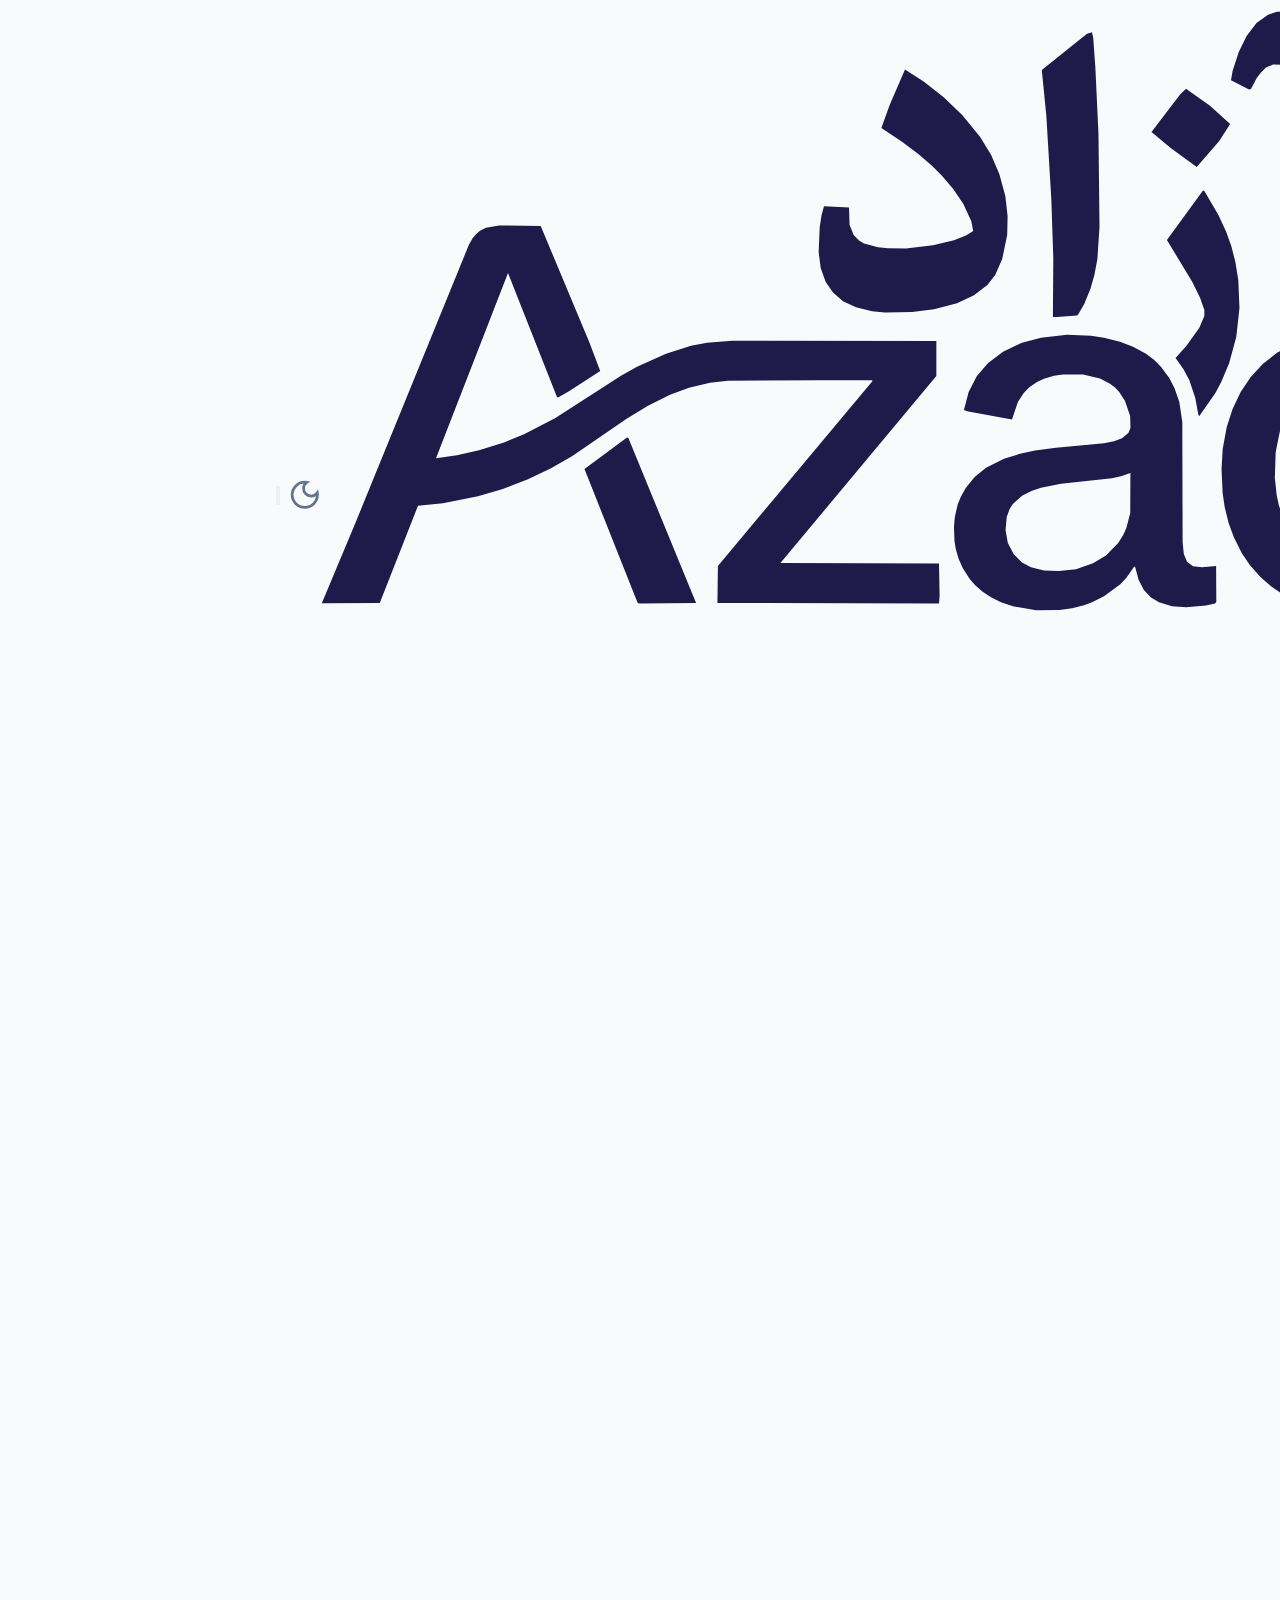
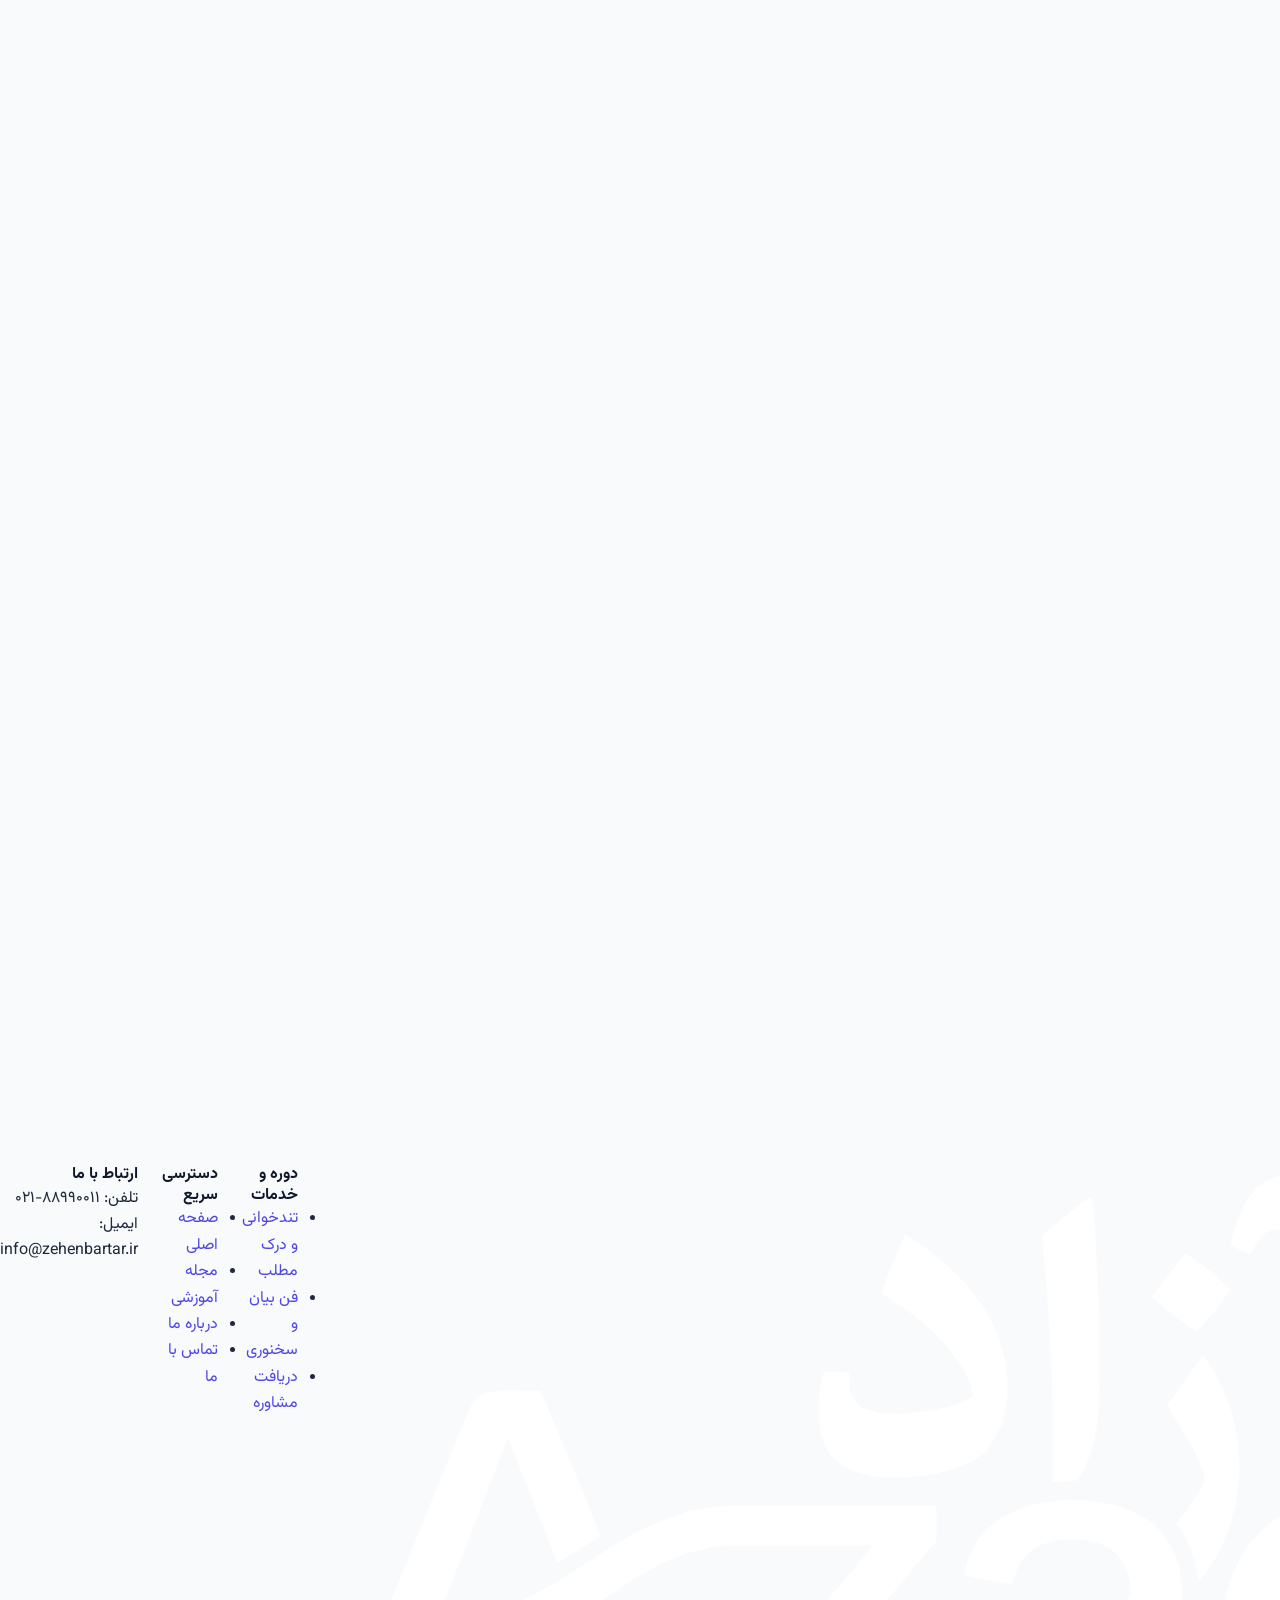
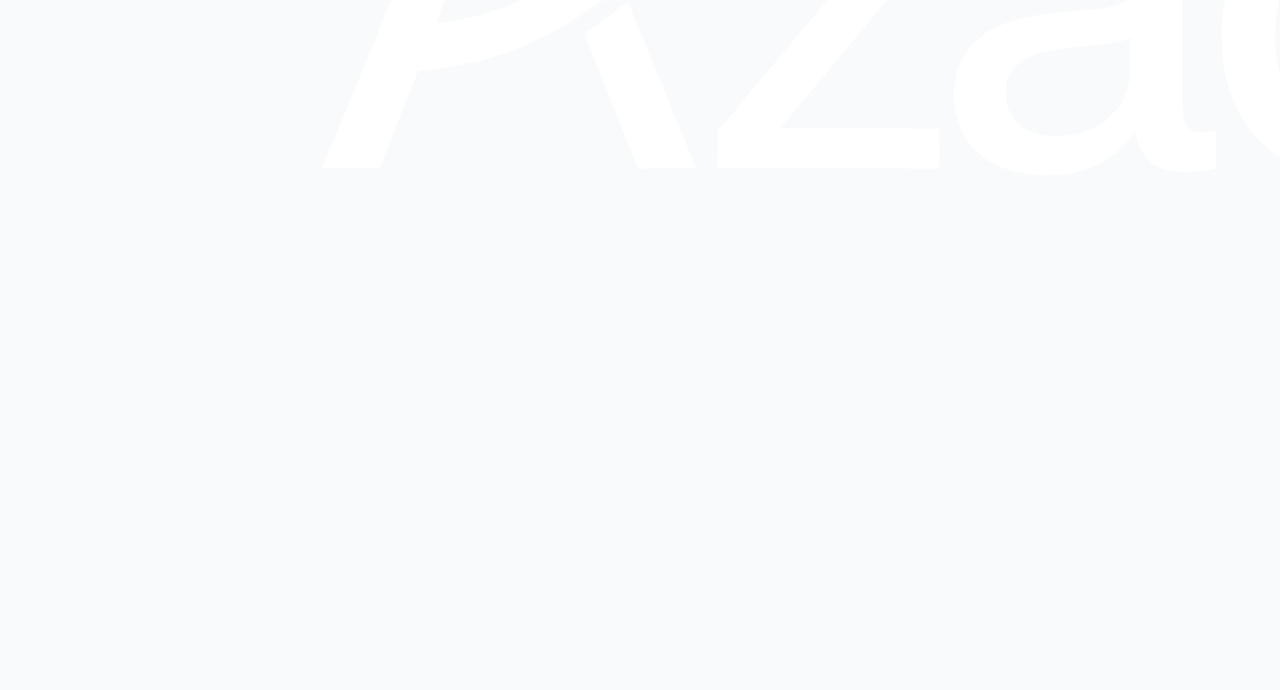
<file: about.html>
<!DOCTYPE html>
<html lang="fa" dir="rtl">
<head>
  <meta charset="UTF-8">
  <meta name="viewport" content="width=device-width, initial-scale=1.0">
  <title>درباره ما | آکادمی ذهن آزاد</title>
  <meta name="description" content="آموزش اصول علمی مطالعه، تندخوانی و تقویت حافظه — بدون اغراق‌های تبلیغاتی">
  
  <!-- Embedded CSS (HeroUI + Custom Styles) -->
  <style>
/**
 * HeroUI - Pure CSS Framework Components
 * A lightweight, dependency-free CSS framework for modern UI components
 * Version: 1.0.0
 */

/* ============================================
   CSS Variables & Theme Configuration
   ============================================ */
:root {
  /* Primary Colors */
  --hui-primary: #4f46e5;
  --hui-primary-hover: #4338ca;
  --hui-primary-light: #eef2ff;
  
  /* Secondary Colors */
  --hui-secondary: #64748b;
  --hui-secondary-hover: #475569;
  --hui-secondary-light: #f1f5f9;
  
  /* Accent Colors */
  --hui-accent: #8b5cf6;
  --hui-accent-hover: #7c3aed;
  --hui-accent-light: #f5f3ff;
  
  /* Success Colors */
  --hui-success: #10b981;
  --hui-success-hover: #059669;
  --hui-success-light: #ecfdf5;
  
  /* Warning Colors */
  --hui-warning: #f59e0b;
  --hui-warning-hover: #d97706;
  --hui-warning-light: #fffbeb;
  
  /* Danger Colors */
  --hui-danger: #ef4444;
  --hui-danger-hover: #dc2626;
  --hui-danger-light: #fef2f2;
  
  /* Neutral Colors */
  --hui-slate-50: #f8fafc;
  --hui-slate-100: #f1f5f9;
  --hui-slate-200: #e2e8f0;
  --hui-slate-300: #cbd5e1;
  --hui-slate-400: #94a3b8;
  --hui-slate-500: #64748b;
  --hui-slate-600: #475569;
  --hui-slate-700: #334155;
  --hui-slate-800: #1e293b;
  --hui-slate-900: #0f172a;
  --hui-slate-950: #020617;
  
  /* Dark Mode Colors */
  --hui-dark-bg: #0f172a;
  --hui-dark-surface: #1e293b;
  --hui-dark-border: #334155;
  
  /* Typography */
  --hui-font-family: 'Vazirmatn', -apple-system, BlinkMacSystemFont, sans-serif;
  --hui-font-size-xs: 0.75rem;
  --hui-font-size-sm: 0.875rem;
  --hui-font-size-base: 1rem;
  --hui-font-size-lg: 1.125rem;
  --hui-font-size-xl: 1.25rem;
  --hui-font-size-2xl: 1.5rem;
  --hui-font-size-3xl: 1.875rem;
  
  /* Spacing */
  --hui-spacing-xs: 0.25rem;
  --hui-spacing-sm: 0.5rem;
  --hui-spacing-md: 1rem;
  --hui-spacing-lg: 1.5rem;
  --hui-spacing-xl: 2rem;
  
  /* Border Radius */
  --hui-radius-sm: 0.25rem;
  --hui-radius-md: 0.375rem;
  --hui-radius-lg: 0.5rem;
  --hui-radius-xl: 0.75rem;
  --hui-radius-2xl: 1rem;
  --hui-radius-full: 9999px;
  
  /* Shadows */
  --hui-shadow-sm: 0 1px 2px 0 rgba(0, 0, 0, 0.05);
  --hui-shadow-md: 0 4px 6px -1px rgba(0, 0, 0, 0.1), 0 2px 4px -1px rgba(0, 0, 0, 0.06);
  --hui-shadow-lg: 0 10px 15px -3px rgba(0, 0, 0, 0.1), 0 4px 6px -2px rgba(0, 0, 0, 0.05);
  --hui-shadow-xl: 0 20px 25px -5px rgba(0, 0, 0, 0.1), 0 10px 10px -5px rgba(0, 0, 0, 0.04);
  
  /* Transitions */
  --hui-transition: all 0.2s ease-in-out;
  --hui-transition-slow: all 0.3s ease-in-out;
}

/* Dark Mode Variables */
.dark {
  --hui-primary: #6366f1;
  --hui-primary-hover: #818cf8;
  --hui-primary-light: #1e1b4b;
  
  --hui-secondary: #94a3b8;
  --hui-secondary-hover: #cbd5e1;
  --hui-secondary-light: #1e293b;
  
  --hui-accent: #a78bfa;
  --hui-accent-hover: #c4b5fd;
  --hui-accent-light: #2e1065;
  
  --hui-success: #34d399;
  --hui-success-hover: #6ee7b7;
  --hui-success-light: #064e3b;
  
  --hui-warning: #fbbf24;
  --hui-warning-hover: #fcd34d;
  --hui-warning-light: #451a03;
  
  --hui-danger: #f87171;
  --hui-danger-hover: #fca5a5;
  --hui-danger-light: #450a0a;
  
  --hui-slate-50: #0f172a;
  --hui-slate-100: #1e293b;
  --hui-slate-200: #334155;
  --hui-slate-300: #475569;
  --hui-slate-400: #64748b;
  --hui-slate-500: #94a3b8;
  --hui-slate-600: #cbd5e1;
  --hui-slate-700: #e2e8f0;
  --hui-slate-800: #f1f5f9;
  --hui-slate-900: #f8fafc;
}

/* ============================================
   Base Styles & Reset
   ============================================ */
*, *::before, *::after {
  box-sizing: border-box;
  margin: 0;
  padding: 0;
}

html {
  font-size: 16px;
  line-height: 1.5;
  -webkit-text-size-adjust: 100%;
}

body {
  font-family: var(--hui-font-family);
  background-color: var(--hui-slate-50);
  color: var(--hui-slate-800);
  direction: rtl;
}

/* ============================================
   Buttons
   ============================================ */
.hui-btn {
  display: inline-flex;
  align-items: center;
  justify-content: center;
  gap: var(--hui-spacing-sm);
  padding: var(--hui-spacing-sm) var(--hui-spacing-md);
  font-family: var(--hui-font-family);
  font-size: var(--hui-font-size-sm);
  font-weight: 600;
  line-height: 1.5;
  text-decoration: none;
  border: none;
  border-radius: var(--hui-radius-md);
  cursor: pointer;
  transition: var(--hui-transition);
  white-space: nowrap;
}

.hui-btn:focus {
  outline: 2px solid var(--hui-primary);
  outline-offset: 2px;
}

.hui-btn:disabled {
  opacity: 0.6;
  cursor: not-allowed;
}

/* Button Sizes */
.hui-btn--xs {
  padding: var(--hui-spacing-xs) var(--hui-spacing-sm);
  font-size: var(--hui-font-size-xs);
}

.hui-btn--sm {
  padding: var(--hui-spacing-sm) var(--hui-spacing-md);
  font-size: var(--hui-font-size-xs);
}

.hui-btn--md {
  padding: var(--hui-spacing-sm) var(--hui-spacing-lg);
  font-size: var(--hui-font-size-sm);
}

.hui-btn--lg {
  padding: var(--hui-spacing-md) var(--hui-spacing-xl);
  font-size: var(--hui-font-size-base);
}

.hui-btn--xl {
  padding: var(--hui-spacing-lg) var(--hui-spacing-xl);
  font-size: var(--hui-font-size-lg);
}

/* Button Variants */
.hui-btn--primary {
  background-color: var(--hui-primary);
  color: white;
}

.hui-btn--primary:hover:not(:disabled) {
  background-color: var(--hui-primary-hover);
}

.hui-btn--secondary {
  background-color: var(--hui-secondary);
  color: white;
}

.hui-btn--secondary:hover:not(:disabled) {
  background-color: var(--hui-secondary-hover);
}

.hui-btn--accent {
  background-color: var(--hui-accent);
  color: white;
}

.hui-btn--accent:hover:not(:disabled) {
  background-color: var(--hui-accent-hover);
}

.hui-btn--success {
  background-color: var(--hui-success);
  color: white;
}

.hui-btn--success:hover:not(:disabled) {
  background-color: var(--hui-success-hover);
}

.hui-btn--warning {
  background-color: var(--hui-warning);
  color: white;
}

.hui-btn--warning:hover:not(:disabled) {
  background-color: var(--hui-warning-hover);
}

.hui-btn--danger {
  background-color: var(--hui-danger);
  color: white;
}

.hui-btn--danger:hover:not(:disabled) {
  background-color: var(--hui-danger-hover);
}

.hui-btn--outline {
  background-color: transparent;
  border: 2px solid var(--hui-primary);
  color: var(--hui-primary);
}

.hui-btn--outline:hover:not(:disabled) {
  background-color: var(--hui-primary);
  color: white;
}

.hui-btn--ghost {
  background-color: transparent;
  color: var(--hui-primary);
}

.hui-btn--ghost:hover:not(:disabled) {
  background-color: var(--hui-primary-light);
}

/* Button Full Width */
.hui-btn--full {
  width: 100%;
}

/* ============================================
   Badges
   ============================================ */
.hui-badge {
  display: inline-flex;
  align-items: center;
  justify-content: center;
  padding: var(--hui-spacing-xs) var(--hui-spacing-sm);
  font-family: var(--hui-font-family);
  font-size: var(--hui-font-size-xs);
  font-weight: 600;
  line-height: 1;
  border-radius: var(--hui-radius-full);
  white-space: nowrap;
}

.hui-badge--default {
  background-color: var(--hui-slate-100);
  color: var(--hui-slate-700);
}

.hui-badge--primary {
  background-color: var(--hui-primary-light);
  color: var(--hui-primary);
}

.hui-badge--secondary {
  background-color: var(--hui-secondary-light);
  color: var(--hui-secondary);
}

.hui-badge--accent {
  background-color: var(--hui-accent-light);
  color: var(--hui-accent);
}

.hui-badge--success {
  background-color: var(--hui-success-light);
  color: var(--hui-success);
}

.hui-badge--warning {
  background-color: var(--hui-warning-light);
  color: var(--hui-warning);
}

.hui-badge--danger {
  background-color: var(--hui-danger-light);
  color: var(--hui-danger);
}

/* ============================================
   Chips
   ============================================ */
.hui-chip {
  display: inline-flex;
  align-items: center;
  gap: var(--hui-spacing-xs);
  padding: var(--hui-spacing-xs) var(--hui-spacing-sm);
  font-family: var(--hui-font-family);
  font-size: var(--hui-font-size-xs);
  font-weight: 500;
  line-height: 1;
  border-radius: var(--hui-radius-full);
  border: 1px solid transparent;
}

.hui-chip--solid {
  background-color: var(--hui-primary);
  color: white;
}

.hui-chip--soft {
  background-color: var(--hui-primary-light);
  color: var(--hui-primary);
}

.hui-chip--outline {
  background-color: transparent;
  border-color: var(--hui-primary);
  color: var(--hui-primary);
}

.hui-chip--accent {
  background-color: var(--hui-accent-light);
  color: var(--hui-accent);
}

.hui-chip--success {
  background-color: var(--hui-success-light);
  color: var(--hui-success);
}

/* ============================================
   Cards
   ============================================ */
.hui-card {
  display: flex;
  flex-direction: column;
  padding: var(--hui-spacing-lg);
  background-color: white;
  border: 1px solid var(--hui-slate-200);
  border-radius: var(--hui-radius-xl);
  box-shadow: var(--hui-shadow-sm);
  transition: var(--hui-transition);
}

.dark .hui-card {
  background-color: var(--hui-dark-surface);
  border-color: var(--hui-dark-border);
}

.hui-card--interactive {
  cursor: pointer;
}

.hui-card--interactive:hover {
  box-shadow: var(--hui-shadow-lg);
  transform: translateY(-2px);
}

.hui-card--elevated {
  box-shadow: var(--hui-shadow-md);
}

.hui-card--outlined {
  background-color: transparent;
  border-width: 2px;
}

/* ============================================
   Input Groups
   ============================================ */
.hui-input-group {
  display: inline-flex;
  align-items: stretch;
  background-color: white;
  border: 1px solid var(--hui-slate-300);
  border-radius: var(--hui-radius-md);
  overflow: hidden;
  transition: var(--hui-transition);
}

.dark .hui-input-group {
  background-color: var(--hui-dark-surface);
  border-color: var(--hui-dark-border);
}

.hui-input-group:focus-within {
  border-color: var(--hui-primary);
  box-shadow: 0 0 0 3px var(--hui-primary-light);
}

.hui-input-group__input {
  flex: 1;
  min-width: 0;
  padding: var(--hui-spacing-sm) var(--hui-spacing-md);
  font-family: var(--hui-font-family);
  font-size: var(--hui-font-size-sm);
  border: none;
  background-color: transparent;
  color: var(--hui-slate-800);
  outline: none;
}

.dark .hui-input-group__input {
  color: var(--hui-slate-200);
}

.hui-input-group__input::placeholder {
  color: var(--hui-slate-400);
}

.hui-input-group__prefix,
.hui-input-group__suffix {
  display: inline-flex;
  align-items: center;
  padding: 0 var(--hui-spacing-sm);
  background-color: var(--hui-slate-100);
  color: var(--hui-slate-500);
  font-size: var(--hui-font-size-sm);
  border: none;
}

.dark .hui-input-group__prefix,
.dark .hui-input-group__suffix {
  background-color: var(--hui-slate-700);
  color: var(--hui-slate-400);
}

/* ============================================
   Labels
   ============================================ */
.hui-label {
  display: block;
  font-family: var(--hui-font-family);
  font-size: var(--hui-font-size-sm);
  font-weight: 500;
  color: var(--hui-slate-700);
  margin-bottom: var(--hui-spacing-xs);
}

.dark .hui-label {
  color: var(--hui-slate-300);
}

/* ============================================
   Dropdown Menus
   ============================================ */
.hui-dropdown-menu {
  display: flex;
  flex-direction: column;
  min-width: 12rem;
  padding: var(--hui-spacing-sm);
  background-color: white;
  border: 1px solid var(--hui-slate-200);
  border-radius: var(--hui-radius-lg);
  box-shadow: var(--hui-shadow-lg);
}

.dark .hui-dropdown-menu {
  background-color: var(--hui-dark-surface);
  border-color: var(--hui-dark-border);
}

.hui-menu-item {
  display: flex;
  align-items: center;
  gap: var(--hui-spacing-sm);
  padding: var(--hui-spacing-sm) var(--hui-spacing-md);
  font-family: var(--hui-font-family);
  font-size: var(--hui-font-size-sm);
  color: var(--hui-slate-700);
  text-decoration: none;
  border-radius: var(--hui-radius-md);
  transition: var(--hui-transition);
}

.dark .hui-menu-item {
  color: var(--hui-slate-300);
}

.hui-menu-item:hover {
  background-color: var(--hui-slate-100);
  color: var(--hui-slate-900);
}

.dark .hui-menu-item:hover {
  background-color: var(--hui-slate-700);
  color: white;
}

.hui-menu-item--active {
  background-color: var(--hui-primary-light);
  color: var(--hui-primary);
}

.dark .hui-menu-item--active {
  background-color: var(--hui-primary);
  color: white;
}

.hui-menu-divider {
  height: 1px;
  margin: var(--hui-spacing-sm) 0;
  background-color: var(--hui-slate-200);
}

.dark .hui-menu-divider {
  background-color: var(--hui-slate-700);
}

/* ============================================
   Drawers (Mobile Navigation)
   ============================================ */
.hui-drawer-backdrop {
  position: fixed;
  inset: 0;
  background-color: rgba(0, 0, 0, 0.5);
  z-index: 9999;
  opacity: 0;
  visibility: hidden;
  transition: var(--hui-transition-slow);
}

.hui-drawer-backdrop--open {
  opacity: 1;
  visibility: visible;
}

.hui-drawer-backdrop--opaque {
  background-color: rgba(0, 0, 0, 0.7);
}

.hui-drawer-content {
  position: absolute;
  inset: 0;
  display: flex;
}

.hui-drawer-content--left {
  justify-content: flex-start;
}

.hui-drawer-content--right {
  justify-content: flex-end;
}

.hui-drawer {
  display: flex;
  flex-direction: column;
  width: 18rem;
  max-width: 85vw;
  height: 100%;
  background-color: white;
  box-shadow: var(--hui-shadow-xl);
  transform: translateX(100%);
  transition: transform 0.3s ease-in-out;
}

.dark .hui-drawer {
  background-color: var(--hui-dark-surface);
}

.hui-drawer-content--left .hui-drawer {
  transform: translateX(-100%);
}

.hui-drawer-backdrop--open .hui-drawer {
  transform: translateX(0);
}

.hui-drawer__header {
  display: flex;
  align-items: center;
  justify-content: space-between;
  padding: var(--hui-spacing-md) var(--hui-spacing-lg);
  border-bottom: 1px solid var(--hui-slate-200);
}

.dark .hui-drawer__header {
  border-color: var(--hui-slate-700);
}

.hui-drawer__heading {
  font-family: var(--hui-font-family);
  font-size: var(--hui-font-size-lg);
  font-weight: 700;
  color: var(--hui-slate-900);
}

.dark .hui-drawer__heading {
  color: white;
}

.hui-drawer__body {
  flex: 1;
  overflow-y: auto;
  padding: var(--hui-spacing-lg);
}

.hui-drawer__footer {
  padding: var(--hui-spacing-md) var(--hui-spacing-lg);
  border-top: 1px solid var(--hui-slate-200);
}

.dark .hui-drawer__footer {
  border-color: var(--hui-slate-700);
}

/* ============================================
   Close Buttons
   ============================================ */
.hui-close-btn {
  display: inline-flex;
  align-items: center;
  justify-content: center;
  width: 2.5rem;
  height: 2.5rem;
  padding: 0;
  background-color: transparent;
  border: none;
  border-radius: var(--hui-radius-md);
  color: var(--hui-slate-500);
  cursor: pointer;
  transition: var(--hui-transition);
}

.hui-close-btn:hover {
  background-color: var(--hui-slate-100);
  color: var(--hui-slate-700);
}

.dark .hui-close-btn:hover {
  background-color: var(--hui-slate-700);
  color: white;
}

/* ============================================
   Toast Notifications
   ============================================ */
.hui-toast-region {
  position: fixed;
  z-index: 10000;
  display: flex;
  flex-direction: column;
  gap: var(--hui-spacing-sm);
  max-width: 24rem;
  pointer-events: none;
}

.hui-toast-region--top-left {
  top: var(--hui-spacing-lg);
  left: var(--hui-spacing-lg);
}

.hui-toast-region--top-right {
  top: var(--hui-spacing-lg);
  right: var(--hui-spacing-lg);
}

.hui-toast-region--bottom-left {
  bottom: var(--hui-spacing-lg);
  left: var(--hui-spacing-lg);
}

.hui-toast-region--bottom-right,
.hui-toast-region--bottom-end {
  bottom: var(--hui-spacing-lg);
  right: var(--hui-spacing-lg);
}

.hui-toast {
  display: flex;
  flex-direction: column;
  gap: var(--hui-spacing-xs);
  padding: var(--hui-spacing-md) var(--hui-spacing-lg);
  background-color: white;
  border: 1px solid var(--hui-slate-200);
  border-radius: var(--hui-radius-lg);
  box-shadow: var(--hui-shadow-lg);
  pointer-events: auto;
  animation: hui-toast-slide-in 0.3s ease-out;
}

.dark .hui-toast {
  background-color: var(--hui-dark-surface);
  border-color: var(--hui-dark-border);
}

@keyframes hui-toast-slide-in {
  from {
    transform: translateX(100%);
    opacity: 0;
  }
  to {
    transform: translateX(0);
    opacity: 1;
  }
}

.hui-toast--closing {
  animation: hui-toast-slide-out 0.3s ease-in forwards;
}

@keyframes hui-toast-slide-out {
  from {
    transform: translateX(0);
    opacity: 1;
  }
  to {
    transform: translateX(100%);
    opacity: 0;
  }
}

.hui-toast__header {
  display: flex;
  align-items: center;
  gap: var(--hui-spacing-sm);
}

.hui-toast__icon {
  flex-shrink: 0;
  width: 1.25rem;
  height: 1.25rem;
}

.hui-toast__title {
  font-family: var(--hui-font-family);
  font-size: var(--hui-font-size-sm);
  font-weight: 600;
  color: var(--hui-slate-900);
}

.dark .hui-toast__title {
  color: white;
}

.hui-toast__description {
  font-family: var(--hui-font-family);
  font-size: var(--hui-font-size-xs);
  color: var(--hui-slate-600);
  line-height: 1.4;
}

.dark .hui-toast__description {
  color: var(--hui-slate-400);
}

.hui-toast--success {
  border-left: 4px solid var(--hui-success);
}

.hui-toast--success .hui-toast__icon {
  color: var(--hui-success);
}

.hui-toast--error,
.hui-toast--danger {
  border-left: 4px solid var(--hui-danger);
}

.hui-toast--error .hui-toast__icon,
.hui-toast--danger .hui-toast__icon {
  color: var(--hui-danger);
}

.hui-toast--warning {
  border-left: 4px solid var(--hui-warning);
}

.hui-toast--warning .hui-toast__icon {
  color: var(--hui-warning);
}

.hui-toast--info {
  border-left: 4px solid var(--hui-primary);
}

.hui-toast--info .hui-toast__icon {
  color: var(--hui-primary);
}

/* ============================================
   Surfaces
   ============================================ */
.hui-surface {
  padding: var(--hui-spacing-xl);
  background-color: white;
  border: 1px solid var(--hui-slate-200);
  border-radius: var(--hui-radius-xl);
  box-shadow: var(--hui-shadow-md);
}

.dark .hui-surface {
  background-color: var(--hui-dark-surface);
  border-color: var(--hui-dark-border);
}

.hui-surface--primary {
  background-color: var(--hui-primary-light);
  border-color: var(--hui-primary);
}

.hui-surface--secondary {
  background-color: var(--hui-secondary-light);
  border-color: var(--hui-secondary);
}

.hui-surface--accent {
  background-color: var(--hui-accent-light);
  border-color: var(--hui-accent);
}

.hui-surface--success {
  background-color: var(--hui-success-light);
  border-color: var(--hui-success);
}

/* ============================================
   Avatars
   ============================================ */
.hui-avatar {
  display: inline-flex;
  align-items: center;
  justify-content: center;
  width: 2.5rem;
  height: 2.5rem;
  border-radius: var(--hui-radius-full);
  background-color: var(--hui-primary-light);
  color: var(--hui-primary);
  font-family: var(--hui-font-family);
  font-size: var(--hui-font-size-sm);
  font-weight: 600;
  overflow: hidden;
}

.hui-avatar--sm {
  width: 2rem;
  height: 2rem;
  font-size: var(--hui-font-size-xs);
}

.hui-avatar--lg {
  width: 3rem;
  height: 3rem;
  font-size: var(--hui-font-size-base);
}

.hui-avatar--xl {
  width: 4rem;
  height: 4rem;
  font-size: var(--hui-font-size-lg);
}

.hui-avatar img {
  width: 100%;
  height: 100%;
  object-fit: cover;
}

/* ============================================
   Progress Bars
   ============================================ */
.hui-progress {
  width: 100%;
  height: 0.5rem;
  background-color: var(--hui-slate-200);
  border-radius: var(--hui-radius-full);
  overflow: hidden;
}

.dark .hui-progress {
  background-color: var(--hui-slate-700);
}

.hui-progress__bar {
  height: 100%;
  background-color: var(--hui-primary);
  border-radius: var(--hui-radius-full);
  transition: width 0.3s ease-in-out;
}

.hui-progress__bar--success {
  background-color: var(--hui-success);
}

.hui-progress__bar--warning {
  background-color: var(--hui-warning);
}

.hui-progress__bar--danger {
  background-color: var(--hui-danger);
}

/* ============================================
   Utility Classes
   ============================================ */
.hui-hidden {
  display: none !important;
}

.hui-visible {
  display: block !important;
}

.hui-text-center {
  text-align: center;
}

.hui-text-right {
  text-align: right;
}

.hui-text-left {
  text-align: left;
}

.hui-mt-1 { margin-top: var(--hui-spacing-xs); }
.hui-mt-2 { margin-top: var(--hui-spacing-sm); }
.hui-mt-3 { margin-top: var(--hui-spacing-md); }
.hui-mt-4 { margin-top: var(--hui-spacing-lg); }
.hui-mt-5 { margin-top: var(--hui-spacing-xl); }

.hui-mb-1 { margin-bottom: var(--hui-spacing-xs); }
.hui-mb-2 { margin-bottom: var(--hui-spacing-sm); }
.hui-mb-3 { margin-bottom: var(--hui-spacing-md); }
.hui-mb-4 { margin-bottom: var(--hui-spacing-lg); }
.hui-mb-5 { margin-bottom: var(--hui-spacing-xl); }

.hui-p-1 { padding: var(--hui-spacing-xs); }
.hui-p-2 { padding: var(--hui-spacing-sm); }
.hui-p-3 { padding: var(--hui-spacing-md); }
.hui-p-4 { padding: var(--hui-spacing-lg); }
.hui-p-5 { padding: var(--hui-spacing-xl); }

/* ============================================
   Responsive Utilities
   ============================================ */
@media (max-width: 640px) {
  .hui-sm-hidden {
    display: none !important;
  }
}

@media (min-width: 641px) and (max-width: 1024px) {
  .hui-md-hidden {
    display: none !important;
  }
}

@media (min-width: 1025px) {
  .hui-lg-hidden {
    display: none !important;
  }
}


/**
 * Azadmind Academy - Custom Styles
 * Pure CSS (No Framework Dependencies)
 * Version: 2.0.0
 */

/* Import Vazirmatn Font */
@import url('https://fonts.googleapis.com/css2?family=Vazirmatn:wght@100..900&display=swap');

/* CSS Variables */
:root {
  --brand-primary: #4f46e5;
  --brand-primary-hover: #4338ca;
  --brand-primary-light: #eef2ff;
  --brand-accent: #8b5cf6;
  --brand-success: #10b981;
  --brand-warning: #f59e0b;
  --brand-danger: #ef4444;
  --slate-50: #f8fafc;
  --slate-100: #f1f5f9;
  --slate-200: #e2e8f0;
  --slate-300: #cbd5e1;
  --slate-400: #94a3b8;
  --slate-500: #64748b;
  --slate-600: #475569;
  --slate-700: #334155;
  --slate-800: #1e293b;
  --slate-900: #0f172a;
  --slate-950: #020617;
  --font-sans: 'Vazirmatn', sans-serif;
  --spacing-xs: 0.25rem;
  --spacing-sm: 0.5rem;
  --spacing-md: 1rem;
  --spacing-lg: 1.5rem;
  --spacing-xl: 2rem;
  --radius-sm: 0.25rem;
  --radius-md: 0.375rem;
  --radius-lg: 0.5rem;
  --radius-xl: 0.75rem;
  --radius-2xl: 1rem;
  --radius-full: 9999px;
  --shadow-sm: 0 1px 2px 0 rgba(0, 0, 0, 0.05);
  --shadow-md: 0 4px 6px -1px rgba(0, 0, 0, 0.1);
  --shadow-lg: 0 10px 15px -3px rgba(0, 0, 0, 0.1);
  --shadow-xl: 0 20px 25px -5px rgba(0, 0, 0, 0.1);
}

.dark {
  --slate-50: #0f172a;
  --slate-100: #1e293b;
  --slate-200: #334155;
  --slate-300: #475569;
  --slate-400: #64748b;
  --slate-500: #94a3b8;
  --slate-600: #cbd5e1;
  --slate-700: #e2e8f0;
  --slate-800: #f1f5f9;
  --slate-900: #f8fafc;
}

/* Base Reset */
*, *::before, *::after { box-sizing: border-box; margin: 0; padding: 0; }
html { font-size: 16px; line-height: 1.5; scroll-behavior: smooth; }
body { font-family: var(--font-sans); background: var(--slate-50); color: var(--slate-800); direction: rtl; line-height: 1.65; overflow-x: hidden; -webkit-font-smoothing: antialiased; }
h1, h2, h3, h4, h5, h6 { font-weight: 700; line-height: 1.3; color: var(--slate-900); }
.dark h1, .dark h2, .dark h3, .dark h4, .dark h5, .dark h6 { color: #fff; }
p { margin-bottom: var(--spacing-md); }
a { color: var(--brand-primary); text-decoration: none; transition: color 0.2s; }
a:hover { color: var(--brand-primary-hover); }
.num-fa { font-feature-settings: "ss01"; font-variant-numeric: tabular-nums; }
:focus-visible { outline: 2px solid var(--brand-primary); outline-offset: 2px; }

/* Container */
.container { max-width: 80rem; margin: 0 auto; padding: 0 var(--spacing-md); }
@media (min-width: 640px) { .container { padding: 0 var(--spacing-lg); } }
@media (min-width: 1024px) { .container { padding: 0 var(--spacing-xl); } }

/* Grid System */
.grid { display: grid; gap: var(--spacing-lg); }
.grid-cols-1 { grid-template-columns: repeat(1, 1fr); }
.grid-cols-2 { grid-template-columns: repeat(2, 1fr); }
.grid-cols-3 { grid-template-columns: repeat(3, 1fr); }
.grid-cols-4 { grid-template-columns: repeat(4, 1fr); }
@media (min-width: 640px) { .sm\:grid-cols-2 { grid-template-columns: repeat(2, 1fr); } .sm\:grid-cols-3 { grid-template-columns: repeat(3, 1fr); } }
@media (min-width: 768px) { .md\:grid-cols-2 { grid-template-columns: repeat(2, 1fr); } .md\:grid-cols-3 { grid-template-columns: repeat(3, 1fr); } .md\:grid-cols-4 { grid-template-columns: repeat(4, 1fr); } }
@media (min-width: 1024px) { .lg\:grid-cols-3 { grid-template-columns: repeat(3, 1fr); } .lg\:grid-cols-4 { grid-template-columns: repeat(4, 1fr); } .lg\:grid-cols-5 { grid-template-columns: repeat(5, 1fr); } }

/* Flexbox */
.flex { display: flex; } .flex-col { flex-direction: column; } .items-center { align-items: center; } .justify-center { justify-content: center; } .justify-between { justify-content: space-between; }
.gap-1 { gap: var(--spacing-xs); } .gap-2 { gap: var(--spacing-sm); } .gap-3 { gap: var(--spacing-md); } .gap-4 { gap: var(--spacing-lg); }

/* Header */
.site-header { position: sticky; top: 0; z-index: 50; background: rgba(255,255,255,0.9); backdrop-filter: blur(8px); border-bottom: 1px solid var(--slate-200); transition: all 0.3s; }
.dark .site-header { background: rgba(15,23,42,0.9); border-bottom-color: var(--slate-800); }
.header-inner { display: flex; align-items: center; justify-content: space-between; height: 4rem; gap: var(--spacing-md); }
.logo img { height: 2.25rem; width: auto; object-fit: contain; transition: transform 0.2s; }
.logo:hover img { transform: scale(1.05); }
.nav-desktop { display: none; align-items: center; gap: var(--spacing-xs); }
@media (min-width: 1024px) { .nav-desktop { display: flex; position: absolute; left: 50%; transform: translateX(-50%); } }
.nav-link { display: inline-block; padding: var(--spacing-sm) var(--spacing-md); font-size: 0.875rem; font-weight: 500; color: var(--slate-600); border-radius: var(--radius-md); transition: all 0.2s; }
.dark .nav-link { color: var(--slate-300); }
.nav-link:hover { background: var(--slate-100); color: var(--slate-900); }
.dark .nav-link:hover { background: var(--slate-800); color: #fff; }
.nav-link.active { color: var(--brand-primary); background: var(--brand-primary-light); font-weight: 700; }
.mobile-menu-btn { display: flex; align-items: center; justify-content: center; padding: var(--spacing-sm); background: transparent; border: none; border-radius: var(--radius-md); color: var(--slate-700); cursor: pointer; }
.dark .mobile-menu-btn { color: var(--slate-200); }
.mobile-menu-btn:hover { background: var(--slate-100); }
.dark .mobile-menu-btn:hover { background: var(--slate-800); }
@media (min-width: 1024px) { .mobile-menu-btn { display: none; } }
.header-actions { display: flex; align-items: center; gap: var(--spacing-sm); }
.theme-toggle-btn { display: inline-flex; align-items: center; justify-content: center; width: 2.5rem; height: 2.5rem; padding: 0; background: transparent; border: none; border-radius: var(--radius-md); color: var(--slate-500); cursor: pointer; }
.theme-toggle-btn:hover { background: var(--slate-100); color: var(--slate-700); }
.dark .theme-toggle-btn:hover { background: var(--slate-700); color: #fff; }

/* Footer */
.site-footer { background: var(--slate-950); color: var(--slate-400); padding: var(--spacing-xl) 0; border-top: 2px solid var(--brand-primary); }
.footer-grid { display: grid; gap: var(--spacing-xl); padding-bottom: var(--spacing-xl); border-bottom: 1px solid var(--slate-800); }
@media (min-width: 768px) { .footer-grid { grid-template-columns: repeat(2, 1fr); } }
@media (min-width: 1024px) { .footer-grid { grid-template-columns: repeat(5, 1fr); } }
.footer-brand { grid-column: span 2; }
.footer-heading { color: #fff; font-size: 0.875rem; font-weight: 600; margin-bottom: var(--spacing-sm); }
.footer-links { list-style: none; display: flex; flex-direction: column; gap: var(--spacing-sm); }
.footer-link { font-size: 0.75rem; color: var(--slate-400); transition: color 0.2s; }
.footer-link:hover { color: #fff; }
.footer-bottom { display: flex; flex-direction: column; align-items: center; justify-content: space-between; gap: var(--spacing-md); padding-top: var(--spacing-lg); font-size: 0.6875rem; color: var(--slate-500); }
@media (min-width: 768px) { .footer-bottom { flex-direction: row; } }
.footer-bottom-links { display: flex; gap: var(--spacing-lg); }
.footer-bottom-link { color: var(--slate-500); transition: color 0.2s; }
.footer-bottom-link:hover { color: var(--slate-300); }

/* Hero Section */
.hero-section { padding: var(--spacing-xl) 0; border-bottom: 1px solid var(--slate-200); background: #fff; }
.dark .hero-section { background: var(--slate-900); border-bottom-color: var(--slate-800); }
.hero-content { max-width: 48rem; margin: 0 auto; text-align: center; display: flex; flex-direction: column; align-items: center; gap: var(--spacing-lg); }
.hero-title { font-size: 1.875rem; font-weight: 900; color: var(--brand-primary); letter-spacing: -0.025em; }
@media (min-width: 640px) { .hero-title { font-size: 2.25rem; } }
@media (min-width: 1024px) { .hero-title { font-size: 3rem; } }
.hero-subtitle { font-size: 1.25rem; font-weight: 700; color: var(--slate-800); }
.dark .hero-subtitle { color: var(--slate-100); }
@media (min-width: 640px) { .hero-subtitle { font-size: 1.5rem; } }
.hero-description { font-size: 0.875rem; color: var(--slate-600); line-height: 1.75; max-width: 42rem; }
.dark .hero-description { color: var(--slate-300); }
@media (min-width: 640px) { .hero-description { font-size: 1rem; } }
.feature-checkpoints { display: grid; grid-template-columns: 1fr; gap: var(--spacing-sm); padding-top: var(--spacing-lg); border-top: 1px solid var(--slate-100); width: 100%; max-width: 42rem; text-align: right; font-size: 0.875rem; font-weight: 500; color: var(--slate-700); }
.dark .feature-checkpoints { border-top-color: var(--slate-800); color: var(--slate-300); }
@media (min-width: 640px) { .feature-checkpoints { grid-template-columns: repeat(2, 1fr); } }
.checkpoint-item { display: flex; align-items: center; gap: var(--spacing-sm); }
.checkpoint-icon { width: 1rem; height: 1rem; color: var(--brand-success); flex-shrink: 0; }

/* Stats Bar */
.stats-bar { padding: var(--spacing-lg); background: var(--slate-100); border: 1px solid var(--slate-300); border-radius: var(--radius-2xl); box-shadow: var(--shadow-xl); display: grid; grid-template-columns: 1fr; gap: var(--spacing-xl); text-align: center; }
.dark .stats-bar { background: var(--slate-800); border-color: var(--slate-800); }
@media (min-width: 640px) { .stats-bar { grid-template-columns: repeat(2, 1fr); } }
@media (min-width: 1024px) { .stats-bar { grid-template-columns: repeat(4, 1fr); } }
.stat-item { display: flex; flex-direction: column; align-items: center; gap: var(--spacing-sm); }
.stat-value { font-size: 1.875rem; font-weight: 800; color: var(--brand-primary); }
@media (min-width: 640px) { .stat-value { font-size: 2.25rem; } }
.stat-label { font-size: 0.875rem; font-weight: 500; color: var(--slate-800); }
.dark .stat-label { color: var(--slate-200); }
@media (min-width: 640px) { .stat-label { font-size: 1rem; } }

/* Course Cards */
.courses-section { padding: var(--spacing-xl) 0; }
.section-heading { font-size: 1.5rem; font-weight: 900; color: var(--slate-900); padding-bottom: var(--spacing-md); border-bottom: 1px solid var(--slate-200); margin-bottom: var(--spacing-lg); }
.dark .section-heading { color: #fff; border-bottom-color: var(--slate-800); }
.course-card { display: flex; flex-direction: column; background: #fff; border: 1px solid var(--slate-200); border-radius: var(--radius-xl); box-shadow: var(--shadow-sm); overflow: hidden; transition: all 0.3s; }
.dark .course-card { background: var(--slate-900); border-color: var(--slate-800); }
.course-card:hover { box-shadow: var(--shadow-xl); transform: translateY(-4px); }
.course-image { width: 100%; height: 14rem; overflow: hidden; position: relative; }
@media (min-width: 640px) { .course-image { height: 16rem; } }
.course-image img { width: 100%; height: 100%; object-fit: cover; transition: transform 0.5s; }
.course-card:hover .course-image img { transform: scale(1.1); }
.course-badge { position: absolute; top: var(--spacing-sm); right: var(--spacing-sm); }
.course-content { padding: var(--spacing-lg); display: flex; flex-direction: column; flex: 1; gap: var(--spacing-lg); }
.course-title { font-size: 1.25rem; font-weight: 700; color: var(--slate-900); }
.dark .course-title { color: #fff; }
@media (min-width: 640px) { .course-title { font-size: 1.5rem; } }
.course-description { font-size: 0.875rem; color: var(--slate-600); line-height: 1.75; }
.dark .course-description { color: var(--slate-300); }
.course-features { list-style: none; display: flex; flex-direction: column; gap: var(--spacing-sm); padding-top: var(--spacing-md); border-top: 1px solid var(--slate-100); }
.dark .course-features { border-top-color: var(--slate-800); }
.course-feature { display: flex; align-items: flex-start; gap: var(--spacing-sm); font-size: 0.875rem; font-weight: 500; color: var(--slate-700); }
.dark .course-feature { color: var(--slate-300); }
@media (min-width: 640px) { .course-feature { font-size: 0.875rem; } }
.course-feature-icon { width: 1rem; height: 1rem; color: var(--brand-success); flex-shrink: 0; margin-top: 0.125rem; }

/* Scrollbar */
::-webkit-scrollbar { width: 6px; height: 6px; }
::-webkit-scrollbar-track { background: var(--slate-100); }
::-webkit-scrollbar-thumb { background: var(--slate-300); border-radius: var(--radius-full); }
::-webkit-scrollbar-thumb:hover { background: var(--slate-400); }
.dark ::-webkit-scrollbar-track { background: var(--slate-800); }
.dark ::-webkit-scrollbar-thumb { background: var(--slate-600); }
.dark ::-webkit-scrollbar-thumb:hover { background: var(--slate-500); }

/* Utilities */
.hidden { display: none !important; } .block { display: block; } .inline-block { display: inline-block; }
.text-center { text-align: center; } .text-right { text-align: right; } .text-left { text-align: left; }
.mt-1 { margin-top: var(--spacing-xs); } .mt-2 { margin-top: var(--spacing-sm); } .mt-3 { margin-top: var(--spacing-md); } .mt-4 { margin-top: var(--spacing-lg); } .mt-5 { margin-top: var(--spacing-xl); }
.mb-1 { margin-bottom: var(--spacing-xs); } .mb-2 { margin-bottom: var(--spacing-sm); } .mb-3 { margin-bottom: var(--spacing-md); } .mb-4 { margin-bottom: var(--spacing-lg); } .mb-5 { margin-bottom: var(--spacing-xl); }
.pt-1 { padding-top: var(--spacing-xs); } .pt-2 { padding-top: var(--spacing-sm); } .pt-3 { padding-top: var(--spacing-md); } .pt-4 { padding-top: var(--spacing-lg); } .pt-5 { padding-top: var(--spacing-xl); }
.pb-1 { padding-bottom: var(--spacing-xs); } .pb-2 { padding-bottom: var(--spacing-sm); } .pb-3 { padding-bottom: var(--spacing-md); } .pb-4 { padding-bottom: var(--spacing-lg); } .pb-5 { padding-bottom: var(--spacing-xl); }
@media (max-width: 640px) { .sm-hidden { display: none !important; } }
@media (min-width: 641px) and (max-width: 1024px) { .md-hidden { display: none !important; } }
@media (min-width: 1025px) { .lg-hidden { display: none !important; } }

/* Animations */
@keyframes fadeIn { from { opacity: 0; } to { opacity: 1; } }
@keyframes slideUp { from { opacity: 0; transform: translateY(20px); } to { opacity: 1; transform: translateY(0); } }
.animate-fade-in { animation: fadeIn 0.3s ease-out; }
.animate-slide-up { animation: slideUp 0.5s ease-out; }
::selection { background: var(--brand-primary); color: #fff; }

/* Print */
@media print { .site-header, .site-footer, .mobile-menu-btn, .theme-toggle-btn { display: none !important; } body { background: #fff; color: #000; } a { text-decoration: underline; } }

  </style>
  
  <!-- Google Fonts -->
  <link href="https://fonts.googleapis.com/css2?family=Vazirmatn:wght@300;400;500;600;700;800;900&display=swap" rel="stylesheet">
</head>
<body class="bg-slate-50 text-slate-800 font-sans antialiased selection:bg-indigo-500 selection:text-white flex flex-col min-h-screen">
<!-- Header -->
  <header class="sticky top-0 z-50 bg-white/90 dark:bg-slate-900/90 backdrop-blur-md border-b border-slate-200 dark:border-slate-800 transition-colors">
    <div class="max-w-7xl mx-auto px-4 sm:px-6 lg:px-8">
      <div class="relative flex items-center justify-between h-16">
        <div class="flex items-center gap-3">
          <a href="index.html" class="flex items-center group py-1" aria-label="آکادمی ذهن آزاد">
            <img src="assets/logo.svg" alt="آکادمی ذهن آزاد" class="h-9 w-auto object-contain transition-transform group-hover:scale-105" />
          </a>
          <span class="hui-badge hui-badge--accent hidden sm:inline-flex">HeroUI</span>
        </div>
        <nav class="hidden lg:flex items-center justify-center gap-1 font-medium text-xs text-slate-600 dark:text-slate-300 absolute left-1/2 -translate-x-1/2">
          <a href="index.html" class="px-3 py-1.5 rounded-md hover:text-slate-900 dark:hover:text-white hover:bg-slate-100 dark:hover:bg-slate-800 transition-colors">صفحه اصلی</a>
          <a href="speed-reading.html" class="px-3 py-1.5 rounded-md hover:text-slate-900 dark:hover:text-white hover:bg-slate-100 dark:hover:bg-slate-800 transition-colors">تندخوانی</a>
          <a href="public-speaking.html" class="px-3 py-1.5 rounded-md hover:text-slate-900 dark:hover:text-white hover:bg-slate-100 dark:hover:bg-slate-800 transition-colors">فن بیان</a>
          <a href="blog.html" class="px-3 py-1.5 rounded-md hover:text-slate-900 dark:hover:text-white hover:bg-slate-100 dark:hover:bg-slate-800 transition-colors">مجله آموزشی</a>
          <a href="about.html" class="px-3 py-1.5 rounded-md text-indigo-600 dark:text-indigo-400 font-bold bg-indigo-50 dark:bg-indigo-950/50">درباره ما</a>
          <a href="contact.html" class="px-3 py-1.5 rounded-md hover:text-slate-900 dark:hover:text-white hover:bg-slate-100 dark:hover:bg-slate-800 transition-colors">تماس با ما</a>
        </nav>
        <div class="flex items-center gap-2">
          <button id="theme-toggle" class="hui-close-btn" style="width: 2.1rem; height: 2.1rem;" title="تغییر تم">
            <svg viewBox="0 0 24 24" fill="none" stroke="currentColor" stroke-width="2"><path d="M12 3a9 9 0 1 0 9 9c0-.46-.04-.92-.1-1.36a5.389 5.389 0 0 1-4.4 2.26 5.403 5.403 0 0 1-5.4-5.4c0-1.81 .89-3.42 2.26-4.4C12.92 3.04 12.46 3 12 3z"/></svg>
          </button>
          <button id="mobile-menu-btn" class="lg:hidden p-2 text-slate-700 dark:text-slate-200 hover:bg-slate-100 dark:hover:bg-slate-800 rounded-lg">
            <svg class="w-6 h-6" fill="none" stroke="currentColor" viewBox="0 0 24 24"><path stroke-linecap="round" stroke-linejoin="round" stroke-width="2" d="M4 6h16M4 12h16M4 18h16"/></svg>
          </button>
        </div>
      </div>
    </div>
  </header>

  <!-- Mobile Drawer -->
  <div class="hui-drawer-backdrop hui-drawer-backdrop--opaque" id="mobile-drawer">
    <div class="hui-drawer-content hui-drawer-content--right">
      <div class="hui-drawer" style="width: 18rem;">
        <div class="hui-drawer__header">
          <div class="flex items-center justify-between">
            <h3 class="hui-drawer__heading">منوی آکادمی</h3>
            <button class="hui-close-btn hui-drawer__close" aria-label="Close">
              <svg viewBox="0 0 24 24" fill="none" stroke="currentColor" stroke-width="2"><path d="M18 6L6 18M6 6l12 12"/></svg>
            </button>
          </div>
        </div>
        <div class="hui-drawer__body" style="padding-top: 1rem;">
          <div class="hui-dropdown-menu">
            <a href="index.html" class="hui-menu-item">صفحه اصلی</a>
            <a href="speed-reading.html" class="hui-menu-item">دوره تندخوانی</a>
            <a href="public-speaking.html" class="hui-menu-item">دوره فن بیان</a>
            <a href="blog.html" class="hui-menu-item">مجله آموزشی</a>
            <a href="about.html" class="hui-menu-item" style="font-weight: 700; color: var(--hui-accent);">درباره ما</a>
            <a href="contact.html" class="hui-menu-item">تماس با ما</a>
          </div>
        </div>
      </div>
    </div>
  </div>

  <!-- Main Content -->
  <main class="flex-grow max-w-4xl mx-auto px-4 sm:px-6 lg:px-8 py-8 space-y-8">
    
    <!-- HeroUI Breadcrumbs -->
    <nav class="hui-breadcrumbs" aria-label="Breadcrumb">
      <span class="hui-breadcrumbs__item">
        <a class="hui-breadcrumbs__link" href="index.html">صفحه اصلی</a>
        <svg class="hui-breadcrumbs__separator" viewBox="0 0 24 24" fill="none" stroke="currentColor" stroke-width="2"><path d="M9 6l6 6-6 6"/></svg>
      </span>
      <span class="hui-breadcrumbs__item">
        <a class="hui-breadcrumbs__link is-current" aria-current="page" href="#">درباره ما</a>
      </span>
    </nav>

    <!-- Main Card Content using HeroUI Card -->
    <div class="hui-card text-center space-y-8 sm:p-12">
      
      <!-- Section 1: Academy Overview -->
      <div class="space-y-4 max-w-2xl mx-auto">
        <span class="hui-chip hui-chip--soft hui-chip--accent">درباره آکادمی</span>
        <h1 class="text-2xl sm:text-3xl font-black text-slate-900 dark:text-white tracking-tight leading-tight">
          مجموعه‌ای برای ذهن‌های کنجکاو
        </h1>
        <p class="text-slate-600 dark:text-slate-300 text-sm sm:text-base leading-relaxed">
          ذهن آزاد در سال ۱۴۰۳ با یک هدف ساده شکل گرفت: آموزش اصول علمی مطالعه، تندخوانی و تقویت حافظه — بدون اغراق‌های تبلیغاتی، بدون ادعاهای بدون منبع. ما بر این باوریم که یادگیری یک مهارت است — و هر مهارت با تمرین ساختاریافته قابل توسعه است.
        </p>
      </div>

      <hr class="hui-separator">

      <!-- Section 2: Founder Details -->
      <div class="space-y-5 max-w-2xl mx-auto">
        <div>
          <span class="hui-badge hui-badge--accent mb-1 inline-block">مدرس و بنیان‌گذار</span>
          <h2 class="text-xl sm:text-2xl font-bold text-slate-900 dark:text-white">
            فاطمه آزادخواه
          </h2>
        </div>

        <p class="text-slate-600 dark:text-slate-300 text-sm sm:text-base leading-relaxed">
          پژوهشگر یادگیری و متخصص روش‌های علمی مطالعه، تندخوانی و تقویت حافظه — با تکیه بر منابع علوم اعصاب شناختی. تمرکز اصلی من پل‌زدن بین یافته‌های آزمایشگاهی علوم اعصاب و تمرین‌های ساده‌ی روزانه است — طوری که یک دانش‌آموز کنکوری، یک پژوهشگر یا یک بزرگسال شاغل، بتواند از یک منبع علمی، یک عادت پایدار بسازد.
        </p>

        <div class="p-4 bg-slate-50 dark:bg-slate-800/60 rounded-xl border border-slate-200 dark:border-slate-800 text-slate-600 dark:text-slate-300 text-xs sm:text-sm leading-relaxed font-medium">
          منابع الهام‌بخش من: <span class="font-bold text-indigo-600 dark:text-indigo-400">Make It Stick (Brown, Roediger & McDaniel, 2014)</span> ، <span class="font-bold text-indigo-600 dark:text-indigo-400">A Mind for Numbers (Oakley, 2014)</span> و پژوهش‌های ابینگهاوس، میلر و پاولیو.
        </div>
      </div>

      <hr class="hui-separator">

      <!-- Section 3: Core Values -->
      <div class="space-y-4 max-w-2xl mx-auto text-right">
        <h3 class="text-lg font-bold text-slate-900 dark:text-white text-center">ارزش‌های محوری آکادمی</h3>
        <div class="grid grid-cols-1 sm:grid-cols-2 gap-4 text-xs sm:text-sm">
          <div class="p-4 rounded-xl border border-slate-200 dark:border-slate-800 space-y-1">
            <h4 class="font-bold text-indigo-600 dark:text-indigo-400">مبتنی بر پژوهش علمی</h4>
            <p class="text-slate-500 dark:text-slate-400">استفاده دقیق از مقالات علوم اعصاب شناختی و عدم ادعای بدون سند.</p>
          </div>
          <div class="p-4 rounded-xl border border-slate-200 dark:border-slate-800 space-y-1">
            <h4 class="font-bold text-indigo-600 dark:text-indigo-400">تمرکز بر تمرین عملی</h4>
            <p class="text-slate-500 dark:text-slate-400">یادگیری پایداری که تنها با ثبت و سنجش رکوردهای روزانه ملموس می‌شود.</p>
          </div>
        </div>
      </div>

    </div>
  </main>

  <!-- Footer -->
  <footer class="bg-slate-950 text-slate-400 pt-12 pb-8 border-t-2 border-t-indigo-600 border-slate-800 text-xs">
    <div class="max-w-7xl mx-auto px-4 sm:px-6 lg:px-8">
      
      <div class="grid grid-cols-1 md:grid-cols-2 lg:grid-cols-5 gap-8 pb-10 border-b border-slate-800">
        
        <div class="lg:col-span-2 space-y-3">
          <div class="flex items-center text-white font-extrabold text-lg">
            <img src="assets/logo-white.svg" alt="آکادمی ذهن آزاد" class="h-9 w-auto object-contain" />
          </div>
          <p class="text-slate-400 text-xs leading-relaxed max-w-sm">
            مرکز تخصصی آموزش مهارت‌های تندخوانی، تقویت حافظه و راهبردهای یادگیری موثر بر پایه متدهای علمی.
          </p>
        </div>

        <div class="space-y-3">
          <h4 class="text-white font-semibold text-xs">دوره و خدمات</h4>
          <ul class="space-y-2 text-xs">
            <li><a href="speed-reading.html" class="hover:text-white transition-colors">تندخوانی و درک مطلب</a></li>
            <li><a href="public-speaking.html" class="hover:text-white transition-colors">فن بیان و سخنوری</a></li>
            <li><a href="contact.html" class="hover:text-white transition-colors">دریافت مشاوره</a></li>
          </ul>
        </div>

        <div class="space-y-3">
          <h4 class="text-white font-semibold text-xs">دسترسی سریع</h4>
          <ul class="space-y-2 text-xs">
            <li><a href="index.html" class="hover:text-white transition-colors">صفحه اصلی</a></li>
            <li><a href="blog.html" class="hover:text-white transition-colors">مجله آموزشی</a></li>
            <li><a href="about.html" class="hover:text-white transition-colors">درباره ما</a></li>
            <li><a href="contact.html" class="hover:text-white transition-colors">تماس با ما</a></li>
          </ul>
        </div>

        <div class="space-y-3">
          <h4 class="text-white font-semibold text-xs">ارتباط با ما</h4>
          <div class="space-y-2 text-xs">
            <div>تلفن: <span class="dir-ltr text-right inline-block">۰۲۱-۸۸۹۹۰۰۱۱</span></div>
            <div>ایمیل: info@zehenbartar.ir</div>
          </div>
        </div>

      </div>

      <div class="pt-6 flex flex-col md:flex-row items-center justify-between text-[11px] text-slate-500 gap-4">
        <p>© ۱۴۰۴ آکادمی ذهن آزاد. تمامی حقوق محفوظ است.</p>
        <div class="flex items-center gap-4">
          <a href="privacy.html" class="hover:text-slate-300 transition-colors">حریم خصوصی</a>
          <a href="terms.html" class="hover:text-slate-300 transition-colors">قوانین و مقررات</a>
        </div>
      </div>

    </div>
  </footer>

  <!-- HeroUI Pure JS & Main JS --><script>
    // Theme toggle
    const themeToggle = new HeroUI.ThemeToggle();
    document.getElementById('theme-toggle').addEventListener('click', () => themeToggle.toggle());

    // Mobile Drawer
    const drawerEl = document.getElementById('mobile-drawer');
    const drawerInstance = new HeroUI.Drawer(drawerEl);
    document.getElementById('mobile-menu-btn').addEventListener('click', () => drawerInstance.open());
  </script>

  <!-- Embedded JavaScript (HeroUI + Main) -->
  <script>
/**
 * HeroUI - Pure JavaScript Framework
 * A lightweight, dependency-free JavaScript framework for UI interactions
 * Version: 1.0.0
 */

(function(window) {
  'use strict';

  // ============================================
  // Utility Functions
  // ============================================
  
  function generateId() {
    return 'hui-' + Math.random().toString(36).substr(2, 9);
  }

  function createElement(html) {
    const template = document.createElement('template');
    template.innerHTML = html.trim();
    return template.content.firstChild;
  }

  // ============================================
  // Theme Toggle (Dark/Light Mode)
  // ============================================
  
  class ThemeToggle {
    constructor(storageKey = 'hui-theme') {
      this.storageKey = storageKey;
      this.init();
    }

    init() {
      const savedTheme = localStorage.getItem(this.storageKey);
      const prefersDark = window.matchMedia('(prefers-color-scheme: dark)').matches;
      
      if (savedTheme === 'dark' || (!savedTheme && prefersDark)) {
        document.documentElement.classList.add('dark');
      } else {
        document.documentElement.classList.remove('dark');
      }
    }

    toggle() {
      const isDark = document.documentElement.classList.toggle('dark');
      localStorage.setItem(this.storageKey, isDark ? 'dark' : 'light');
      return isDark;
    }

    set(theme) {
      if (theme === 'dark') {
        document.documentElement.classList.add('dark');
        localStorage.setItem(this.storageKey, 'dark');
      } else {
        document.documentElement.classList.remove('dark');
        localStorage.setItem(this.storageKey, 'light');
      }
    }

    get() {
      return localStorage.getItem(this.storageKey) || 
             (window.matchMedia('(prefers-color-scheme: dark)').matches ? 'dark' : 'light');
    }
  }

  // ============================================
  // Drawer (Mobile Navigation)
  // ============================================
  
  class Drawer {
    constructor(element, options = {}) {
      this.element = typeof element === 'string' ? document.querySelector(element) : element;
      if (!this.element) {
        console.error('HeroUI Drawer: Element not found');
        return;
      }
      
      this.options = {
        onOpen: options.onOpen || (() => {}),
        onClose: options.onClose || (() => {}),
        ...options
      };
      
      this.isOpen = false;
      this.backdrop = this.element;
      this.closeBtn = this.element.querySelector('.hui-drawer__close');
      
      this.bindEvents();
    }

    bindEvents() {
      if (this.closeBtn) {
        this.closeBtn.addEventListener('click', () => this.close());
      }
      
      this.backdrop.addEventListener('click', (e) => {
        if (e.target === this.backdrop) {
          this.close();
        }
      });
      
      document.addEventListener('keydown', (e) => {
        if (e.key === 'Escape' && this.isOpen) {
          this.close();
        }
      });
    }

    open() {
      if (this.isOpen) return;
      
      this.backdrop.classList.add('hui-drawer-backdrop--open');
      document.body.style.overflow = 'hidden';
      this.isOpen = true;
      this.options.onOpen(this);
    }

    close() {
      if (!this.isOpen) return;
      
      this.backdrop.classList.remove('hui-drawer-backdrop--open');
      document.body.style.overflow = '';
      this.isOpen = false;
      this.options.onClose(this);
    }

    toggle() {
      if (this.isOpen) {
        this.close();
      } else {
        this.open();
      }
    }
  }

  // ============================================
  // Toast Notifications
  // ============================================
  
  class Toast {
    constructor(containerSelector, options = {}) {
      this.container = typeof containerSelector === 'string' 
        ? document.querySelector(containerSelector) 
        : containerSelector;
      
      if (!this.container) {
        console.error('HeroUI Toast: Container not found');
        return;
      }
      
      this.options = {
        duration: options.duration || 5000,
        position: options.position || 'bottom-end',
        maxToasts: options.maxToasts || 5,
        ...options
      };
      
      this.toasts = [];
    }

    show({ title, description, variant = 'info', duration = this.options.duration, icon }) {
      const toastId = generateId();
      
      const toastHtml = `
        <div class="hui-toast hui-toast--${variant}" id="${toastId}" role="alert">
          <div class="hui-toast__header">
            ${icon || this.getDefaultIcon(variant)}
            <span class="hui-toast__title">${title}</span>
          </div>
          ${description ? `<p class="hui-toast__description">${description}</p>` : ''}
        </div>
      `;
      
      const toastElement = createElement(toastHtml);
      this.container.appendChild(toastElement);
      
      this.toasts.push({ id: toastId, element: toastElement });
      
      if (this.toasts.length > this.options.maxToasts) {
        this.remove(this.toasts[0].id);
      }
      
      const timeoutId = setTimeout(() => {
        this.remove(toastId);
      }, duration);
      
      toastElement.addEventListener('click', () => {
        clearTimeout(timeoutId);
        this.remove(toastId);
      });
      
      return toastId;
    }

    remove(toastId) {
      const toastIndex = this.toasts.findIndex(t => t.id === toastId);
      if (toastIndex === -1) return;
      
      const toast = this.toasts[toastIndex];
      toast.element.classList.add('hui-toast--closing');
      
      setTimeout(() => {
        if (toast.element.parentNode) {
          toast.element.parentNode.removeChild(toast.element);
        }
        this.toasts.splice(toastIndex, 1);
      }, 300);
    }

    clear() {
      this.toasts.forEach(toast => {
        toast.element.classList.add('hui-toast--closing');
        setTimeout(() => {
          if (toast.element.parentNode) {
            toast.element.parentNode.removeChild(toast.element);
          }
        }, 300);
      });
      this.toasts = [];
    }

    getDefaultIcon(variant) {
      const icons = {
        success: '<svg class="hui-toast__icon" fill="none" stroke="currentColor" viewBox="0 0 24 24"><path stroke-linecap="round" stroke-linejoin="round" stroke-width="2" d="M5 13l4 4L19 7"/></svg>',
        error: '<svg class="hui-toast__icon" fill="none" stroke="currentColor" viewBox="0 0 24 24"><path stroke-linecap="round" stroke-linejoin="round" stroke-width="2" d="M6 18L18 6M6 6l12 12"/></svg>',
        warning: '<svg class="hui-toast__icon" fill="none" stroke="currentColor" viewBox="0 0 24 24"><path stroke-linecap="round" stroke-linejoin="round" stroke-width="2" d="M12 9v2m0 4h.01m-6.938 4h13.856c1.54 0 2.502-1.667 1.732-3L13.732 4c-.77-1.333-2.694-1.333-3.464 0L3.34 16c-.77 1.333.192 3 1.732 3z"/></svg>',
        info: '<svg class="hui-toast__icon" fill="none" stroke="currentColor" viewBox="0 0 24 24"><path stroke-linecap="round" stroke-linejoin="round" stroke-width="2" d="M13 16h-1v-4h-1m1-4h.01M21 12a9 9 0 11-18 0 9 9 0 0118 0z"/></svg>'
      };
      return icons[variant] || icons.info;
    }
  }

  // ============================================
  // Modal
  // ============================================
  
  class Modal {
    constructor(element, options = {}) {
      this.element = typeof element === 'string' ? document.querySelector(element) : element;
      if (!this.element) {
        console.error('HeroUI Modal: Element not found');
        return;
      }
      
      this.options = {
        onClose: options.onClose || (() => {}),
        onOpen: options.onOpen || (() => {}),
        closeOnBackdrop: options.closeOnBackdrop !== false,
        closeOnEsc: options.closeOnEsc !== false,
        ...options
      };
      
      this.isOpen = false;
      this.overlay = this.element.querySelector('[data-modal-overlay]') || this.element;
      this.closeBtns = this.element.querySelectorAll('[data-modal-close], .hui-modal__close');
      
      this.bindEvents();
    }

    bindEvents() {
      this.closeBtns.forEach(btn => {
        btn.addEventListener('click', () => this.close());
      });
      
      if (this.options.closeOnBackdrop) {
        this.overlay.addEventListener('click', (e) => {
          if (e.target === this.overlay) {
            this.close();
          }
        });
      }
      
      if (this.options.closeOnEsc) {
        document.addEventListener('keydown', (e) => {
          if (e.key === 'Escape' && this.isOpen) {
            this.close();
          }
        });
      }
    }

    open() {
      if (this.isOpen) return;
      
      this.element.classList.remove('hidden');
      this.element.classList.add('flex');
      document.body.style.overflow = 'hidden';
      this.isOpen = true;
      this.options.onOpen(this);
    }

    close() {
      if (!this.isOpen) return;
      
      this.element.classList.add('hidden');
      this.element.classList.remove('flex');
      document.body.style.overflow = '';
      this.isOpen = false;
      this.options.onClose(this);
    }

    toggle() {
      if (this.isOpen) {
        this.close();
      } else {
        this.open();
      }
    }
  }

  // ============================================
  // Accordion
  // ============================================
  
  class Accordion {
    constructor(element, options = {}) {
      this.element = typeof element === 'string' ? document.querySelector(element) : element;
      if (!this.element) {
        console.error('HeroUI Accordion: Element not found');
        return;
      }
      
      this.options = {
        allowMultiple: options.allowMultiple || false,
        onToggle: options.onToggle || (() => {}),
        ...options
      };
      
      this.headers = Array.from(this.element.querySelectorAll('[data-accordion-header], .hui-accordion__header'));
      this.contents = Array.from(this.element.querySelectorAll('[data-accordion-content], .hui-accordion__content'));
      
      this.bindEvents();
    }

    bindEvents() {
      this.headers.forEach((header, index) => {
        header.addEventListener('click', () => this.toggle(index));
      });
    }

    toggle(index) {
      const content = this.contents[index];
      const header = this.headers[index];
      if (!content) return;
      
      const isOpen = !content.classList.contains('hidden');
      
      if (!this.options.allowMultiple) {
        this.closeAll();
      }
      
      if (isOpen) {
        this.close(index);
      } else {
        this.open(index);
      }
      
      this.options.onToggle(index, !isOpen, this);
    }

    open(index) {
      const content = this.contents[index];
      const header = this.headers[index];
      if (!content) return;
      
      content.classList.remove('hidden');
      header.setAttribute('aria-expanded', 'true');
      header.classList.add('active');
    }

    close(index) {
      const content = this.contents[index];
      const header = this.headers[index];
      if (!content) return;
      
      content.classList.add('hidden');
      header.setAttribute('aria-expanded', 'false');
      header.classList.remove('active');
    }

    closeAll() {
      this.contents.forEach((content, index) => {
        this.close(index);
      });
    }

    openAll() {
      this.contents.forEach((content, index) => {
        this.open(index);
      });
    }
  }

  // ============================================
  // Tabs
  // ============================================
  
  class Tabs {
    constructor(element, options = {}) {
      this.element = typeof element === 'string' ? document.querySelector(element) : element;
      if (!this.element) {
        console.error('HeroUI Tabs: Element not found');
        return;
      }
      
      this.options = {
        defaultTab: options.defaultTab || 0,
        onChange: options.onChange || (() => {}),
        ...options
      };
      
      this.tabList = this.element.querySelector('[data-tab-list], .hui-tabs__list');
      this.panels = Array.from(this.element.querySelectorAll('[data-tab-panel], .hui-tabs__panel'));
      this.tabs = Array.from(this.tabList?.querySelectorAll('[data-tab], .hui-tab') || []);
      
      this.activeIndex = this.options.defaultTab;
      this.bindEvents();
      this.show(this.activeIndex);
    }

    bindEvents() {
      this.tabs.forEach((tab, index) => {
        tab.addEventListener('click', (e) => {
          e.preventDefault();
          this.show(index);
        });
        
        tab.addEventListener('keydown', (e) => {
          if (e.key === 'ArrowLeft' || e.key === 'ArrowRight') {
            e.preventDefault();
            const direction = e.key === 'ArrowLeft' ? 1 : -1;
            const newIndex = (this.activeIndex + direction + this.tabs.length) % this.tabs.length;
            this.show(newIndex);
            this.tabs[newIndex].focus();
          }
        });
      });
    }

    show(index) {
      if (index < 0 || index >= this.tabs.length) return;
      
      this.tabs.forEach((tab, i) => {
        tab.classList.toggle('active', i === index);
        tab.setAttribute('aria-selected', i === index);
      });
      
      this.panels.forEach((panel, i) => {
        panel.classList.toggle('hidden', i !== index);
      });
      
      this.activeIndex = index;
      this.options.onChange(index, this);
    }

    getActiveIndex() {
      return this.activeIndex;
    }
  }

  // ============================================
  // Dropdown
  // ============================================
  
  class Dropdown {
    constructor(triggerElement, menuElement, options = {}) {
      this.trigger = typeof triggerElement === 'string' 
        ? document.querySelector(triggerElement) 
        : triggerElement;
      this.menu = typeof menuElement === 'string' 
        ? document.querySelector(menuElement) 
        : menuElement;
      
      if (!this.trigger || !this.menu) {
        console.error('HeroUI Dropdown: Trigger or menu not found');
        return;
      }
      
      this.options = {
        placement: options.placement || 'bottom-start',
        closeOnClickOutside: options.closeOnClickOutside !== false,
        closeOnEsc: options.closeOnEsc !== false,
        onOpen: options.onOpen || (() => {}),
        onClose: options.onClose || (() => {}),
        ...options
      };
      
      this.isOpen = false;
      this.bindEvents();
    }

    bindEvents() {
      this.trigger.addEventListener('click', (e) => {
        e.preventDefault();
        this.toggle();
      });
      
      if (this.options.closeOnEsc) {
        document.addEventListener('keydown', (e) => {
          if (e.key === 'Escape' && this.isOpen) {
            this.close();
          }
        });
      }
      
      if (this.options.closeOnClickOutside) {
        document.addEventListener('click', (e) => {
          if (this.isOpen && !this.trigger.contains(e.target) && !this.menu.contains(e.target)) {
            this.close();
          }
        });
      }
    }

    open() {
      if (this.isOpen) return;
      
      this.menu.classList.remove('hidden');
      this.trigger.setAttribute('aria-expanded', 'true');
      this.isOpen = true;
      this.options.onOpen(this);
    }

    close() {
      if (!this.isOpen) return;
      
      this.menu.classList.add('hidden');
      this.trigger.setAttribute('aria-expanded', 'false');
      this.isOpen = false;
      this.options.onClose(this);
    }

    toggle() {
      if (this.isOpen) {
        this.close();
      } else {
        this.open();
      }
    }
  }

  // ============================================
  // Tooltip
  // ============================================
  
  class Tooltip {
    constructor(element, options = {}) {
      this.element = typeof element === 'string' ? document.querySelector(element) : element;
      if (!this.element) {
        console.error('HeroUI Tooltip: Element not found');
        return;
      }
      
      this.options = {
        content: options.content || this.element.getAttribute('data-tooltip') || this.element.title,
        placement: options.placement || 'top',
        delay: options.delay || 200,
        ...options
      };
      
      this.tooltip = null;
      this.timeout = null;
      this.bindEvents();
    }

    bindEvents() {
      this.element.addEventListener('mouseenter', () => this.show());
      this.element.addEventListener('mouseleave', () => this.hide());
      this.element.addEventListener('focus', () => this.show());
      this.element.addEventListener('blur', () => this.hide());
      
      this.element.removeAttribute('title');
    }

    show() {
      if (this.timeout) {
        clearTimeout(this.timeout);
      }
      
      this.timeout = setTimeout(() => {
        this.tooltip = createElement(`
          <div class="hui-tooltip" role="tooltip" style="position: absolute; z-index: 10000;">
            ${this.options.content}
          </div>
        `);
        
        document.body.appendChild(this.tooltip);
        this.updatePosition();
      }, this.options.delay);
    }

    hide() {
      if (this.timeout) {
        clearTimeout(this.timeout);
        this.timeout = null;
      }
      
      if (this.tooltip) {
        this.tooltip.remove();
        this.tooltip = null;
      }
    }

    updatePosition() {
      if (!this.tooltip) return;
      
      const rect = this.element.getBoundingClientRect();
      const tooltipRect = this.tooltip.getBoundingClientRect();
      
      let top, left;
      
      switch (this.options.placement) {
        case 'top':
          top = rect.top - tooltipRect.height - 8;
          left = rect.left + (rect.width - tooltipRect.width) / 2;
          break;
        case 'bottom':
          top = rect.bottom + 8;
          left = rect.left + (rect.width - tooltipRect.width) / 2;
          break;
        case 'left':
          top = rect.top + (rect.height - tooltipRect.height) / 2;
          left = rect.left - tooltipRect.width - 8;
          break;
        case 'right':
          top = rect.top + (rect.height - tooltipRect.height) / 2;
          left = rect.right + 8;
          break;
        default:
          top = rect.top - tooltipRect.height - 8;
          left = rect.left + (rect.width - tooltipRect.width) / 2;
      }
      
      this.tooltip.style.top = `${top}px`;
      this.tooltip.style.left = `${left}px`;
    }
  }

  // ============================================
  // Expose to Global Scope
  // ============================================
  
  window.HeroUI = {
    ThemeToggle,
    Drawer,
    Toast,
    Modal,
    Accordion,
    Tabs,
    Dropdown,
    Tooltip,
    version: '1.0.0'
  };

})(window);


document.addEventListener('DOMContentLoaded', () => {
  // 1. Mobile Menu Toggle
  const mobileMenuBtn = document.getElementById('mobile-menu-btn');
  const mobileMenu = document.getElementById('mobile-menu');
  const mobileMenuIconOpen = document.getElementById('menu-icon-open');
  const mobileMenuIconClose = document.getElementById('menu-icon-close');

  if (mobileMenuBtn && mobileMenu) {
    mobileMenuBtn.addEventListener('click', () => {
      const isHidden = mobileMenu.classList.contains('hidden');
      if (isHidden) {
        mobileMenu.classList.remove('hidden');
        if (mobileMenuIconOpen) mobileMenuIconOpen.classList.add('hidden');
        if (mobileMenuIconClose) mobileMenuIconClose.classList.remove('hidden');
      } else {
        mobileMenu.classList.add('hidden');
        if (mobileMenuIconOpen) mobileMenuIconOpen.classList.remove('hidden');
        if (mobileMenuIconClose) mobileMenuIconClose.classList.add('hidden');
      }
    });
  }

  // 2. Course Registration Modal Controls
  const openModalBtns = document.querySelectorAll('.js-open-reg-modal');
  const closeModalBtns = document.querySelectorAll('.js-close-reg-modal');
  const modalOverlay = document.getElementById('registration-modal');
  const regForm = document.getElementById('modal-reg-form');
  const regSuccess = document.getElementById('modal-reg-success');

  openModalBtns.forEach(btn => {
    btn.addEventListener('click', (e) => {
      e.preventDefault();
      if (modalOverlay) {
        modalOverlay.classList.remove('hidden');
        modalOverlay.classList.add('flex');
        document.body.style.overflow = 'hidden';
      }
    });
  });

  closeModalBtns.forEach(btn => {
    btn.addEventListener('click', () => {
      if (modalOverlay) {
        modalOverlay.classList.add('hidden');
        modalOverlay.classList.remove('flex');
        document.body.style.overflow = '';
      }
    });
  });

  if (modalOverlay) {
    modalOverlay.addEventListener('click', (e) => {
      if (e.target === modalOverlay) {
        modalOverlay.classList.add('hidden');
        modalOverlay.classList.remove('flex');
        document.body.style.overflow = '';
      }
    });
  }

  if (regForm) {
    regForm.addEventListener('submit', (e) => {
      e.preventDefault();
      const submitBtn = regForm.querySelector('button[type="submit"]');
      if (submitBtn) {
        submitBtn.disabled = true;
        submitBtn.innerHTML = `<span>در حال ارسال...</span>`;
      }
      setTimeout(() => {
        regForm.classList.add('hidden');
        if (regSuccess) regSuccess.classList.remove('hidden');
      }, 600);
    });
  }

  // 3. Chapter Accordion Toggles
  const chapterHeaders = document.querySelectorAll('.js-chapter-toggle');
  chapterHeaders.forEach(header => {
    header.addEventListener('click', () => {
      const content = header.nextElementSibling;
      const arrow = header.querySelector('.js-accordion-arrow');
      if (content) {
        const isHidden = content.classList.contains('hidden');
        if (isHidden) {
          content.classList.remove('hidden');
          if (arrow) arrow.style.transform = 'rotate(180deg)';
        } else {
          content.classList.add('hidden');
          if (arrow) arrow.style.transform = 'rotate(0deg)';
        }
      }
    });
  });

  // 4. FAQ Accordion Toggles
  const faqHeaders = document.querySelectorAll('.js-faq-toggle');
  faqHeaders.forEach(header => {
    header.addEventListener('click', () => {
      const content = header.nextElementSibling;
      const arrow = header.querySelector('.js-faq-arrow');
      if (content) {
        const isHidden = content.classList.contains('hidden');
        if (isHidden) {
          content.classList.remove('hidden');
          if (arrow) arrow.style.transform = 'rotate(180deg)';
        } else {
          content.classList.add('hidden');
          if (arrow) arrow.style.transform = 'rotate(0deg)';
        }
      }
    });
  });

  // 5. Contact Form Handler
  const contactForm = document.getElementById('contact-form');
  const contactSuccess = document.getElementById('contact-success-msg');
  if (contactForm) {
    contactForm.addEventListener('submit', (e) => {
      e.preventDefault();
      const submitBtn = contactForm.querySelector('button[type="submit"]');
      if (submitBtn) {
        submitBtn.disabled = true;
        submitBtn.innerHTML = `<span>در حال ارسال...</span>`;
      }
      setTimeout(() => {
        contactForm.classList.add('hidden');
        if (contactSuccess) contactSuccess.classList.remove('hidden');
      }, 600);
    });
  }

  // 6. Blog Filter & Search Handler
  const blogSearchInput = document.getElementById('blog-search') || document.getElementById('blog-search-input');
  const filterBtns = document.querySelectorAll('.js-filter-btn, .js-category-btn');
  const articleCards = document.querySelectorAll('.article-card, .js-blog-card');

  let activeCategory = 'all';

  function filterBlogPosts() {
    const query = (blogSearchInput ? blogSearchInput.value : '').trim().toLowerCase();
    articleCards.forEach(card => {
      const cardCat = card.getAttribute('data-category');
      const textContent = card.textContent.toLowerCase();

      const matchesCat = activeCategory === 'all' || cardCat === activeCategory;
      const matchesSearch = !query || textContent.includes(query);

      if (matchesCat && matchesSearch) {
        card.classList.remove('hidden');
      } else {
        card.classList.add('hidden');
      }
    });
  }

  filterBtns.forEach(btn => {
    btn.addEventListener('click', () => {
      filterBtns.forEach(b => {
        b.classList.remove('bg-indigo-600', 'text-white', 'font-bold', 'bg-slate-900');
        b.classList.add('bg-white', 'border', 'border-slate-200', 'text-slate-700');
      });
      btn.classList.remove('bg-white', 'border', 'border-slate-200', 'text-slate-700');
      btn.classList.add('bg-indigo-600', 'text-white', 'font-bold');
      activeCategory = btn.getAttribute('data-category') || 'all';
      filterBlogPosts();
    });
  });

  if (blogSearchInput) {
    blogSearchInput.addEventListener('input', filterBlogPosts);
    const searchUrlParam = new URLSearchParams(window.location.search).get('q');
    if (searchUrlParam) {
      blogSearchInput.value = searchUrlParam;
      filterBlogPosts();
    }
  }

  // 7. Dynamic Article Renderer based on ?id= query param
  const articlesData = {
    'how-to-read-1000-wpm': {
      title: 'چگونه به سرعت مطالعه ۱۰۰۰ کلمه در دقیقه برسیم؟ (راهنمای عملی)',
      category: 'تندخوانی',
      author: 'استاد حسن مرادی',
      authorRole: 'مدرس و پژوهشگر تندخوانی و تقویت حافظه',
      authorAvatar: 'https://images.unsplash.com/photo-1534528741775-53994a69daeb?auto=format&fit=crop&q=80&w=400',
      date: '۱۴۰۴/۰۵/۱۰',
      readTime: '۷ دقیقه',
      cover: 'https://images.unsplash.com/photo-1506880018603-83d5b814b5a6?auto=format&fit=crop&q=80&w=1200',
      content: `
        <p class="text-slate-800 font-medium leading-relaxed bg-indigo-50/60 p-4 rounded-2xl border-r-4 border-indigo-600">
          تندخوانی یک استعداد مادرزادی یا جادویی نیست؛ بلکه مجموعه‌ای از تکنیک‌های فیزیولوژیک جهت همگام‌سازی سرعت حرکت چشم با قدرت پردازش بینایی مغز است. میانگین سرعت مطالعه افراد عادی حدود ۱۵۰ الی ۲۵۰ کلمه در دقیقه است، در حالی که با تمرینات منظم می‌توان این سرعت را به بالای ۱۰۰۰ کلمه ارتقا داد.
        </p>
        <h2 class="text-xl font-bold text-slate-900 pt-4">۱. حذف خطای بلندخوانی ذهنی (Sub-vocalization)</h2>
        <p>بزرگ‌ترین مانع در افزایش سرعت مطالعه، تلفظ کلمات در ذهن هنگام خواندن است. هنگامی که کلمات را درون ذهن خود تکرار می‌کنید، سرعت مطالعه شما به سقف سرعت صحبت کردن محدود خواهد شد.</p>
        <h2 class="text-xl font-bold text-slate-900 pt-4">۲. استفاده از چوب‌بردن یا خط‌بردن (Pacing)</h2>
        <p>چشم انسان به طور طبیعی هنگام خواندن حرکت‌های نامنظم دارد. استفاده از یک مداد یا انگشت اشاره، به چشم فرمان می‌دهد که با سرعتی ثابت به سمت جلو حرکت کند.</p>
        <h2 class="text-xl font-bold text-slate-900 pt-4">۳. گسترش میدان دید محیطی (Peripheral Vision)</h2>
        <p>به جای خواندن کلمه به کلمه، آموختن تکنیک عبارت‌خوانی به شما اجازه می‌دهد در هر توقف چشم، ۳ الی ۴ کلمه را هم‌زمان دریافت کنید.</p>
      `
    },
    'ebbinghaus-forgetting-curve': {
      title: 'منحنی فراموشی ابینگهاوس: چرا مطالب را فراموش می‌کنیم و چگونه جلوی آن را بگیریم؟',
      category: 'تقویت حافظه',
      author: 'فاطمه آزادخواه',
      authorRole: 'بنیان‌گذار ذهن آزاد و پژوهشگر روش‌های یادگیری',
      authorAvatar: 'https://images.unsplash.com/photo-1573496359142-b8d87734a5a2?auto=format&fit=crop&q=80&w=400',
      date: '۱۴۰۴/۰۵/۰۵',
      readTime: '۵ دقیقه',
      cover: 'https://images.unsplash.com/photo-1456513080510-7bf3a84b82f8?auto=format&fit=crop&q=80&w=800',
      content: `
        <p class="text-slate-800 font-medium leading-relaxed bg-purple-50/60 p-4 rounded-2xl border-r-4 border-purple-600">
          بر اساس پژوهش‌های هرمان ابینگهاوس، انسان‌ها حدود ۷۰ درصد از اطلاعات جدید را در ۲۴ ساعت اول فراموش می‌کنند مگر آنکه زمان‌بندی مرور طلایی را رعایت نمایند.
        </p>
        <h2 class="text-xl font-bold text-slate-900 pt-4">اصول مرور فاصله‌دار (Spaced Repetition)</h2>
        <p>با مرور اطلاعات در فواصل ۲۰ دقیقه، ۲۴ ساعت، ۱ هفته و ۱ ماه بعد، مسیرهای عصبی ثبت اطلاعات تقویت شده و تثبیت ۱۰۰ درصدی در حافظه بلندمدت اتفاق می‌افتد.</p>
      `
    },
    'public-speaking-stage-fright': {
      title: 'غلبه بر ترس از سخنرانی: ۵ تکنیک کاربردی برای کنترل اضطراب قبل از رفتن روی سن',
      category: 'فن بیان',
      author: 'فاطمه آزادخواه',
      authorRole: 'بنیان‌گذار ذهن آزاد و پژوهشگر روش‌های یادگیری',
      authorAvatar: 'https://images.unsplash.com/photo-1573496359142-b8d87734a5a2?auto=format&fit=crop&q=80&w=400',
      date: '۱۴۰۴/۰۴/۲۸',
      readTime: '۶ دقیقه',
      cover: 'https://images.unsplash.com/photo-1475721027785-f74eccf877e2?auto=format&fit=crop&q=80&w=800',
      content: `
        <p class="text-slate-800 font-medium leading-relaxed bg-emerald-50/60 p-4 rounded-2xl border-r-4 border-emerald-600">
          اضطراب سخنرانی (Glossophobia) یکی از شایع‌ترین ترس‌های روانی در دنیای امروز است. با به‌کارگیری تکنیک‌های تنفس عمیق و آماده‌سازی محتوا می‌توانید این ترس را کاملاً کنترل کنید.
        </p>
        <h2 class="text-xl font-bold text-slate-900 pt-4">۱. تکنیک تنفس ۴-۷-۸</h2>
        <p>تنفس دیافراگمی و کنترل ضربان قلب قبل از سخنرانی، سیستم عصب پاراسمپاتیک شما را فعال کرده و آرامش آنی ایجاد می‌کند.</p>
      `
    },
    'feynman-technique-explained': {
      title: 'تکنیک فاینمن: ساده‌ترین روش یادگیری سخت‌ترین فرمول‌ها و مفاهیم',
      category: 'روش‌های مطالعه',
      author: 'فاطمه آزادخواه',
      authorRole: 'بنیان‌گذار ذهن آزاد و پژوهشگر روش‌های یادگیری',
      authorAvatar: 'https://images.unsplash.com/photo-1573496359142-b8d87734a5a2?auto=format&fit=crop&q=80&w=400',
      date: '۱۴۰۴/۰۴/۲۰',
      readTime: '۸ دقیقه',
      cover: 'https://images.unsplash.com/photo-1434030216411-0b793f4b4173?auto=format&fit=crop&q=80&w=800',
      content: `
        <p class="text-slate-800 font-medium leading-relaxed bg-amber-50/60 p-4 rounded-2xl border-r-4 border-amber-600">
          ریچارد فاینمن برنده جایزه نوبل فیزیک معتقد بود: «اگر نتوانید چیزی را به یک کودک ۱۲ ساله به زبان ساده توضیح دهید، خودتان آن را نفهمیده‌اید!»
        </p>
        <h2 class="text-xl font-bold text-slate-900 pt-4">۴ گام اصلی تکنیک فاینمن</h2>
        <p>۱. انتخاب موضوع <br>۲. آموزش مفاهیم به زبان کودکانه <br>۳. ریشه‌یابی نقاط مبهم و مراجعه مجدد به منبع <br>۴. ساده‌سازی و استفاده از تشبیهات داستانی</p>
      `
    }
  };

  const urlParams = new URLSearchParams(window.location.search);
  const articleId = urlParams.get('id');

  if (articleId && articlesData[articleId]) {
    const data = articlesData[articleId];
    const articleTitleEl = document.getElementById('article-title');
    const articleCatBreadcrumb = document.getElementById('article-category-breadcrumb');
    const articleBadge = document.getElementById('article-badge');
    const articleAuthorName = document.getElementById('article-author-name');
    const articleDate = document.getElementById('article-date');
    const articleReadTime = document.getElementById('article-read-time');
    const articleCoverImg = document.getElementById('article-cover-img');
    const articleContentEl = document.getElementById('article-content');
    const authorNameTitle = document.getElementById('author-name-title');
    const authorRole = document.getElementById('author-role');
    const authorAvatar = document.getElementById('author-avatar');

    if (articleTitleEl) articleTitleEl.textContent = data.title;
    if (articleCatBreadcrumb) articleCatBreadcrumb.textContent = data.category;
    if (articleBadge) articleBadge.textContent = `آموزش تخصصی ${data.category}`;
    if (articleAuthorName) articleAuthorName.textContent = `نویسنده: ${data.author}`;
    if (articleDate) articleDate.textContent = `تاریخ انتشار: ${data.date}`;
    if (articleReadTime) articleReadTime.textContent = `زمان مطالعه: ${data.readTime}`;
    if (articleCoverImg) {
      articleCoverImg.src = data.cover;
      articleCoverImg.alt = data.title;
    }
    if (articleContentEl) articleContentEl.innerHTML = data.content;
    if (authorNameTitle) authorNameTitle.textContent = data.author;
    if (authorRole) authorRole.textContent = data.authorRole;
    if (authorAvatar) authorAvatar.src = data.authorAvatar;
    document.title = `${data.title} | آکادمی ذهن آزاد`;
  }
});

  </script>
</body>
</html>
</file>
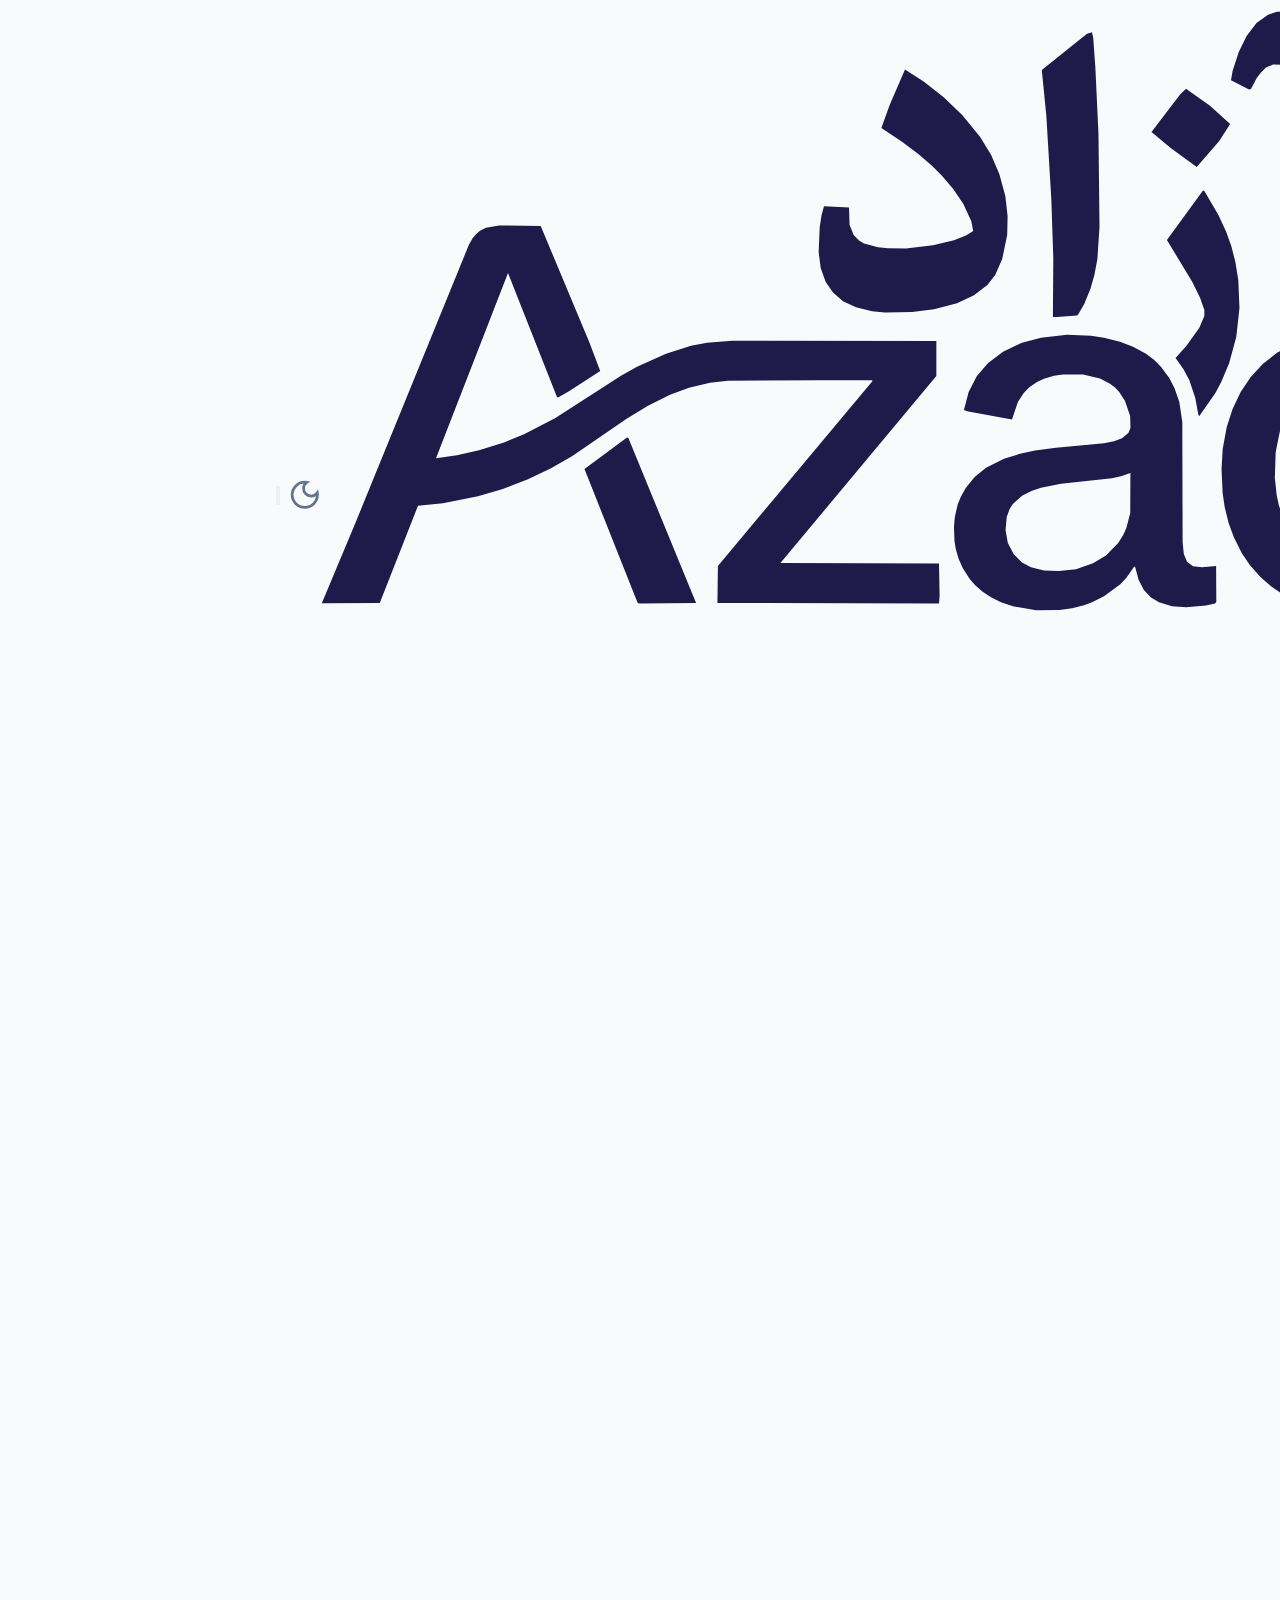
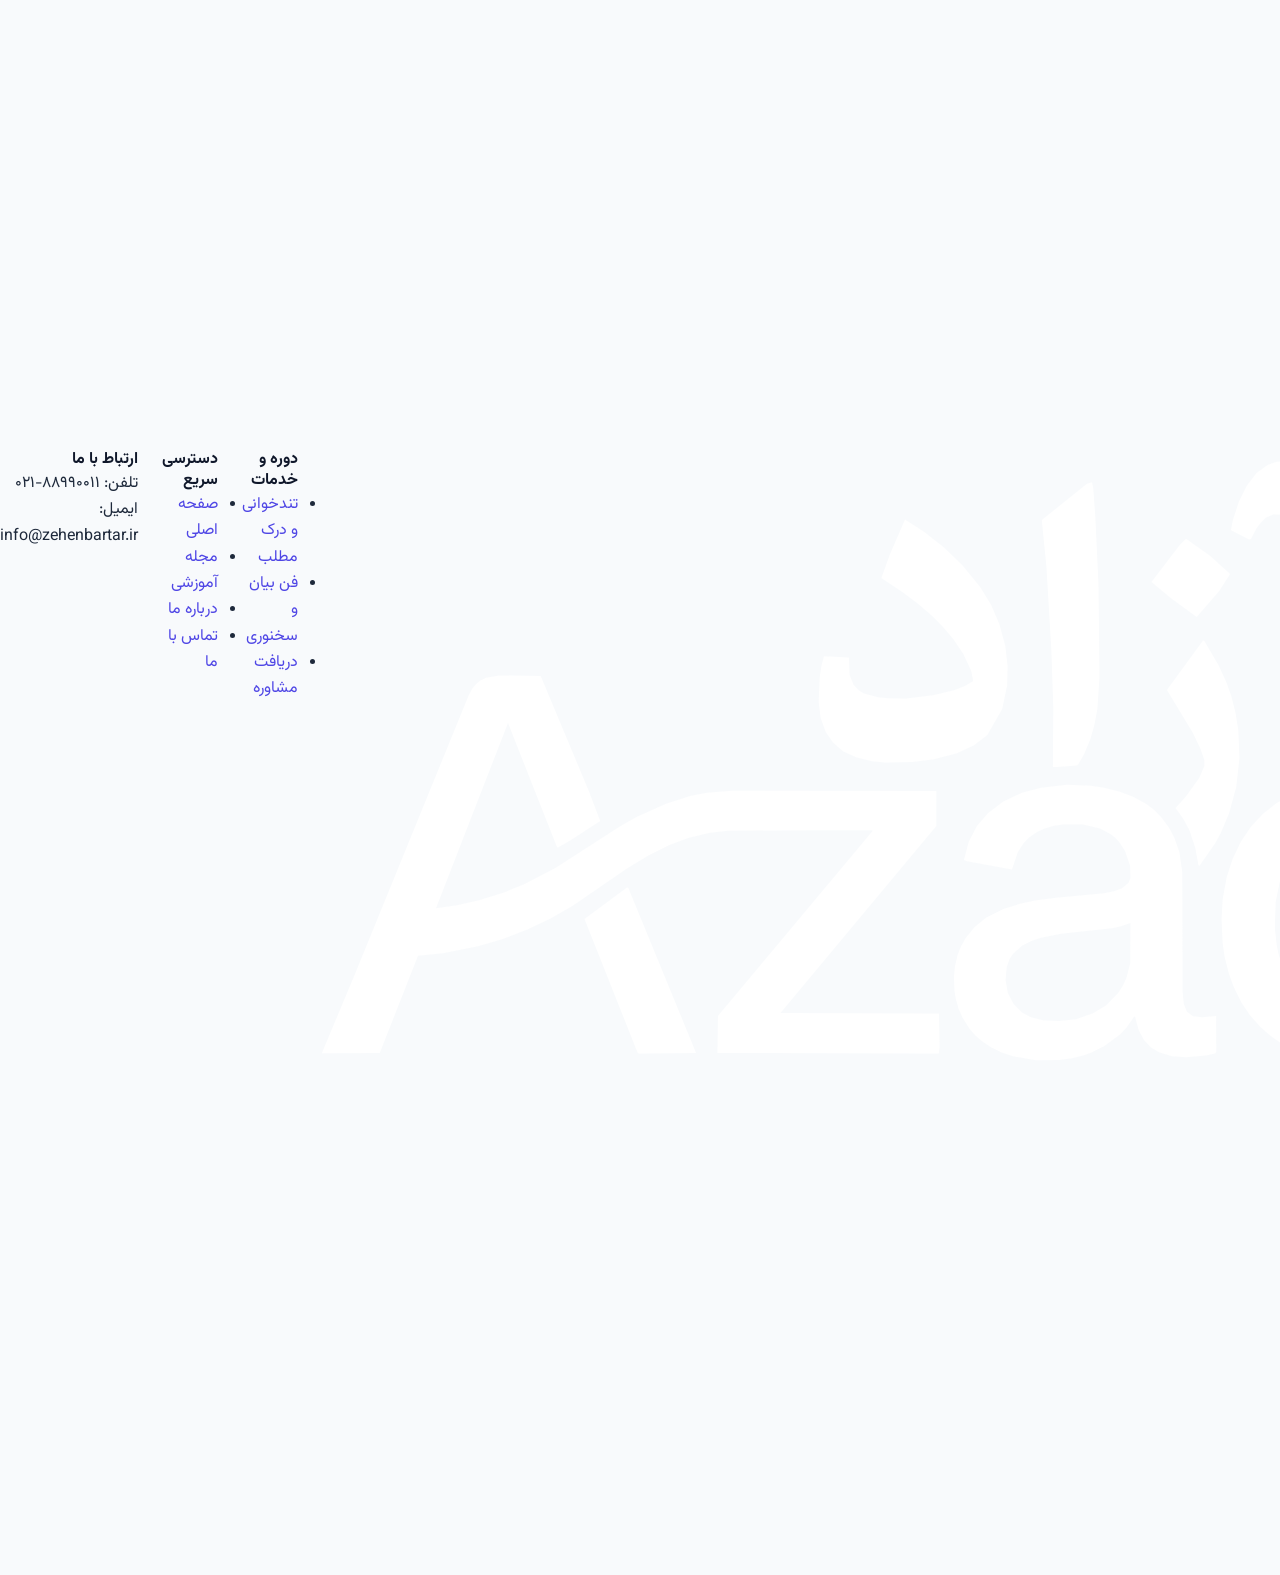
<file: contact.html>
<!DOCTYPE html>
<html lang="fa" dir="rtl">
<head>
  <meta charset="UTF-8">
  <meta name="viewport" content="width=device-width, initial-scale=1.0">
  <title>تماس با ما | آکادمی ذهن آزاد</title>
  <meta name="description" content="ارتباط با آکادمی ذهن آزاد جهت پاسخگویی به سوالات و مشاوره ثبت‌نام دوره‌ها">
  
  <!-- Embedded CSS (HeroUI + Custom Styles) -->
  <style>
/**
 * HeroUI - Pure CSS Framework Components
 * A lightweight, dependency-free CSS framework for modern UI components
 * Version: 1.0.0
 */

/* ============================================
   CSS Variables & Theme Configuration
   ============================================ */
:root {
  /* Primary Colors */
  --hui-primary: #4f46e5;
  --hui-primary-hover: #4338ca;
  --hui-primary-light: #eef2ff;
  
  /* Secondary Colors */
  --hui-secondary: #64748b;
  --hui-secondary-hover: #475569;
  --hui-secondary-light: #f1f5f9;
  
  /* Accent Colors */
  --hui-accent: #8b5cf6;
  --hui-accent-hover: #7c3aed;
  --hui-accent-light: #f5f3ff;
  
  /* Success Colors */
  --hui-success: #10b981;
  --hui-success-hover: #059669;
  --hui-success-light: #ecfdf5;
  
  /* Warning Colors */
  --hui-warning: #f59e0b;
  --hui-warning-hover: #d97706;
  --hui-warning-light: #fffbeb;
  
  /* Danger Colors */
  --hui-danger: #ef4444;
  --hui-danger-hover: #dc2626;
  --hui-danger-light: #fef2f2;
  
  /* Neutral Colors */
  --hui-slate-50: #f8fafc;
  --hui-slate-100: #f1f5f9;
  --hui-slate-200: #e2e8f0;
  --hui-slate-300: #cbd5e1;
  --hui-slate-400: #94a3b8;
  --hui-slate-500: #64748b;
  --hui-slate-600: #475569;
  --hui-slate-700: #334155;
  --hui-slate-800: #1e293b;
  --hui-slate-900: #0f172a;
  --hui-slate-950: #020617;
  
  /* Dark Mode Colors */
  --hui-dark-bg: #0f172a;
  --hui-dark-surface: #1e293b;
  --hui-dark-border: #334155;
  
  /* Typography */
  --hui-font-family: 'Vazirmatn', -apple-system, BlinkMacSystemFont, sans-serif;
  --hui-font-size-xs: 0.75rem;
  --hui-font-size-sm: 0.875rem;
  --hui-font-size-base: 1rem;
  --hui-font-size-lg: 1.125rem;
  --hui-font-size-xl: 1.25rem;
  --hui-font-size-2xl: 1.5rem;
  --hui-font-size-3xl: 1.875rem;
  
  /* Spacing */
  --hui-spacing-xs: 0.25rem;
  --hui-spacing-sm: 0.5rem;
  --hui-spacing-md: 1rem;
  --hui-spacing-lg: 1.5rem;
  --hui-spacing-xl: 2rem;
  
  /* Border Radius */
  --hui-radius-sm: 0.25rem;
  --hui-radius-md: 0.375rem;
  --hui-radius-lg: 0.5rem;
  --hui-radius-xl: 0.75rem;
  --hui-radius-2xl: 1rem;
  --hui-radius-full: 9999px;
  
  /* Shadows */
  --hui-shadow-sm: 0 1px 2px 0 rgba(0, 0, 0, 0.05);
  --hui-shadow-md: 0 4px 6px -1px rgba(0, 0, 0, 0.1), 0 2px 4px -1px rgba(0, 0, 0, 0.06);
  --hui-shadow-lg: 0 10px 15px -3px rgba(0, 0, 0, 0.1), 0 4px 6px -2px rgba(0, 0, 0, 0.05);
  --hui-shadow-xl: 0 20px 25px -5px rgba(0, 0, 0, 0.1), 0 10px 10px -5px rgba(0, 0, 0, 0.04);
  
  /* Transitions */
  --hui-transition: all 0.2s ease-in-out;
  --hui-transition-slow: all 0.3s ease-in-out;
}

/* Dark Mode Variables */
.dark {
  --hui-primary: #6366f1;
  --hui-primary-hover: #818cf8;
  --hui-primary-light: #1e1b4b;
  
  --hui-secondary: #94a3b8;
  --hui-secondary-hover: #cbd5e1;
  --hui-secondary-light: #1e293b;
  
  --hui-accent: #a78bfa;
  --hui-accent-hover: #c4b5fd;
  --hui-accent-light: #2e1065;
  
  --hui-success: #34d399;
  --hui-success-hover: #6ee7b7;
  --hui-success-light: #064e3b;
  
  --hui-warning: #fbbf24;
  --hui-warning-hover: #fcd34d;
  --hui-warning-light: #451a03;
  
  --hui-danger: #f87171;
  --hui-danger-hover: #fca5a5;
  --hui-danger-light: #450a0a;
  
  --hui-slate-50: #0f172a;
  --hui-slate-100: #1e293b;
  --hui-slate-200: #334155;
  --hui-slate-300: #475569;
  --hui-slate-400: #64748b;
  --hui-slate-500: #94a3b8;
  --hui-slate-600: #cbd5e1;
  --hui-slate-700: #e2e8f0;
  --hui-slate-800: #f1f5f9;
  --hui-slate-900: #f8fafc;
}

/* ============================================
   Base Styles & Reset
   ============================================ */
*, *::before, *::after {
  box-sizing: border-box;
  margin: 0;
  padding: 0;
}

html {
  font-size: 16px;
  line-height: 1.5;
  -webkit-text-size-adjust: 100%;
}

body {
  font-family: var(--hui-font-family);
  background-color: var(--hui-slate-50);
  color: var(--hui-slate-800);
  direction: rtl;
}

/* ============================================
   Buttons
   ============================================ */
.hui-btn {
  display: inline-flex;
  align-items: center;
  justify-content: center;
  gap: var(--hui-spacing-sm);
  padding: var(--hui-spacing-sm) var(--hui-spacing-md);
  font-family: var(--hui-font-family);
  font-size: var(--hui-font-size-sm);
  font-weight: 600;
  line-height: 1.5;
  text-decoration: none;
  border: none;
  border-radius: var(--hui-radius-md);
  cursor: pointer;
  transition: var(--hui-transition);
  white-space: nowrap;
}

.hui-btn:focus {
  outline: 2px solid var(--hui-primary);
  outline-offset: 2px;
}

.hui-btn:disabled {
  opacity: 0.6;
  cursor: not-allowed;
}

/* Button Sizes */
.hui-btn--xs {
  padding: var(--hui-spacing-xs) var(--hui-spacing-sm);
  font-size: var(--hui-font-size-xs);
}

.hui-btn--sm {
  padding: var(--hui-spacing-sm) var(--hui-spacing-md);
  font-size: var(--hui-font-size-xs);
}

.hui-btn--md {
  padding: var(--hui-spacing-sm) var(--hui-spacing-lg);
  font-size: var(--hui-font-size-sm);
}

.hui-btn--lg {
  padding: var(--hui-spacing-md) var(--hui-spacing-xl);
  font-size: var(--hui-font-size-base);
}

.hui-btn--xl {
  padding: var(--hui-spacing-lg) var(--hui-spacing-xl);
  font-size: var(--hui-font-size-lg);
}

/* Button Variants */
.hui-btn--primary {
  background-color: var(--hui-primary);
  color: white;
}

.hui-btn--primary:hover:not(:disabled) {
  background-color: var(--hui-primary-hover);
}

.hui-btn--secondary {
  background-color: var(--hui-secondary);
  color: white;
}

.hui-btn--secondary:hover:not(:disabled) {
  background-color: var(--hui-secondary-hover);
}

.hui-btn--accent {
  background-color: var(--hui-accent);
  color: white;
}

.hui-btn--accent:hover:not(:disabled) {
  background-color: var(--hui-accent-hover);
}

.hui-btn--success {
  background-color: var(--hui-success);
  color: white;
}

.hui-btn--success:hover:not(:disabled) {
  background-color: var(--hui-success-hover);
}

.hui-btn--warning {
  background-color: var(--hui-warning);
  color: white;
}

.hui-btn--warning:hover:not(:disabled) {
  background-color: var(--hui-warning-hover);
}

.hui-btn--danger {
  background-color: var(--hui-danger);
  color: white;
}

.hui-btn--danger:hover:not(:disabled) {
  background-color: var(--hui-danger-hover);
}

.hui-btn--outline {
  background-color: transparent;
  border: 2px solid var(--hui-primary);
  color: var(--hui-primary);
}

.hui-btn--outline:hover:not(:disabled) {
  background-color: var(--hui-primary);
  color: white;
}

.hui-btn--ghost {
  background-color: transparent;
  color: var(--hui-primary);
}

.hui-btn--ghost:hover:not(:disabled) {
  background-color: var(--hui-primary-light);
}

/* Button Full Width */
.hui-btn--full {
  width: 100%;
}

/* ============================================
   Badges
   ============================================ */
.hui-badge {
  display: inline-flex;
  align-items: center;
  justify-content: center;
  padding: var(--hui-spacing-xs) var(--hui-spacing-sm);
  font-family: var(--hui-font-family);
  font-size: var(--hui-font-size-xs);
  font-weight: 600;
  line-height: 1;
  border-radius: var(--hui-radius-full);
  white-space: nowrap;
}

.hui-badge--default {
  background-color: var(--hui-slate-100);
  color: var(--hui-slate-700);
}

.hui-badge--primary {
  background-color: var(--hui-primary-light);
  color: var(--hui-primary);
}

.hui-badge--secondary {
  background-color: var(--hui-secondary-light);
  color: var(--hui-secondary);
}

.hui-badge--accent {
  background-color: var(--hui-accent-light);
  color: var(--hui-accent);
}

.hui-badge--success {
  background-color: var(--hui-success-light);
  color: var(--hui-success);
}

.hui-badge--warning {
  background-color: var(--hui-warning-light);
  color: var(--hui-warning);
}

.hui-badge--danger {
  background-color: var(--hui-danger-light);
  color: var(--hui-danger);
}

/* ============================================
   Chips
   ============================================ */
.hui-chip {
  display: inline-flex;
  align-items: center;
  gap: var(--hui-spacing-xs);
  padding: var(--hui-spacing-xs) var(--hui-spacing-sm);
  font-family: var(--hui-font-family);
  font-size: var(--hui-font-size-xs);
  font-weight: 500;
  line-height: 1;
  border-radius: var(--hui-radius-full);
  border: 1px solid transparent;
}

.hui-chip--solid {
  background-color: var(--hui-primary);
  color: white;
}

.hui-chip--soft {
  background-color: var(--hui-primary-light);
  color: var(--hui-primary);
}

.hui-chip--outline {
  background-color: transparent;
  border-color: var(--hui-primary);
  color: var(--hui-primary);
}

.hui-chip--accent {
  background-color: var(--hui-accent-light);
  color: var(--hui-accent);
}

.hui-chip--success {
  background-color: var(--hui-success-light);
  color: var(--hui-success);
}

/* ============================================
   Cards
   ============================================ */
.hui-card {
  display: flex;
  flex-direction: column;
  padding: var(--hui-spacing-lg);
  background-color: white;
  border: 1px solid var(--hui-slate-200);
  border-radius: var(--hui-radius-xl);
  box-shadow: var(--hui-shadow-sm);
  transition: var(--hui-transition);
}

.dark .hui-card {
  background-color: var(--hui-dark-surface);
  border-color: var(--hui-dark-border);
}

.hui-card--interactive {
  cursor: pointer;
}

.hui-card--interactive:hover {
  box-shadow: var(--hui-shadow-lg);
  transform: translateY(-2px);
}

.hui-card--elevated {
  box-shadow: var(--hui-shadow-md);
}

.hui-card--outlined {
  background-color: transparent;
  border-width: 2px;
}

/* ============================================
   Input Groups
   ============================================ */
.hui-input-group {
  display: inline-flex;
  align-items: stretch;
  background-color: white;
  border: 1px solid var(--hui-slate-300);
  border-radius: var(--hui-radius-md);
  overflow: hidden;
  transition: var(--hui-transition);
}

.dark .hui-input-group {
  background-color: var(--hui-dark-surface);
  border-color: var(--hui-dark-border);
}

.hui-input-group:focus-within {
  border-color: var(--hui-primary);
  box-shadow: 0 0 0 3px var(--hui-primary-light);
}

.hui-input-group__input {
  flex: 1;
  min-width: 0;
  padding: var(--hui-spacing-sm) var(--hui-spacing-md);
  font-family: var(--hui-font-family);
  font-size: var(--hui-font-size-sm);
  border: none;
  background-color: transparent;
  color: var(--hui-slate-800);
  outline: none;
}

.dark .hui-input-group__input {
  color: var(--hui-slate-200);
}

.hui-input-group__input::placeholder {
  color: var(--hui-slate-400);
}

.hui-input-group__prefix,
.hui-input-group__suffix {
  display: inline-flex;
  align-items: center;
  padding: 0 var(--hui-spacing-sm);
  background-color: var(--hui-slate-100);
  color: var(--hui-slate-500);
  font-size: var(--hui-font-size-sm);
  border: none;
}

.dark .hui-input-group__prefix,
.dark .hui-input-group__suffix {
  background-color: var(--hui-slate-700);
  color: var(--hui-slate-400);
}

/* ============================================
   Labels
   ============================================ */
.hui-label {
  display: block;
  font-family: var(--hui-font-family);
  font-size: var(--hui-font-size-sm);
  font-weight: 500;
  color: var(--hui-slate-700);
  margin-bottom: var(--hui-spacing-xs);
}

.dark .hui-label {
  color: var(--hui-slate-300);
}

/* ============================================
   Dropdown Menus
   ============================================ */
.hui-dropdown-menu {
  display: flex;
  flex-direction: column;
  min-width: 12rem;
  padding: var(--hui-spacing-sm);
  background-color: white;
  border: 1px solid var(--hui-slate-200);
  border-radius: var(--hui-radius-lg);
  box-shadow: var(--hui-shadow-lg);
}

.dark .hui-dropdown-menu {
  background-color: var(--hui-dark-surface);
  border-color: var(--hui-dark-border);
}

.hui-menu-item {
  display: flex;
  align-items: center;
  gap: var(--hui-spacing-sm);
  padding: var(--hui-spacing-sm) var(--hui-spacing-md);
  font-family: var(--hui-font-family);
  font-size: var(--hui-font-size-sm);
  color: var(--hui-slate-700);
  text-decoration: none;
  border-radius: var(--hui-radius-md);
  transition: var(--hui-transition);
}

.dark .hui-menu-item {
  color: var(--hui-slate-300);
}

.hui-menu-item:hover {
  background-color: var(--hui-slate-100);
  color: var(--hui-slate-900);
}

.dark .hui-menu-item:hover {
  background-color: var(--hui-slate-700);
  color: white;
}

.hui-menu-item--active {
  background-color: var(--hui-primary-light);
  color: var(--hui-primary);
}

.dark .hui-menu-item--active {
  background-color: var(--hui-primary);
  color: white;
}

.hui-menu-divider {
  height: 1px;
  margin: var(--hui-spacing-sm) 0;
  background-color: var(--hui-slate-200);
}

.dark .hui-menu-divider {
  background-color: var(--hui-slate-700);
}

/* ============================================
   Drawers (Mobile Navigation)
   ============================================ */
.hui-drawer-backdrop {
  position: fixed;
  inset: 0;
  background-color: rgba(0, 0, 0, 0.5);
  z-index: 9999;
  opacity: 0;
  visibility: hidden;
  transition: var(--hui-transition-slow);
}

.hui-drawer-backdrop--open {
  opacity: 1;
  visibility: visible;
}

.hui-drawer-backdrop--opaque {
  background-color: rgba(0, 0, 0, 0.7);
}

.hui-drawer-content {
  position: absolute;
  inset: 0;
  display: flex;
}

.hui-drawer-content--left {
  justify-content: flex-start;
}

.hui-drawer-content--right {
  justify-content: flex-end;
}

.hui-drawer {
  display: flex;
  flex-direction: column;
  width: 18rem;
  max-width: 85vw;
  height: 100%;
  background-color: white;
  box-shadow: var(--hui-shadow-xl);
  transform: translateX(100%);
  transition: transform 0.3s ease-in-out;
}

.dark .hui-drawer {
  background-color: var(--hui-dark-surface);
}

.hui-drawer-content--left .hui-drawer {
  transform: translateX(-100%);
}

.hui-drawer-backdrop--open .hui-drawer {
  transform: translateX(0);
}

.hui-drawer__header {
  display: flex;
  align-items: center;
  justify-content: space-between;
  padding: var(--hui-spacing-md) var(--hui-spacing-lg);
  border-bottom: 1px solid var(--hui-slate-200);
}

.dark .hui-drawer__header {
  border-color: var(--hui-slate-700);
}

.hui-drawer__heading {
  font-family: var(--hui-font-family);
  font-size: var(--hui-font-size-lg);
  font-weight: 700;
  color: var(--hui-slate-900);
}

.dark .hui-drawer__heading {
  color: white;
}

.hui-drawer__body {
  flex: 1;
  overflow-y: auto;
  padding: var(--hui-spacing-lg);
}

.hui-drawer__footer {
  padding: var(--hui-spacing-md) var(--hui-spacing-lg);
  border-top: 1px solid var(--hui-slate-200);
}

.dark .hui-drawer__footer {
  border-color: var(--hui-slate-700);
}

/* ============================================
   Close Buttons
   ============================================ */
.hui-close-btn {
  display: inline-flex;
  align-items: center;
  justify-content: center;
  width: 2.5rem;
  height: 2.5rem;
  padding: 0;
  background-color: transparent;
  border: none;
  border-radius: var(--hui-radius-md);
  color: var(--hui-slate-500);
  cursor: pointer;
  transition: var(--hui-transition);
}

.hui-close-btn:hover {
  background-color: var(--hui-slate-100);
  color: var(--hui-slate-700);
}

.dark .hui-close-btn:hover {
  background-color: var(--hui-slate-700);
  color: white;
}

/* ============================================
   Toast Notifications
   ============================================ */
.hui-toast-region {
  position: fixed;
  z-index: 10000;
  display: flex;
  flex-direction: column;
  gap: var(--hui-spacing-sm);
  max-width: 24rem;
  pointer-events: none;
}

.hui-toast-region--top-left {
  top: var(--hui-spacing-lg);
  left: var(--hui-spacing-lg);
}

.hui-toast-region--top-right {
  top: var(--hui-spacing-lg);
  right: var(--hui-spacing-lg);
}

.hui-toast-region--bottom-left {
  bottom: var(--hui-spacing-lg);
  left: var(--hui-spacing-lg);
}

.hui-toast-region--bottom-right,
.hui-toast-region--bottom-end {
  bottom: var(--hui-spacing-lg);
  right: var(--hui-spacing-lg);
}

.hui-toast {
  display: flex;
  flex-direction: column;
  gap: var(--hui-spacing-xs);
  padding: var(--hui-spacing-md) var(--hui-spacing-lg);
  background-color: white;
  border: 1px solid var(--hui-slate-200);
  border-radius: var(--hui-radius-lg);
  box-shadow: var(--hui-shadow-lg);
  pointer-events: auto;
  animation: hui-toast-slide-in 0.3s ease-out;
}

.dark .hui-toast {
  background-color: var(--hui-dark-surface);
  border-color: var(--hui-dark-border);
}

@keyframes hui-toast-slide-in {
  from {
    transform: translateX(100%);
    opacity: 0;
  }
  to {
    transform: translateX(0);
    opacity: 1;
  }
}

.hui-toast--closing {
  animation: hui-toast-slide-out 0.3s ease-in forwards;
}

@keyframes hui-toast-slide-out {
  from {
    transform: translateX(0);
    opacity: 1;
  }
  to {
    transform: translateX(100%);
    opacity: 0;
  }
}

.hui-toast__header {
  display: flex;
  align-items: center;
  gap: var(--hui-spacing-sm);
}

.hui-toast__icon {
  flex-shrink: 0;
  width: 1.25rem;
  height: 1.25rem;
}

.hui-toast__title {
  font-family: var(--hui-font-family);
  font-size: var(--hui-font-size-sm);
  font-weight: 600;
  color: var(--hui-slate-900);
}

.dark .hui-toast__title {
  color: white;
}

.hui-toast__description {
  font-family: var(--hui-font-family);
  font-size: var(--hui-font-size-xs);
  color: var(--hui-slate-600);
  line-height: 1.4;
}

.dark .hui-toast__description {
  color: var(--hui-slate-400);
}

.hui-toast--success {
  border-left: 4px solid var(--hui-success);
}

.hui-toast--success .hui-toast__icon {
  color: var(--hui-success);
}

.hui-toast--error,
.hui-toast--danger {
  border-left: 4px solid var(--hui-danger);
}

.hui-toast--error .hui-toast__icon,
.hui-toast--danger .hui-toast__icon {
  color: var(--hui-danger);
}

.hui-toast--warning {
  border-left: 4px solid var(--hui-warning);
}

.hui-toast--warning .hui-toast__icon {
  color: var(--hui-warning);
}

.hui-toast--info {
  border-left: 4px solid var(--hui-primary);
}

.hui-toast--info .hui-toast__icon {
  color: var(--hui-primary);
}

/* ============================================
   Surfaces
   ============================================ */
.hui-surface {
  padding: var(--hui-spacing-xl);
  background-color: white;
  border: 1px solid var(--hui-slate-200);
  border-radius: var(--hui-radius-xl);
  box-shadow: var(--hui-shadow-md);
}

.dark .hui-surface {
  background-color: var(--hui-dark-surface);
  border-color: var(--hui-dark-border);
}

.hui-surface--primary {
  background-color: var(--hui-primary-light);
  border-color: var(--hui-primary);
}

.hui-surface--secondary {
  background-color: var(--hui-secondary-light);
  border-color: var(--hui-secondary);
}

.hui-surface--accent {
  background-color: var(--hui-accent-light);
  border-color: var(--hui-accent);
}

.hui-surface--success {
  background-color: var(--hui-success-light);
  border-color: var(--hui-success);
}

/* ============================================
   Avatars
   ============================================ */
.hui-avatar {
  display: inline-flex;
  align-items: center;
  justify-content: center;
  width: 2.5rem;
  height: 2.5rem;
  border-radius: var(--hui-radius-full);
  background-color: var(--hui-primary-light);
  color: var(--hui-primary);
  font-family: var(--hui-font-family);
  font-size: var(--hui-font-size-sm);
  font-weight: 600;
  overflow: hidden;
}

.hui-avatar--sm {
  width: 2rem;
  height: 2rem;
  font-size: var(--hui-font-size-xs);
}

.hui-avatar--lg {
  width: 3rem;
  height: 3rem;
  font-size: var(--hui-font-size-base);
}

.hui-avatar--xl {
  width: 4rem;
  height: 4rem;
  font-size: var(--hui-font-size-lg);
}

.hui-avatar img {
  width: 100%;
  height: 100%;
  object-fit: cover;
}

/* ============================================
   Progress Bars
   ============================================ */
.hui-progress {
  width: 100%;
  height: 0.5rem;
  background-color: var(--hui-slate-200);
  border-radius: var(--hui-radius-full);
  overflow: hidden;
}

.dark .hui-progress {
  background-color: var(--hui-slate-700);
}

.hui-progress__bar {
  height: 100%;
  background-color: var(--hui-primary);
  border-radius: var(--hui-radius-full);
  transition: width 0.3s ease-in-out;
}

.hui-progress__bar--success {
  background-color: var(--hui-success);
}

.hui-progress__bar--warning {
  background-color: var(--hui-warning);
}

.hui-progress__bar--danger {
  background-color: var(--hui-danger);
}

/* ============================================
   Utility Classes
   ============================================ */
.hui-hidden {
  display: none !important;
}

.hui-visible {
  display: block !important;
}

.hui-text-center {
  text-align: center;
}

.hui-text-right {
  text-align: right;
}

.hui-text-left {
  text-align: left;
}

.hui-mt-1 { margin-top: var(--hui-spacing-xs); }
.hui-mt-2 { margin-top: var(--hui-spacing-sm); }
.hui-mt-3 { margin-top: var(--hui-spacing-md); }
.hui-mt-4 { margin-top: var(--hui-spacing-lg); }
.hui-mt-5 { margin-top: var(--hui-spacing-xl); }

.hui-mb-1 { margin-bottom: var(--hui-spacing-xs); }
.hui-mb-2 { margin-bottom: var(--hui-spacing-sm); }
.hui-mb-3 { margin-bottom: var(--hui-spacing-md); }
.hui-mb-4 { margin-bottom: var(--hui-spacing-lg); }
.hui-mb-5 { margin-bottom: var(--hui-spacing-xl); }

.hui-p-1 { padding: var(--hui-spacing-xs); }
.hui-p-2 { padding: var(--hui-spacing-sm); }
.hui-p-3 { padding: var(--hui-spacing-md); }
.hui-p-4 { padding: var(--hui-spacing-lg); }
.hui-p-5 { padding: var(--hui-spacing-xl); }

/* ============================================
   Responsive Utilities
   ============================================ */
@media (max-width: 640px) {
  .hui-sm-hidden {
    display: none !important;
  }
}

@media (min-width: 641px) and (max-width: 1024px) {
  .hui-md-hidden {
    display: none !important;
  }
}

@media (min-width: 1025px) {
  .hui-lg-hidden {
    display: none !important;
  }
}


/**
 * Azadmind Academy - Custom Styles
 * Pure CSS (No Framework Dependencies)
 * Version: 2.0.0
 */

/* Import Vazirmatn Font */
@import url('https://fonts.googleapis.com/css2?family=Vazirmatn:wght@100..900&display=swap');

/* CSS Variables */
:root {
  --brand-primary: #4f46e5;
  --brand-primary-hover: #4338ca;
  --brand-primary-light: #eef2ff;
  --brand-accent: #8b5cf6;
  --brand-success: #10b981;
  --brand-warning: #f59e0b;
  --brand-danger: #ef4444;
  --slate-50: #f8fafc;
  --slate-100: #f1f5f9;
  --slate-200: #e2e8f0;
  --slate-300: #cbd5e1;
  --slate-400: #94a3b8;
  --slate-500: #64748b;
  --slate-600: #475569;
  --slate-700: #334155;
  --slate-800: #1e293b;
  --slate-900: #0f172a;
  --slate-950: #020617;
  --font-sans: 'Vazirmatn', sans-serif;
  --spacing-xs: 0.25rem;
  --spacing-sm: 0.5rem;
  --spacing-md: 1rem;
  --spacing-lg: 1.5rem;
  --spacing-xl: 2rem;
  --radius-sm: 0.25rem;
  --radius-md: 0.375rem;
  --radius-lg: 0.5rem;
  --radius-xl: 0.75rem;
  --radius-2xl: 1rem;
  --radius-full: 9999px;
  --shadow-sm: 0 1px 2px 0 rgba(0, 0, 0, 0.05);
  --shadow-md: 0 4px 6px -1px rgba(0, 0, 0, 0.1);
  --shadow-lg: 0 10px 15px -3px rgba(0, 0, 0, 0.1);
  --shadow-xl: 0 20px 25px -5px rgba(0, 0, 0, 0.1);
}

.dark {
  --slate-50: #0f172a;
  --slate-100: #1e293b;
  --slate-200: #334155;
  --slate-300: #475569;
  --slate-400: #64748b;
  --slate-500: #94a3b8;
  --slate-600: #cbd5e1;
  --slate-700: #e2e8f0;
  --slate-800: #f1f5f9;
  --slate-900: #f8fafc;
}

/* Base Reset */
*, *::before, *::after { box-sizing: border-box; margin: 0; padding: 0; }
html { font-size: 16px; line-height: 1.5; scroll-behavior: smooth; }
body { font-family: var(--font-sans); background: var(--slate-50); color: var(--slate-800); direction: rtl; line-height: 1.65; overflow-x: hidden; -webkit-font-smoothing: antialiased; }
h1, h2, h3, h4, h5, h6 { font-weight: 700; line-height: 1.3; color: var(--slate-900); }
.dark h1, .dark h2, .dark h3, .dark h4, .dark h5, .dark h6 { color: #fff; }
p { margin-bottom: var(--spacing-md); }
a { color: var(--brand-primary); text-decoration: none; transition: color 0.2s; }
a:hover { color: var(--brand-primary-hover); }
.num-fa { font-feature-settings: "ss01"; font-variant-numeric: tabular-nums; }
:focus-visible { outline: 2px solid var(--brand-primary); outline-offset: 2px; }

/* Container */
.container { max-width: 80rem; margin: 0 auto; padding: 0 var(--spacing-md); }
@media (min-width: 640px) { .container { padding: 0 var(--spacing-lg); } }
@media (min-width: 1024px) { .container { padding: 0 var(--spacing-xl); } }

/* Grid System */
.grid { display: grid; gap: var(--spacing-lg); }
.grid-cols-1 { grid-template-columns: repeat(1, 1fr); }
.grid-cols-2 { grid-template-columns: repeat(2, 1fr); }
.grid-cols-3 { grid-template-columns: repeat(3, 1fr); }
.grid-cols-4 { grid-template-columns: repeat(4, 1fr); }
@media (min-width: 640px) { .sm\:grid-cols-2 { grid-template-columns: repeat(2, 1fr); } .sm\:grid-cols-3 { grid-template-columns: repeat(3, 1fr); } }
@media (min-width: 768px) { .md\:grid-cols-2 { grid-template-columns: repeat(2, 1fr); } .md\:grid-cols-3 { grid-template-columns: repeat(3, 1fr); } .md\:grid-cols-4 { grid-template-columns: repeat(4, 1fr); } }
@media (min-width: 1024px) { .lg\:grid-cols-3 { grid-template-columns: repeat(3, 1fr); } .lg\:grid-cols-4 { grid-template-columns: repeat(4, 1fr); } .lg\:grid-cols-5 { grid-template-columns: repeat(5, 1fr); } }

/* Flexbox */
.flex { display: flex; } .flex-col { flex-direction: column; } .items-center { align-items: center; } .justify-center { justify-content: center; } .justify-between { justify-content: space-between; }
.gap-1 { gap: var(--spacing-xs); } .gap-2 { gap: var(--spacing-sm); } .gap-3 { gap: var(--spacing-md); } .gap-4 { gap: var(--spacing-lg); }

/* Header */
.site-header { position: sticky; top: 0; z-index: 50; background: rgba(255,255,255,0.9); backdrop-filter: blur(8px); border-bottom: 1px solid var(--slate-200); transition: all 0.3s; }
.dark .site-header { background: rgba(15,23,42,0.9); border-bottom-color: var(--slate-800); }
.header-inner { display: flex; align-items: center; justify-content: space-between; height: 4rem; gap: var(--spacing-md); }
.logo img { height: 2.25rem; width: auto; object-fit: contain; transition: transform 0.2s; }
.logo:hover img { transform: scale(1.05); }
.nav-desktop { display: none; align-items: center; gap: var(--spacing-xs); }
@media (min-width: 1024px) { .nav-desktop { display: flex; position: absolute; left: 50%; transform: translateX(-50%); } }
.nav-link { display: inline-block; padding: var(--spacing-sm) var(--spacing-md); font-size: 0.875rem; font-weight: 500; color: var(--slate-600); border-radius: var(--radius-md); transition: all 0.2s; }
.dark .nav-link { color: var(--slate-300); }
.nav-link:hover { background: var(--slate-100); color: var(--slate-900); }
.dark .nav-link:hover { background: var(--slate-800); color: #fff; }
.nav-link.active { color: var(--brand-primary); background: var(--brand-primary-light); font-weight: 700; }
.mobile-menu-btn { display: flex; align-items: center; justify-content: center; padding: var(--spacing-sm); background: transparent; border: none; border-radius: var(--radius-md); color: var(--slate-700); cursor: pointer; }
.dark .mobile-menu-btn { color: var(--slate-200); }
.mobile-menu-btn:hover { background: var(--slate-100); }
.dark .mobile-menu-btn:hover { background: var(--slate-800); }
@media (min-width: 1024px) { .mobile-menu-btn { display: none; } }
.header-actions { display: flex; align-items: center; gap: var(--spacing-sm); }
.theme-toggle-btn { display: inline-flex; align-items: center; justify-content: center; width: 2.5rem; height: 2.5rem; padding: 0; background: transparent; border: none; border-radius: var(--radius-md); color: var(--slate-500); cursor: pointer; }
.theme-toggle-btn:hover { background: var(--slate-100); color: var(--slate-700); }
.dark .theme-toggle-btn:hover { background: var(--slate-700); color: #fff; }

/* Footer */
.site-footer { background: var(--slate-950); color: var(--slate-400); padding: var(--spacing-xl) 0; border-top: 2px solid var(--brand-primary); }
.footer-grid { display: grid; gap: var(--spacing-xl); padding-bottom: var(--spacing-xl); border-bottom: 1px solid var(--slate-800); }
@media (min-width: 768px) { .footer-grid { grid-template-columns: repeat(2, 1fr); } }
@media (min-width: 1024px) { .footer-grid { grid-template-columns: repeat(5, 1fr); } }
.footer-brand { grid-column: span 2; }
.footer-heading { color: #fff; font-size: 0.875rem; font-weight: 600; margin-bottom: var(--spacing-sm); }
.footer-links { list-style: none; display: flex; flex-direction: column; gap: var(--spacing-sm); }
.footer-link { font-size: 0.75rem; color: var(--slate-400); transition: color 0.2s; }
.footer-link:hover { color: #fff; }
.footer-bottom { display: flex; flex-direction: column; align-items: center; justify-content: space-between; gap: var(--spacing-md); padding-top: var(--spacing-lg); font-size: 0.6875rem; color: var(--slate-500); }
@media (min-width: 768px) { .footer-bottom { flex-direction: row; } }
.footer-bottom-links { display: flex; gap: var(--spacing-lg); }
.footer-bottom-link { color: var(--slate-500); transition: color 0.2s; }
.footer-bottom-link:hover { color: var(--slate-300); }

/* Hero Section */
.hero-section { padding: var(--spacing-xl) 0; border-bottom: 1px solid var(--slate-200); background: #fff; }
.dark .hero-section { background: var(--slate-900); border-bottom-color: var(--slate-800); }
.hero-content { max-width: 48rem; margin: 0 auto; text-align: center; display: flex; flex-direction: column; align-items: center; gap: var(--spacing-lg); }
.hero-title { font-size: 1.875rem; font-weight: 900; color: var(--brand-primary); letter-spacing: -0.025em; }
@media (min-width: 640px) { .hero-title { font-size: 2.25rem; } }
@media (min-width: 1024px) { .hero-title { font-size: 3rem; } }
.hero-subtitle { font-size: 1.25rem; font-weight: 700; color: var(--slate-800); }
.dark .hero-subtitle { color: var(--slate-100); }
@media (min-width: 640px) { .hero-subtitle { font-size: 1.5rem; } }
.hero-description { font-size: 0.875rem; color: var(--slate-600); line-height: 1.75; max-width: 42rem; }
.dark .hero-description { color: var(--slate-300); }
@media (min-width: 640px) { .hero-description { font-size: 1rem; } }
.feature-checkpoints { display: grid; grid-template-columns: 1fr; gap: var(--spacing-sm); padding-top: var(--spacing-lg); border-top: 1px solid var(--slate-100); width: 100%; max-width: 42rem; text-align: right; font-size: 0.875rem; font-weight: 500; color: var(--slate-700); }
.dark .feature-checkpoints { border-top-color: var(--slate-800); color: var(--slate-300); }
@media (min-width: 640px) { .feature-checkpoints { grid-template-columns: repeat(2, 1fr); } }
.checkpoint-item { display: flex; align-items: center; gap: var(--spacing-sm); }
.checkpoint-icon { width: 1rem; height: 1rem; color: var(--brand-success); flex-shrink: 0; }

/* Stats Bar */
.stats-bar { padding: var(--spacing-lg); background: var(--slate-100); border: 1px solid var(--slate-300); border-radius: var(--radius-2xl); box-shadow: var(--shadow-xl); display: grid; grid-template-columns: 1fr; gap: var(--spacing-xl); text-align: center; }
.dark .stats-bar { background: var(--slate-800); border-color: var(--slate-800); }
@media (min-width: 640px) { .stats-bar { grid-template-columns: repeat(2, 1fr); } }
@media (min-width: 1024px) { .stats-bar { grid-template-columns: repeat(4, 1fr); } }
.stat-item { display: flex; flex-direction: column; align-items: center; gap: var(--spacing-sm); }
.stat-value { font-size: 1.875rem; font-weight: 800; color: var(--brand-primary); }
@media (min-width: 640px) { .stat-value { font-size: 2.25rem; } }
.stat-label { font-size: 0.875rem; font-weight: 500; color: var(--slate-800); }
.dark .stat-label { color: var(--slate-200); }
@media (min-width: 640px) { .stat-label { font-size: 1rem; } }

/* Course Cards */
.courses-section { padding: var(--spacing-xl) 0; }
.section-heading { font-size: 1.5rem; font-weight: 900; color: var(--slate-900); padding-bottom: var(--spacing-md); border-bottom: 1px solid var(--slate-200); margin-bottom: var(--spacing-lg); }
.dark .section-heading { color: #fff; border-bottom-color: var(--slate-800); }
.course-card { display: flex; flex-direction: column; background: #fff; border: 1px solid var(--slate-200); border-radius: var(--radius-xl); box-shadow: var(--shadow-sm); overflow: hidden; transition: all 0.3s; }
.dark .course-card { background: var(--slate-900); border-color: var(--slate-800); }
.course-card:hover { box-shadow: var(--shadow-xl); transform: translateY(-4px); }
.course-image { width: 100%; height: 14rem; overflow: hidden; position: relative; }
@media (min-width: 640px) { .course-image { height: 16rem; } }
.course-image img { width: 100%; height: 100%; object-fit: cover; transition: transform 0.5s; }
.course-card:hover .course-image img { transform: scale(1.1); }
.course-badge { position: absolute; top: var(--spacing-sm); right: var(--spacing-sm); }
.course-content { padding: var(--spacing-lg); display: flex; flex-direction: column; flex: 1; gap: var(--spacing-lg); }
.course-title { font-size: 1.25rem; font-weight: 700; color: var(--slate-900); }
.dark .course-title { color: #fff; }
@media (min-width: 640px) { .course-title { font-size: 1.5rem; } }
.course-description { font-size: 0.875rem; color: var(--slate-600); line-height: 1.75; }
.dark .course-description { color: var(--slate-300); }
.course-features { list-style: none; display: flex; flex-direction: column; gap: var(--spacing-sm); padding-top: var(--spacing-md); border-top: 1px solid var(--slate-100); }
.dark .course-features { border-top-color: var(--slate-800); }
.course-feature { display: flex; align-items: flex-start; gap: var(--spacing-sm); font-size: 0.875rem; font-weight: 500; color: var(--slate-700); }
.dark .course-feature { color: var(--slate-300); }
@media (min-width: 640px) { .course-feature { font-size: 0.875rem; } }
.course-feature-icon { width: 1rem; height: 1rem; color: var(--brand-success); flex-shrink: 0; margin-top: 0.125rem; }

/* Scrollbar */
::-webkit-scrollbar { width: 6px; height: 6px; }
::-webkit-scrollbar-track { background: var(--slate-100); }
::-webkit-scrollbar-thumb { background: var(--slate-300); border-radius: var(--radius-full); }
::-webkit-scrollbar-thumb:hover { background: var(--slate-400); }
.dark ::-webkit-scrollbar-track { background: var(--slate-800); }
.dark ::-webkit-scrollbar-thumb { background: var(--slate-600); }
.dark ::-webkit-scrollbar-thumb:hover { background: var(--slate-500); }

/* Utilities */
.hidden { display: none !important; } .block { display: block; } .inline-block { display: inline-block; }
.text-center { text-align: center; } .text-right { text-align: right; } .text-left { text-align: left; }
.mt-1 { margin-top: var(--spacing-xs); } .mt-2 { margin-top: var(--spacing-sm); } .mt-3 { margin-top: var(--spacing-md); } .mt-4 { margin-top: var(--spacing-lg); } .mt-5 { margin-top: var(--spacing-xl); }
.mb-1 { margin-bottom: var(--spacing-xs); } .mb-2 { margin-bottom: var(--spacing-sm); } .mb-3 { margin-bottom: var(--spacing-md); } .mb-4 { margin-bottom: var(--spacing-lg); } .mb-5 { margin-bottom: var(--spacing-xl); }
.pt-1 { padding-top: var(--spacing-xs); } .pt-2 { padding-top: var(--spacing-sm); } .pt-3 { padding-top: var(--spacing-md); } .pt-4 { padding-top: var(--spacing-lg); } .pt-5 { padding-top: var(--spacing-xl); }
.pb-1 { padding-bottom: var(--spacing-xs); } .pb-2 { padding-bottom: var(--spacing-sm); } .pb-3 { padding-bottom: var(--spacing-md); } .pb-4 { padding-bottom: var(--spacing-lg); } .pb-5 { padding-bottom: var(--spacing-xl); }
@media (max-width: 640px) { .sm-hidden { display: none !important; } }
@media (min-width: 641px) and (max-width: 1024px) { .md-hidden { display: none !important; } }
@media (min-width: 1025px) { .lg-hidden { display: none !important; } }

/* Animations */
@keyframes fadeIn { from { opacity: 0; } to { opacity: 1; } }
@keyframes slideUp { from { opacity: 0; transform: translateY(20px); } to { opacity: 1; transform: translateY(0); } }
.animate-fade-in { animation: fadeIn 0.3s ease-out; }
.animate-slide-up { animation: slideUp 0.5s ease-out; }
::selection { background: var(--brand-primary); color: #fff; }

/* Print */
@media print { .site-header, .site-footer, .mobile-menu-btn, .theme-toggle-btn { display: none !important; } body { background: #fff; color: #000; } a { text-decoration: underline; } }

  </style>
  
  <!-- Google Fonts -->
  <link href="https://fonts.googleapis.com/css2?family=Vazirmatn:wght@300;400;500;600;700;800;900&display=swap" rel="stylesheet">
</head>
<body class="bg-slate-50 text-slate-800 font-sans antialiased selection:bg-indigo-500 selection:text-white flex flex-col min-h-screen">
<!-- Header -->
  <header class="sticky top-0 z-50 bg-white/90 dark:bg-slate-900/90 backdrop-blur-md border-b border-slate-200 dark:border-slate-800 transition-colors">
    <div class="max-w-7xl mx-auto px-4 sm:px-6 lg:px-8">
      <div class="relative flex items-center justify-between h-16">
        <div class="flex items-center gap-3">
          <a href="index.html" class="flex items-center group py-1" aria-label="آکادمی ذهن آزاد">
            <img src="assets/logo.svg" alt="آکادمی ذهن آزاد" class="h-9 w-auto object-contain transition-transform group-hover:scale-105" />
          </a>
          <span class="hui-badge hui-badge--accent hidden sm:inline-flex">HeroUI</span>
        </div>
        <nav class="hidden lg:flex items-center justify-center gap-1 font-medium text-xs text-slate-600 dark:text-slate-300 absolute left-1/2 -translate-x-1/2">
          <a href="index.html" class="px-3 py-1.5 rounded-md hover:text-slate-900 dark:hover:text-white hover:bg-slate-100 dark:hover:bg-slate-800 transition-colors">صفحه اصلی</a>
          <a href="speed-reading.html" class="px-3 py-1.5 rounded-md hover:text-slate-900 dark:hover:text-white hover:bg-slate-100 dark:hover:bg-slate-800 transition-colors">تندخوانی</a>
          <a href="public-speaking.html" class="px-3 py-1.5 rounded-md hover:text-slate-900 dark:hover:text-white hover:bg-slate-100 dark:hover:bg-slate-800 transition-colors">فن بیان</a>
          <a href="blog.html" class="px-3 py-1.5 rounded-md hover:text-slate-900 dark:hover:text-white hover:bg-slate-100 dark:hover:bg-slate-800 transition-colors">مجله آموزشی</a>
          <a href="about.html" class="px-3 py-1.5 rounded-md hover:text-slate-900 dark:hover:text-white hover:bg-slate-100 dark:hover:bg-slate-800 transition-colors">درباره ما</a>
          <a href="contact.html" class="px-3 py-1.5 rounded-md text-indigo-600 dark:text-indigo-400 font-bold bg-indigo-50 dark:bg-indigo-950/50">تماس با ما</a>
        </nav>
        <div class="flex items-center gap-2">
          <button id="theme-toggle" class="hui-close-btn" style="width: 2.1rem; height: 2.1rem;" title="تغییر تم">
            <svg viewBox="0 0 24 24" fill="none" stroke="currentColor" stroke-width="2"><path d="M12 3a9 9 0 1 0 9 9c0-.46-.04-.92-.1-1.36a5.389 5.389 0 0 1-4.4 2.26 5.403 5.403 0 0 1-5.4-5.4c0-1.81 .89-3.42 2.26-4.4C12.92 3.04 12.46 3 12 3z"/></svg>
          </button>
          <button id="mobile-menu-btn" class="lg:hidden p-2 text-slate-700 dark:text-slate-200 hover:bg-slate-100 dark:hover:bg-slate-800 rounded-lg">
            <svg class="w-6 h-6" fill="none" stroke="currentColor" viewBox="0 0 24 24"><path stroke-linecap="round" stroke-linejoin="round" stroke-width="2" d="M4 6h16M4 12h16M4 18h16"/></svg>
          </button>
        </div>
      </div>
    </div>
  </header>

  <!-- Mobile Drawer -->
  <div class="hui-drawer-backdrop hui-drawer-backdrop--opaque" id="mobile-drawer">
    <div class="hui-drawer-content hui-drawer-content--right">
      <div class="hui-drawer" style="width: 18rem;">
        <div class="hui-drawer__header">
          <div class="flex items-center justify-between">
            <h3 class="hui-drawer__heading">منوی آکادمی</h3>
            <button class="hui-close-btn hui-drawer__close" aria-label="Close">
              <svg viewBox="0 0 24 24" fill="none" stroke="currentColor" stroke-width="2"><path d="M18 6L6 18M6 6l12 12"/></svg>
            </button>
          </div>
        </div>
        <div class="hui-drawer__body" style="padding-top: 1rem;">
          <div class="hui-dropdown-menu">
            <a href="index.html" class="hui-menu-item">صفحه اصلی</a>
            <a href="speed-reading.html" class="hui-menu-item">دوره تندخوانی</a>
            <a href="public-speaking.html" class="hui-menu-item">دوره فن بیان</a>
            <a href="blog.html" class="hui-menu-item">مجله آموزشی</a>
            <a href="about.html" class="hui-menu-item">درباره ما</a>
            <a href="contact.html" class="hui-menu-item" style="font-weight: 700; color: var(--hui-accent);">تماس با ما</a>
          </div>
        </div>
      </div>
    </div>
  </div>

  <!-- Main Content -->
  <main class="flex-grow max-w-7xl mx-auto px-4 sm:px-6 lg:px-8 py-8 space-y-10">
    
    <!-- HeroUI Breadcrumb -->
    <nav class="hui-breadcrumbs" aria-label="Breadcrumb">
      <span class="hui-breadcrumbs__item">
        <a class="hui-breadcrumbs__link" href="index.html">صفحه اصلی</a>
        <svg class="hui-breadcrumbs__separator" viewBox="0 0 24 24" fill="none" stroke="currentColor" stroke-width="2"><path d="M9 6l6 6-6 6"/></svg>
      </span>
      <span class="hui-breadcrumbs__item">
        <a class="hui-breadcrumbs__link is-current" aria-current="page" href="#">تماس با ما</a>
      </span>
    </nav>

    <div class="grid grid-cols-1 lg:grid-cols-12 gap-8 items-start">
      
      <!-- Right Column: Contact Info using HeroUI Cards -->
      <div class="lg:col-span-5 space-y-5">
        <div>
          <h1 class="text-2xl font-bold text-slate-900 dark:text-white">ارتباط با آکادمی</h1>
          <p class="text-slate-500 dark:text-slate-400 text-xs sm:text-sm mt-1">پاسخگویی به سوالات و مشاوره ثبت‌نام دوره‌ها</p>
        </div>

        <div class="space-y-3 text-xs">
          <div class="hui-card flex items-center gap-3">
            <svg class="w-4 h-4 text-indigo-600 shrink-0" fill="none" stroke="currentColor" viewBox="0 0 24 24"><path stroke-linecap="round" stroke-linejoin="round" stroke-width="2" d="M3 5a2 2 0 012-2h3.28a1 1 0 01.948.684l1.498 4.493a1 1 0 01-.502 1.21l-2.257 1.13a11.042 11.042 0 005.516 5.516l1.13-2.257a1 1 0 011.21-.502l4.493 1.498a1 1 0 01.684.949V19a2 2 0 01-2 2h-1C9.716 21 3 14.284 3 6V5z"/></svg>
            <div>
              <span class="text-slate-400 block text-[10px]">شماره تماس:</span>
              <span class="font-semibold text-slate-900 dark:text-white dir-ltr text-right inline-block">۰۲۱-۸۸۹۹۰۰۱۱</span>
            </div>
          </div>

          <div class="hui-card flex items-center gap-3">
            <svg class="w-4 h-4 text-indigo-600 shrink-0" fill="none" stroke="currentColor" viewBox="0 0 24 24"><path stroke-linecap="round" stroke-linejoin="round" stroke-width="2" d="M3 8l7.89 5.26a2 2 0 002.22 0L21 8M5 19h14a2 2 0 002-2V7a2 2 0 00-2-2H5a2 2 0 00-2 2v10a2 2 0 002 2z"/></svg>
            <div>
              <span class="text-slate-400 block text-[10px]">پست الکترونیکی:</span>
              <span class="font-semibold text-slate-900 dark:text-white font-mono">support@zehenbartar.ir</span>
            </div>
          </div>

          <div class="hui-card flex items-start gap-3">
            <svg class="w-4 h-4 text-indigo-600 shrink-0 mt-0.5" fill="none" stroke="currentColor" viewBox="0 0 24 24"><path stroke-linecap="round" stroke-linejoin="round" stroke-width="2" d="M17.657 16.657L13.414 20.9a1.998 1.998 0 01-2.827 0l-4.244-4.243a8 8 0 1111.314 0z"/><path stroke-linecap="round" stroke-linejoin="round" stroke-width="2" d="M15 11a3 3 0 11-6 0 3 3 0 016 0z"/></svg>
            <div>
              <span class="text-slate-400 block text-[10px]">نشانی:</span>
              <span class="font-semibold text-slate-900 dark:text-white">تهران، خیابان ولیعصر، برج آکادمیک، طبقه ۶</span>
            </div>
          </div>
        </div>
      </div>

      <!-- Left Column: Contact Form using HeroUI Forms -->
      <div class="lg:col-span-7 hui-card">
        <h2 class="text-xl font-bold text-slate-900 dark:text-white mb-6">ارسال پیام به مشاوره</h2>
        <form id="contact-form" class="space-y-4">
          <div class="grid grid-cols-1 sm:grid-cols-2 gap-4">
            <div>
              <label class="hui-label hui-label--required mb-1">نام و نام خانوادگی</label>
              <input type="text" id="contact-name" required placeholder="مثال: مریم احمدی" class="hui-input hui-input--full">
            </div>
            <div>
              <label class="hui-label hui-label--required mb-1">شماره همراه</label>
              <input type="tel" id="contact-phone" required dir="ltr" placeholder="09123456789" class="hui-input hui-input--full text-right">
            </div>
          </div>
          <div>
            <label class="hui-label mb-1">دوره مورد نظر</label>
            <select class="hui-select hui-select--full">
              <option value="speed-reading">تندخوانی و درک مطلب</option>
              <option value="public-speaking">فن بیان و سخنوری</option>
              <option value="other">مشاوره عمومی</option>
            </select>
          </div>
          <div>
            <label class="hui-label hui-label--required mb-1">متن پیام</label>
            <textarea id="contact-msg" required placeholder="سوال یا پیام خود را بنویسید..." rows="5" class="hui-textarea hui-textarea--full"></textarea>
          </div>
          <button type="submit" class="hui-btn hui-btn--primary hui-btn--lg hui-btn--full">
            ارسال پیام و درخواست مشاوره
          </button>
        </form>
      </div>

    </div>
  </main>

  <!-- Toast Notification Region -->
  <div class="hui-toast-region hui-toast-region--bottom-end" id="toast-region"></div>

  <!-- Footer -->
  <footer class="bg-slate-950 text-slate-400 pt-12 pb-8 border-t-2 border-t-indigo-600 border-slate-800 text-xs">
    <div class="max-w-7xl mx-auto px-4 sm:px-6 lg:px-8">
      
      <div class="grid grid-cols-1 md:grid-cols-2 lg:grid-cols-5 gap-8 pb-10 border-b border-slate-800">
        
        <div class="lg:col-span-2 space-y-3">
          <div class="flex items-center text-white font-extrabold text-lg">
            <img src="assets/logo-white.svg" alt="آکادمی ذهن آزاد" class="h-9 w-auto object-contain" />
          </div>
          <p class="text-slate-400 text-xs leading-relaxed max-w-sm">
            مرکز تخصصی آموزش مهارت‌های تندخوانی، تقویت حافظه و راهبردهای یادگیری موثر بر پایه متدهای علمی.
          </p>
        </div>

        <div class="space-y-3">
          <h4 class="text-white font-semibold text-xs">دوره و خدمات</h4>
          <ul class="space-y-2 text-xs">
            <li><a href="speed-reading.html" class="hover:text-white transition-colors">تندخوانی و درک مطلب</a></li>
            <li><a href="public-speaking.html" class="hover:text-white transition-colors">فن بیان و سخنوری</a></li>
            <li><a href="contact.html" class="hover:text-white transition-colors">دریافت مشاوره</a></li>
          </ul>
        </div>

        <div class="space-y-3">
          <h4 class="text-white font-semibold text-xs">دسترسی سریع</h4>
          <ul class="space-y-2 text-xs">
            <li><a href="index.html" class="hover:text-white transition-colors">صفحه اصلی</a></li>
            <li><a href="blog.html" class="hover:text-white transition-colors">مجله آموزشی</a></li>
            <li><a href="about.html" class="hover:text-white transition-colors">درباره ما</a></li>
            <li><a href="contact.html" class="hover:text-white transition-colors">تماس با ما</a></li>
          </ul>
        </div>

        <div class="space-y-3">
          <h4 class="text-white font-semibold text-xs">ارتباط با ما</h4>
          <div class="space-y-2 text-xs">
            <div>تلفن: <span class="dir-ltr text-right inline-block">۰۲۱-۸۸۹۹۰۰۱۱</span></div>
            <div>ایمیل: info@zehenbartar.ir</div>
          </div>
        </div>

      </div>

      <div class="pt-6 flex flex-col md:flex-row items-center justify-between text-[11px] text-slate-500 gap-4">
        <p>© ۱۴۰۴ آکادمی ذهن آزاد. تمامی حقوق محفوظ است.</p>
        <div class="flex items-center gap-4">
          <a href="privacy.html" class="hover:text-slate-300 transition-colors">حریم خصوصی</a>
          <a href="terms.html" class="hover:text-slate-300 transition-colors">قوانین و مقررات</a>
        </div>
      </div>

    </div>
  </footer>

  <!-- HeroUI Pure JS & Main JS --><script>
    // Theme toggle
    const themeToggle = new HeroUI.ThemeToggle();
    document.getElementById('theme-toggle').addEventListener('click', () => themeToggle.toggle());

    // Mobile Drawer
    const drawerEl = document.getElementById('mobile-drawer');
    const drawerInstance = new HeroUI.Drawer(drawerEl);
    document.getElementById('mobile-menu-btn').addEventListener('click', () => drawerInstance.open());

    // Toast Notification
    const toaster = new HeroUI.Toast('#toast-region');
    document.getElementById('contact-form').addEventListener('submit', (e) => {
      e.preventDefault();
      toaster.show({ title: 'پیام ارسال شد', description: 'با تشکر! پیام شما دریافت شد و کارشناسان ما پاسخ خواهند داد.', variant: 'success' });
      document.getElementById('contact-form').reset();
    });
  </script>

  <!-- Embedded JavaScript (HeroUI + Main) -->
  <script>
/**
 * HeroUI - Pure JavaScript Framework
 * A lightweight, dependency-free JavaScript framework for UI interactions
 * Version: 1.0.0
 */

(function(window) {
  'use strict';

  // ============================================
  // Utility Functions
  // ============================================
  
  function generateId() {
    return 'hui-' + Math.random().toString(36).substr(2, 9);
  }

  function createElement(html) {
    const template = document.createElement('template');
    template.innerHTML = html.trim();
    return template.content.firstChild;
  }

  // ============================================
  // Theme Toggle (Dark/Light Mode)
  // ============================================
  
  class ThemeToggle {
    constructor(storageKey = 'hui-theme') {
      this.storageKey = storageKey;
      this.init();
    }

    init() {
      const savedTheme = localStorage.getItem(this.storageKey);
      const prefersDark = window.matchMedia('(prefers-color-scheme: dark)').matches;
      
      if (savedTheme === 'dark' || (!savedTheme && prefersDark)) {
        document.documentElement.classList.add('dark');
      } else {
        document.documentElement.classList.remove('dark');
      }
    }

    toggle() {
      const isDark = document.documentElement.classList.toggle('dark');
      localStorage.setItem(this.storageKey, isDark ? 'dark' : 'light');
      return isDark;
    }

    set(theme) {
      if (theme === 'dark') {
        document.documentElement.classList.add('dark');
        localStorage.setItem(this.storageKey, 'dark');
      } else {
        document.documentElement.classList.remove('dark');
        localStorage.setItem(this.storageKey, 'light');
      }
    }

    get() {
      return localStorage.getItem(this.storageKey) || 
             (window.matchMedia('(prefers-color-scheme: dark)').matches ? 'dark' : 'light');
    }
  }

  // ============================================
  // Drawer (Mobile Navigation)
  // ============================================
  
  class Drawer {
    constructor(element, options = {}) {
      this.element = typeof element === 'string' ? document.querySelector(element) : element;
      if (!this.element) {
        console.error('HeroUI Drawer: Element not found');
        return;
      }
      
      this.options = {
        onOpen: options.onOpen || (() => {}),
        onClose: options.onClose || (() => {}),
        ...options
      };
      
      this.isOpen = false;
      this.backdrop = this.element;
      this.closeBtn = this.element.querySelector('.hui-drawer__close');
      
      this.bindEvents();
    }

    bindEvents() {
      if (this.closeBtn) {
        this.closeBtn.addEventListener('click', () => this.close());
      }
      
      this.backdrop.addEventListener('click', (e) => {
        if (e.target === this.backdrop) {
          this.close();
        }
      });
      
      document.addEventListener('keydown', (e) => {
        if (e.key === 'Escape' && this.isOpen) {
          this.close();
        }
      });
    }

    open() {
      if (this.isOpen) return;
      
      this.backdrop.classList.add('hui-drawer-backdrop--open');
      document.body.style.overflow = 'hidden';
      this.isOpen = true;
      this.options.onOpen(this);
    }

    close() {
      if (!this.isOpen) return;
      
      this.backdrop.classList.remove('hui-drawer-backdrop--open');
      document.body.style.overflow = '';
      this.isOpen = false;
      this.options.onClose(this);
    }

    toggle() {
      if (this.isOpen) {
        this.close();
      } else {
        this.open();
      }
    }
  }

  // ============================================
  // Toast Notifications
  // ============================================
  
  class Toast {
    constructor(containerSelector, options = {}) {
      this.container = typeof containerSelector === 'string' 
        ? document.querySelector(containerSelector) 
        : containerSelector;
      
      if (!this.container) {
        console.error('HeroUI Toast: Container not found');
        return;
      }
      
      this.options = {
        duration: options.duration || 5000,
        position: options.position || 'bottom-end',
        maxToasts: options.maxToasts || 5,
        ...options
      };
      
      this.toasts = [];
    }

    show({ title, description, variant = 'info', duration = this.options.duration, icon }) {
      const toastId = generateId();
      
      const toastHtml = `
        <div class="hui-toast hui-toast--${variant}" id="${toastId}" role="alert">
          <div class="hui-toast__header">
            ${icon || this.getDefaultIcon(variant)}
            <span class="hui-toast__title">${title}</span>
          </div>
          ${description ? `<p class="hui-toast__description">${description}</p>` : ''}
        </div>
      `;
      
      const toastElement = createElement(toastHtml);
      this.container.appendChild(toastElement);
      
      this.toasts.push({ id: toastId, element: toastElement });
      
      if (this.toasts.length > this.options.maxToasts) {
        this.remove(this.toasts[0].id);
      }
      
      const timeoutId = setTimeout(() => {
        this.remove(toastId);
      }, duration);
      
      toastElement.addEventListener('click', () => {
        clearTimeout(timeoutId);
        this.remove(toastId);
      });
      
      return toastId;
    }

    remove(toastId) {
      const toastIndex = this.toasts.findIndex(t => t.id === toastId);
      if (toastIndex === -1) return;
      
      const toast = this.toasts[toastIndex];
      toast.element.classList.add('hui-toast--closing');
      
      setTimeout(() => {
        if (toast.element.parentNode) {
          toast.element.parentNode.removeChild(toast.element);
        }
        this.toasts.splice(toastIndex, 1);
      }, 300);
    }

    clear() {
      this.toasts.forEach(toast => {
        toast.element.classList.add('hui-toast--closing');
        setTimeout(() => {
          if (toast.element.parentNode) {
            toast.element.parentNode.removeChild(toast.element);
          }
        }, 300);
      });
      this.toasts = [];
    }

    getDefaultIcon(variant) {
      const icons = {
        success: '<svg class="hui-toast__icon" fill="none" stroke="currentColor" viewBox="0 0 24 24"><path stroke-linecap="round" stroke-linejoin="round" stroke-width="2" d="M5 13l4 4L19 7"/></svg>',
        error: '<svg class="hui-toast__icon" fill="none" stroke="currentColor" viewBox="0 0 24 24"><path stroke-linecap="round" stroke-linejoin="round" stroke-width="2" d="M6 18L18 6M6 6l12 12"/></svg>',
        warning: '<svg class="hui-toast__icon" fill="none" stroke="currentColor" viewBox="0 0 24 24"><path stroke-linecap="round" stroke-linejoin="round" stroke-width="2" d="M12 9v2m0 4h.01m-6.938 4h13.856c1.54 0 2.502-1.667 1.732-3L13.732 4c-.77-1.333-2.694-1.333-3.464 0L3.34 16c-.77 1.333.192 3 1.732 3z"/></svg>',
        info: '<svg class="hui-toast__icon" fill="none" stroke="currentColor" viewBox="0 0 24 24"><path stroke-linecap="round" stroke-linejoin="round" stroke-width="2" d="M13 16h-1v-4h-1m1-4h.01M21 12a9 9 0 11-18 0 9 9 0 0118 0z"/></svg>'
      };
      return icons[variant] || icons.info;
    }
  }

  // ============================================
  // Modal
  // ============================================
  
  class Modal {
    constructor(element, options = {}) {
      this.element = typeof element === 'string' ? document.querySelector(element) : element;
      if (!this.element) {
        console.error('HeroUI Modal: Element not found');
        return;
      }
      
      this.options = {
        onClose: options.onClose || (() => {}),
        onOpen: options.onOpen || (() => {}),
        closeOnBackdrop: options.closeOnBackdrop !== false,
        closeOnEsc: options.closeOnEsc !== false,
        ...options
      };
      
      this.isOpen = false;
      this.overlay = this.element.querySelector('[data-modal-overlay]') || this.element;
      this.closeBtns = this.element.querySelectorAll('[data-modal-close], .hui-modal__close');
      
      this.bindEvents();
    }

    bindEvents() {
      this.closeBtns.forEach(btn => {
        btn.addEventListener('click', () => this.close());
      });
      
      if (this.options.closeOnBackdrop) {
        this.overlay.addEventListener('click', (e) => {
          if (e.target === this.overlay) {
            this.close();
          }
        });
      }
      
      if (this.options.closeOnEsc) {
        document.addEventListener('keydown', (e) => {
          if (e.key === 'Escape' && this.isOpen) {
            this.close();
          }
        });
      }
    }

    open() {
      if (this.isOpen) return;
      
      this.element.classList.remove('hidden');
      this.element.classList.add('flex');
      document.body.style.overflow = 'hidden';
      this.isOpen = true;
      this.options.onOpen(this);
    }

    close() {
      if (!this.isOpen) return;
      
      this.element.classList.add('hidden');
      this.element.classList.remove('flex');
      document.body.style.overflow = '';
      this.isOpen = false;
      this.options.onClose(this);
    }

    toggle() {
      if (this.isOpen) {
        this.close();
      } else {
        this.open();
      }
    }
  }

  // ============================================
  // Accordion
  // ============================================
  
  class Accordion {
    constructor(element, options = {}) {
      this.element = typeof element === 'string' ? document.querySelector(element) : element;
      if (!this.element) {
        console.error('HeroUI Accordion: Element not found');
        return;
      }
      
      this.options = {
        allowMultiple: options.allowMultiple || false,
        onToggle: options.onToggle || (() => {}),
        ...options
      };
      
      this.headers = Array.from(this.element.querySelectorAll('[data-accordion-header], .hui-accordion__header'));
      this.contents = Array.from(this.element.querySelectorAll('[data-accordion-content], .hui-accordion__content'));
      
      this.bindEvents();
    }

    bindEvents() {
      this.headers.forEach((header, index) => {
        header.addEventListener('click', () => this.toggle(index));
      });
    }

    toggle(index) {
      const content = this.contents[index];
      const header = this.headers[index];
      if (!content) return;
      
      const isOpen = !content.classList.contains('hidden');
      
      if (!this.options.allowMultiple) {
        this.closeAll();
      }
      
      if (isOpen) {
        this.close(index);
      } else {
        this.open(index);
      }
      
      this.options.onToggle(index, !isOpen, this);
    }

    open(index) {
      const content = this.contents[index];
      const header = this.headers[index];
      if (!content) return;
      
      content.classList.remove('hidden');
      header.setAttribute('aria-expanded', 'true');
      header.classList.add('active');
    }

    close(index) {
      const content = this.contents[index];
      const header = this.headers[index];
      if (!content) return;
      
      content.classList.add('hidden');
      header.setAttribute('aria-expanded', 'false');
      header.classList.remove('active');
    }

    closeAll() {
      this.contents.forEach((content, index) => {
        this.close(index);
      });
    }

    openAll() {
      this.contents.forEach((content, index) => {
        this.open(index);
      });
    }
  }

  // ============================================
  // Tabs
  // ============================================
  
  class Tabs {
    constructor(element, options = {}) {
      this.element = typeof element === 'string' ? document.querySelector(element) : element;
      if (!this.element) {
        console.error('HeroUI Tabs: Element not found');
        return;
      }
      
      this.options = {
        defaultTab: options.defaultTab || 0,
        onChange: options.onChange || (() => {}),
        ...options
      };
      
      this.tabList = this.element.querySelector('[data-tab-list], .hui-tabs__list');
      this.panels = Array.from(this.element.querySelectorAll('[data-tab-panel], .hui-tabs__panel'));
      this.tabs = Array.from(this.tabList?.querySelectorAll('[data-tab], .hui-tab') || []);
      
      this.activeIndex = this.options.defaultTab;
      this.bindEvents();
      this.show(this.activeIndex);
    }

    bindEvents() {
      this.tabs.forEach((tab, index) => {
        tab.addEventListener('click', (e) => {
          e.preventDefault();
          this.show(index);
        });
        
        tab.addEventListener('keydown', (e) => {
          if (e.key === 'ArrowLeft' || e.key === 'ArrowRight') {
            e.preventDefault();
            const direction = e.key === 'ArrowLeft' ? 1 : -1;
            const newIndex = (this.activeIndex + direction + this.tabs.length) % this.tabs.length;
            this.show(newIndex);
            this.tabs[newIndex].focus();
          }
        });
      });
    }

    show(index) {
      if (index < 0 || index >= this.tabs.length) return;
      
      this.tabs.forEach((tab, i) => {
        tab.classList.toggle('active', i === index);
        tab.setAttribute('aria-selected', i === index);
      });
      
      this.panels.forEach((panel, i) => {
        panel.classList.toggle('hidden', i !== index);
      });
      
      this.activeIndex = index;
      this.options.onChange(index, this);
    }

    getActiveIndex() {
      return this.activeIndex;
    }
  }

  // ============================================
  // Dropdown
  // ============================================
  
  class Dropdown {
    constructor(triggerElement, menuElement, options = {}) {
      this.trigger = typeof triggerElement === 'string' 
        ? document.querySelector(triggerElement) 
        : triggerElement;
      this.menu = typeof menuElement === 'string' 
        ? document.querySelector(menuElement) 
        : menuElement;
      
      if (!this.trigger || !this.menu) {
        console.error('HeroUI Dropdown: Trigger or menu not found');
        return;
      }
      
      this.options = {
        placement: options.placement || 'bottom-start',
        closeOnClickOutside: options.closeOnClickOutside !== false,
        closeOnEsc: options.closeOnEsc !== false,
        onOpen: options.onOpen || (() => {}),
        onClose: options.onClose || (() => {}),
        ...options
      };
      
      this.isOpen = false;
      this.bindEvents();
    }

    bindEvents() {
      this.trigger.addEventListener('click', (e) => {
        e.preventDefault();
        this.toggle();
      });
      
      if (this.options.closeOnEsc) {
        document.addEventListener('keydown', (e) => {
          if (e.key === 'Escape' && this.isOpen) {
            this.close();
          }
        });
      }
      
      if (this.options.closeOnClickOutside) {
        document.addEventListener('click', (e) => {
          if (this.isOpen && !this.trigger.contains(e.target) && !this.menu.contains(e.target)) {
            this.close();
          }
        });
      }
    }

    open() {
      if (this.isOpen) return;
      
      this.menu.classList.remove('hidden');
      this.trigger.setAttribute('aria-expanded', 'true');
      this.isOpen = true;
      this.options.onOpen(this);
    }

    close() {
      if (!this.isOpen) return;
      
      this.menu.classList.add('hidden');
      this.trigger.setAttribute('aria-expanded', 'false');
      this.isOpen = false;
      this.options.onClose(this);
    }

    toggle() {
      if (this.isOpen) {
        this.close();
      } else {
        this.open();
      }
    }
  }

  // ============================================
  // Tooltip
  // ============================================
  
  class Tooltip {
    constructor(element, options = {}) {
      this.element = typeof element === 'string' ? document.querySelector(element) : element;
      if (!this.element) {
        console.error('HeroUI Tooltip: Element not found');
        return;
      }
      
      this.options = {
        content: options.content || this.element.getAttribute('data-tooltip') || this.element.title,
        placement: options.placement || 'top',
        delay: options.delay || 200,
        ...options
      };
      
      this.tooltip = null;
      this.timeout = null;
      this.bindEvents();
    }

    bindEvents() {
      this.element.addEventListener('mouseenter', () => this.show());
      this.element.addEventListener('mouseleave', () => this.hide());
      this.element.addEventListener('focus', () => this.show());
      this.element.addEventListener('blur', () => this.hide());
      
      this.element.removeAttribute('title');
    }

    show() {
      if (this.timeout) {
        clearTimeout(this.timeout);
      }
      
      this.timeout = setTimeout(() => {
        this.tooltip = createElement(`
          <div class="hui-tooltip" role="tooltip" style="position: absolute; z-index: 10000;">
            ${this.options.content}
          </div>
        `);
        
        document.body.appendChild(this.tooltip);
        this.updatePosition();
      }, this.options.delay);
    }

    hide() {
      if (this.timeout) {
        clearTimeout(this.timeout);
        this.timeout = null;
      }
      
      if (this.tooltip) {
        this.tooltip.remove();
        this.tooltip = null;
      }
    }

    updatePosition() {
      if (!this.tooltip) return;
      
      const rect = this.element.getBoundingClientRect();
      const tooltipRect = this.tooltip.getBoundingClientRect();
      
      let top, left;
      
      switch (this.options.placement) {
        case 'top':
          top = rect.top - tooltipRect.height - 8;
          left = rect.left + (rect.width - tooltipRect.width) / 2;
          break;
        case 'bottom':
          top = rect.bottom + 8;
          left = rect.left + (rect.width - tooltipRect.width) / 2;
          break;
        case 'left':
          top = rect.top + (rect.height - tooltipRect.height) / 2;
          left = rect.left - tooltipRect.width - 8;
          break;
        case 'right':
          top = rect.top + (rect.height - tooltipRect.height) / 2;
          left = rect.right + 8;
          break;
        default:
          top = rect.top - tooltipRect.height - 8;
          left = rect.left + (rect.width - tooltipRect.width) / 2;
      }
      
      this.tooltip.style.top = `${top}px`;
      this.tooltip.style.left = `${left}px`;
    }
  }

  // ============================================
  // Expose to Global Scope
  // ============================================
  
  window.HeroUI = {
    ThemeToggle,
    Drawer,
    Toast,
    Modal,
    Accordion,
    Tabs,
    Dropdown,
    Tooltip,
    version: '1.0.0'
  };

})(window);


document.addEventListener('DOMContentLoaded', () => {
  // 1. Mobile Menu Toggle
  const mobileMenuBtn = document.getElementById('mobile-menu-btn');
  const mobileMenu = document.getElementById('mobile-menu');
  const mobileMenuIconOpen = document.getElementById('menu-icon-open');
  const mobileMenuIconClose = document.getElementById('menu-icon-close');

  if (mobileMenuBtn && mobileMenu) {
    mobileMenuBtn.addEventListener('click', () => {
      const isHidden = mobileMenu.classList.contains('hidden');
      if (isHidden) {
        mobileMenu.classList.remove('hidden');
        if (mobileMenuIconOpen) mobileMenuIconOpen.classList.add('hidden');
        if (mobileMenuIconClose) mobileMenuIconClose.classList.remove('hidden');
      } else {
        mobileMenu.classList.add('hidden');
        if (mobileMenuIconOpen) mobileMenuIconOpen.classList.remove('hidden');
        if (mobileMenuIconClose) mobileMenuIconClose.classList.add('hidden');
      }
    });
  }

  // 2. Course Registration Modal Controls
  const openModalBtns = document.querySelectorAll('.js-open-reg-modal');
  const closeModalBtns = document.querySelectorAll('.js-close-reg-modal');
  const modalOverlay = document.getElementById('registration-modal');
  const regForm = document.getElementById('modal-reg-form');
  const regSuccess = document.getElementById('modal-reg-success');

  openModalBtns.forEach(btn => {
    btn.addEventListener('click', (e) => {
      e.preventDefault();
      if (modalOverlay) {
        modalOverlay.classList.remove('hidden');
        modalOverlay.classList.add('flex');
        document.body.style.overflow = 'hidden';
      }
    });
  });

  closeModalBtns.forEach(btn => {
    btn.addEventListener('click', () => {
      if (modalOverlay) {
        modalOverlay.classList.add('hidden');
        modalOverlay.classList.remove('flex');
        document.body.style.overflow = '';
      }
    });
  });

  if (modalOverlay) {
    modalOverlay.addEventListener('click', (e) => {
      if (e.target === modalOverlay) {
        modalOverlay.classList.add('hidden');
        modalOverlay.classList.remove('flex');
        document.body.style.overflow = '';
      }
    });
  }

  if (regForm) {
    regForm.addEventListener('submit', (e) => {
      e.preventDefault();
      const submitBtn = regForm.querySelector('button[type="submit"]');
      if (submitBtn) {
        submitBtn.disabled = true;
        submitBtn.innerHTML = `<span>در حال ارسال...</span>`;
      }
      setTimeout(() => {
        regForm.classList.add('hidden');
        if (regSuccess) regSuccess.classList.remove('hidden');
      }, 600);
    });
  }

  // 3. Chapter Accordion Toggles
  const chapterHeaders = document.querySelectorAll('.js-chapter-toggle');
  chapterHeaders.forEach(header => {
    header.addEventListener('click', () => {
      const content = header.nextElementSibling;
      const arrow = header.querySelector('.js-accordion-arrow');
      if (content) {
        const isHidden = content.classList.contains('hidden');
        if (isHidden) {
          content.classList.remove('hidden');
          if (arrow) arrow.style.transform = 'rotate(180deg)';
        } else {
          content.classList.add('hidden');
          if (arrow) arrow.style.transform = 'rotate(0deg)';
        }
      }
    });
  });

  // 4. FAQ Accordion Toggles
  const faqHeaders = document.querySelectorAll('.js-faq-toggle');
  faqHeaders.forEach(header => {
    header.addEventListener('click', () => {
      const content = header.nextElementSibling;
      const arrow = header.querySelector('.js-faq-arrow');
      if (content) {
        const isHidden = content.classList.contains('hidden');
        if (isHidden) {
          content.classList.remove('hidden');
          if (arrow) arrow.style.transform = 'rotate(180deg)';
        } else {
          content.classList.add('hidden');
          if (arrow) arrow.style.transform = 'rotate(0deg)';
        }
      }
    });
  });

  // 5. Contact Form Handler
  const contactForm = document.getElementById('contact-form');
  const contactSuccess = document.getElementById('contact-success-msg');
  if (contactForm) {
    contactForm.addEventListener('submit', (e) => {
      e.preventDefault();
      const submitBtn = contactForm.querySelector('button[type="submit"]');
      if (submitBtn) {
        submitBtn.disabled = true;
        submitBtn.innerHTML = `<span>در حال ارسال...</span>`;
      }
      setTimeout(() => {
        contactForm.classList.add('hidden');
        if (contactSuccess) contactSuccess.classList.remove('hidden');
      }, 600);
    });
  }

  // 6. Blog Filter & Search Handler
  const blogSearchInput = document.getElementById('blog-search') || document.getElementById('blog-search-input');
  const filterBtns = document.querySelectorAll('.js-filter-btn, .js-category-btn');
  const articleCards = document.querySelectorAll('.article-card, .js-blog-card');

  let activeCategory = 'all';

  function filterBlogPosts() {
    const query = (blogSearchInput ? blogSearchInput.value : '').trim().toLowerCase();
    articleCards.forEach(card => {
      const cardCat = card.getAttribute('data-category');
      const textContent = card.textContent.toLowerCase();

      const matchesCat = activeCategory === 'all' || cardCat === activeCategory;
      const matchesSearch = !query || textContent.includes(query);

      if (matchesCat && matchesSearch) {
        card.classList.remove('hidden');
      } else {
        card.classList.add('hidden');
      }
    });
  }

  filterBtns.forEach(btn => {
    btn.addEventListener('click', () => {
      filterBtns.forEach(b => {
        b.classList.remove('bg-indigo-600', 'text-white', 'font-bold', 'bg-slate-900');
        b.classList.add('bg-white', 'border', 'border-slate-200', 'text-slate-700');
      });
      btn.classList.remove('bg-white', 'border', 'border-slate-200', 'text-slate-700');
      btn.classList.add('bg-indigo-600', 'text-white', 'font-bold');
      activeCategory = btn.getAttribute('data-category') || 'all';
      filterBlogPosts();
    });
  });

  if (blogSearchInput) {
    blogSearchInput.addEventListener('input', filterBlogPosts);
    const searchUrlParam = new URLSearchParams(window.location.search).get('q');
    if (searchUrlParam) {
      blogSearchInput.value = searchUrlParam;
      filterBlogPosts();
    }
  }

  // 7. Dynamic Article Renderer based on ?id= query param
  const articlesData = {
    'how-to-read-1000-wpm': {
      title: 'چگونه به سرعت مطالعه ۱۰۰۰ کلمه در دقیقه برسیم؟ (راهنمای عملی)',
      category: 'تندخوانی',
      author: 'استاد حسن مرادی',
      authorRole: 'مدرس و پژوهشگر تندخوانی و تقویت حافظه',
      authorAvatar: 'https://images.unsplash.com/photo-1534528741775-53994a69daeb?auto=format&fit=crop&q=80&w=400',
      date: '۱۴۰۴/۰۵/۱۰',
      readTime: '۷ دقیقه',
      cover: 'https://images.unsplash.com/photo-1506880018603-83d5b814b5a6?auto=format&fit=crop&q=80&w=1200',
      content: `
        <p class="text-slate-800 font-medium leading-relaxed bg-indigo-50/60 p-4 rounded-2xl border-r-4 border-indigo-600">
          تندخوانی یک استعداد مادرزادی یا جادویی نیست؛ بلکه مجموعه‌ای از تکنیک‌های فیزیولوژیک جهت همگام‌سازی سرعت حرکت چشم با قدرت پردازش بینایی مغز است. میانگین سرعت مطالعه افراد عادی حدود ۱۵۰ الی ۲۵۰ کلمه در دقیقه است، در حالی که با تمرینات منظم می‌توان این سرعت را به بالای ۱۰۰۰ کلمه ارتقا داد.
        </p>
        <h2 class="text-xl font-bold text-slate-900 pt-4">۱. حذف خطای بلندخوانی ذهنی (Sub-vocalization)</h2>
        <p>بزرگ‌ترین مانع در افزایش سرعت مطالعه، تلفظ کلمات در ذهن هنگام خواندن است. هنگامی که کلمات را درون ذهن خود تکرار می‌کنید، سرعت مطالعه شما به سقف سرعت صحبت کردن محدود خواهد شد.</p>
        <h2 class="text-xl font-bold text-slate-900 pt-4">۲. استفاده از چوب‌بردن یا خط‌بردن (Pacing)</h2>
        <p>چشم انسان به طور طبیعی هنگام خواندن حرکت‌های نامنظم دارد. استفاده از یک مداد یا انگشت اشاره، به چشم فرمان می‌دهد که با سرعتی ثابت به سمت جلو حرکت کند.</p>
        <h2 class="text-xl font-bold text-slate-900 pt-4">۳. گسترش میدان دید محیطی (Peripheral Vision)</h2>
        <p>به جای خواندن کلمه به کلمه، آموختن تکنیک عبارت‌خوانی به شما اجازه می‌دهد در هر توقف چشم، ۳ الی ۴ کلمه را هم‌زمان دریافت کنید.</p>
      `
    },
    'ebbinghaus-forgetting-curve': {
      title: 'منحنی فراموشی ابینگهاوس: چرا مطالب را فراموش می‌کنیم و چگونه جلوی آن را بگیریم؟',
      category: 'تقویت حافظه',
      author: 'فاطمه آزادخواه',
      authorRole: 'بنیان‌گذار ذهن آزاد و پژوهشگر روش‌های یادگیری',
      authorAvatar: 'https://images.unsplash.com/photo-1573496359142-b8d87734a5a2?auto=format&fit=crop&q=80&w=400',
      date: '۱۴۰۴/۰۵/۰۵',
      readTime: '۵ دقیقه',
      cover: 'https://images.unsplash.com/photo-1456513080510-7bf3a84b82f8?auto=format&fit=crop&q=80&w=800',
      content: `
        <p class="text-slate-800 font-medium leading-relaxed bg-purple-50/60 p-4 rounded-2xl border-r-4 border-purple-600">
          بر اساس پژوهش‌های هرمان ابینگهاوس، انسان‌ها حدود ۷۰ درصد از اطلاعات جدید را در ۲۴ ساعت اول فراموش می‌کنند مگر آنکه زمان‌بندی مرور طلایی را رعایت نمایند.
        </p>
        <h2 class="text-xl font-bold text-slate-900 pt-4">اصول مرور فاصله‌دار (Spaced Repetition)</h2>
        <p>با مرور اطلاعات در فواصل ۲۰ دقیقه، ۲۴ ساعت، ۱ هفته و ۱ ماه بعد، مسیرهای عصبی ثبت اطلاعات تقویت شده و تثبیت ۱۰۰ درصدی در حافظه بلندمدت اتفاق می‌افتد.</p>
      `
    },
    'public-speaking-stage-fright': {
      title: 'غلبه بر ترس از سخنرانی: ۵ تکنیک کاربردی برای کنترل اضطراب قبل از رفتن روی سن',
      category: 'فن بیان',
      author: 'فاطمه آزادخواه',
      authorRole: 'بنیان‌گذار ذهن آزاد و پژوهشگر روش‌های یادگیری',
      authorAvatar: 'https://images.unsplash.com/photo-1573496359142-b8d87734a5a2?auto=format&fit=crop&q=80&w=400',
      date: '۱۴۰۴/۰۴/۲۸',
      readTime: '۶ دقیقه',
      cover: 'https://images.unsplash.com/photo-1475721027785-f74eccf877e2?auto=format&fit=crop&q=80&w=800',
      content: `
        <p class="text-slate-800 font-medium leading-relaxed bg-emerald-50/60 p-4 rounded-2xl border-r-4 border-emerald-600">
          اضطراب سخنرانی (Glossophobia) یکی از شایع‌ترین ترس‌های روانی در دنیای امروز است. با به‌کارگیری تکنیک‌های تنفس عمیق و آماده‌سازی محتوا می‌توانید این ترس را کاملاً کنترل کنید.
        </p>
        <h2 class="text-xl font-bold text-slate-900 pt-4">۱. تکنیک تنفس ۴-۷-۸</h2>
        <p>تنفس دیافراگمی و کنترل ضربان قلب قبل از سخنرانی، سیستم عصب پاراسمپاتیک شما را فعال کرده و آرامش آنی ایجاد می‌کند.</p>
      `
    },
    'feynman-technique-explained': {
      title: 'تکنیک فاینمن: ساده‌ترین روش یادگیری سخت‌ترین فرمول‌ها و مفاهیم',
      category: 'روش‌های مطالعه',
      author: 'فاطمه آزادخواه',
      authorRole: 'بنیان‌گذار ذهن آزاد و پژوهشگر روش‌های یادگیری',
      authorAvatar: 'https://images.unsplash.com/photo-1573496359142-b8d87734a5a2?auto=format&fit=crop&q=80&w=400',
      date: '۱۴۰۴/۰۴/۲۰',
      readTime: '۸ دقیقه',
      cover: 'https://images.unsplash.com/photo-1434030216411-0b793f4b4173?auto=format&fit=crop&q=80&w=800',
      content: `
        <p class="text-slate-800 font-medium leading-relaxed bg-amber-50/60 p-4 rounded-2xl border-r-4 border-amber-600">
          ریچارد فاینمن برنده جایزه نوبل فیزیک معتقد بود: «اگر نتوانید چیزی را به یک کودک ۱۲ ساله به زبان ساده توضیح دهید، خودتان آن را نفهمیده‌اید!»
        </p>
        <h2 class="text-xl font-bold text-slate-900 pt-4">۴ گام اصلی تکنیک فاینمن</h2>
        <p>۱. انتخاب موضوع <br>۲. آموزش مفاهیم به زبان کودکانه <br>۳. ریشه‌یابی نقاط مبهم و مراجعه مجدد به منبع <br>۴. ساده‌سازی و استفاده از تشبیهات داستانی</p>
      `
    }
  };

  const urlParams = new URLSearchParams(window.location.search);
  const articleId = urlParams.get('id');

  if (articleId && articlesData[articleId]) {
    const data = articlesData[articleId];
    const articleTitleEl = document.getElementById('article-title');
    const articleCatBreadcrumb = document.getElementById('article-category-breadcrumb');
    const articleBadge = document.getElementById('article-badge');
    const articleAuthorName = document.getElementById('article-author-name');
    const articleDate = document.getElementById('article-date');
    const articleReadTime = document.getElementById('article-read-time');
    const articleCoverImg = document.getElementById('article-cover-img');
    const articleContentEl = document.getElementById('article-content');
    const authorNameTitle = document.getElementById('author-name-title');
    const authorRole = document.getElementById('author-role');
    const authorAvatar = document.getElementById('author-avatar');

    if (articleTitleEl) articleTitleEl.textContent = data.title;
    if (articleCatBreadcrumb) articleCatBreadcrumb.textContent = data.category;
    if (articleBadge) articleBadge.textContent = `آموزش تخصصی ${data.category}`;
    if (articleAuthorName) articleAuthorName.textContent = `نویسنده: ${data.author}`;
    if (articleDate) articleDate.textContent = `تاریخ انتشار: ${data.date}`;
    if (articleReadTime) articleReadTime.textContent = `زمان مطالعه: ${data.readTime}`;
    if (articleCoverImg) {
      articleCoverImg.src = data.cover;
      articleCoverImg.alt = data.title;
    }
    if (articleContentEl) articleContentEl.innerHTML = data.content;
    if (authorNameTitle) authorNameTitle.textContent = data.author;
    if (authorRole) authorRole.textContent = data.authorRole;
    if (authorAvatar) authorAvatar.src = data.authorAvatar;
    document.title = `${data.title} | آکادمی ذهن آزاد`;
  }
});

  </script>
</body>
</html>
</file>
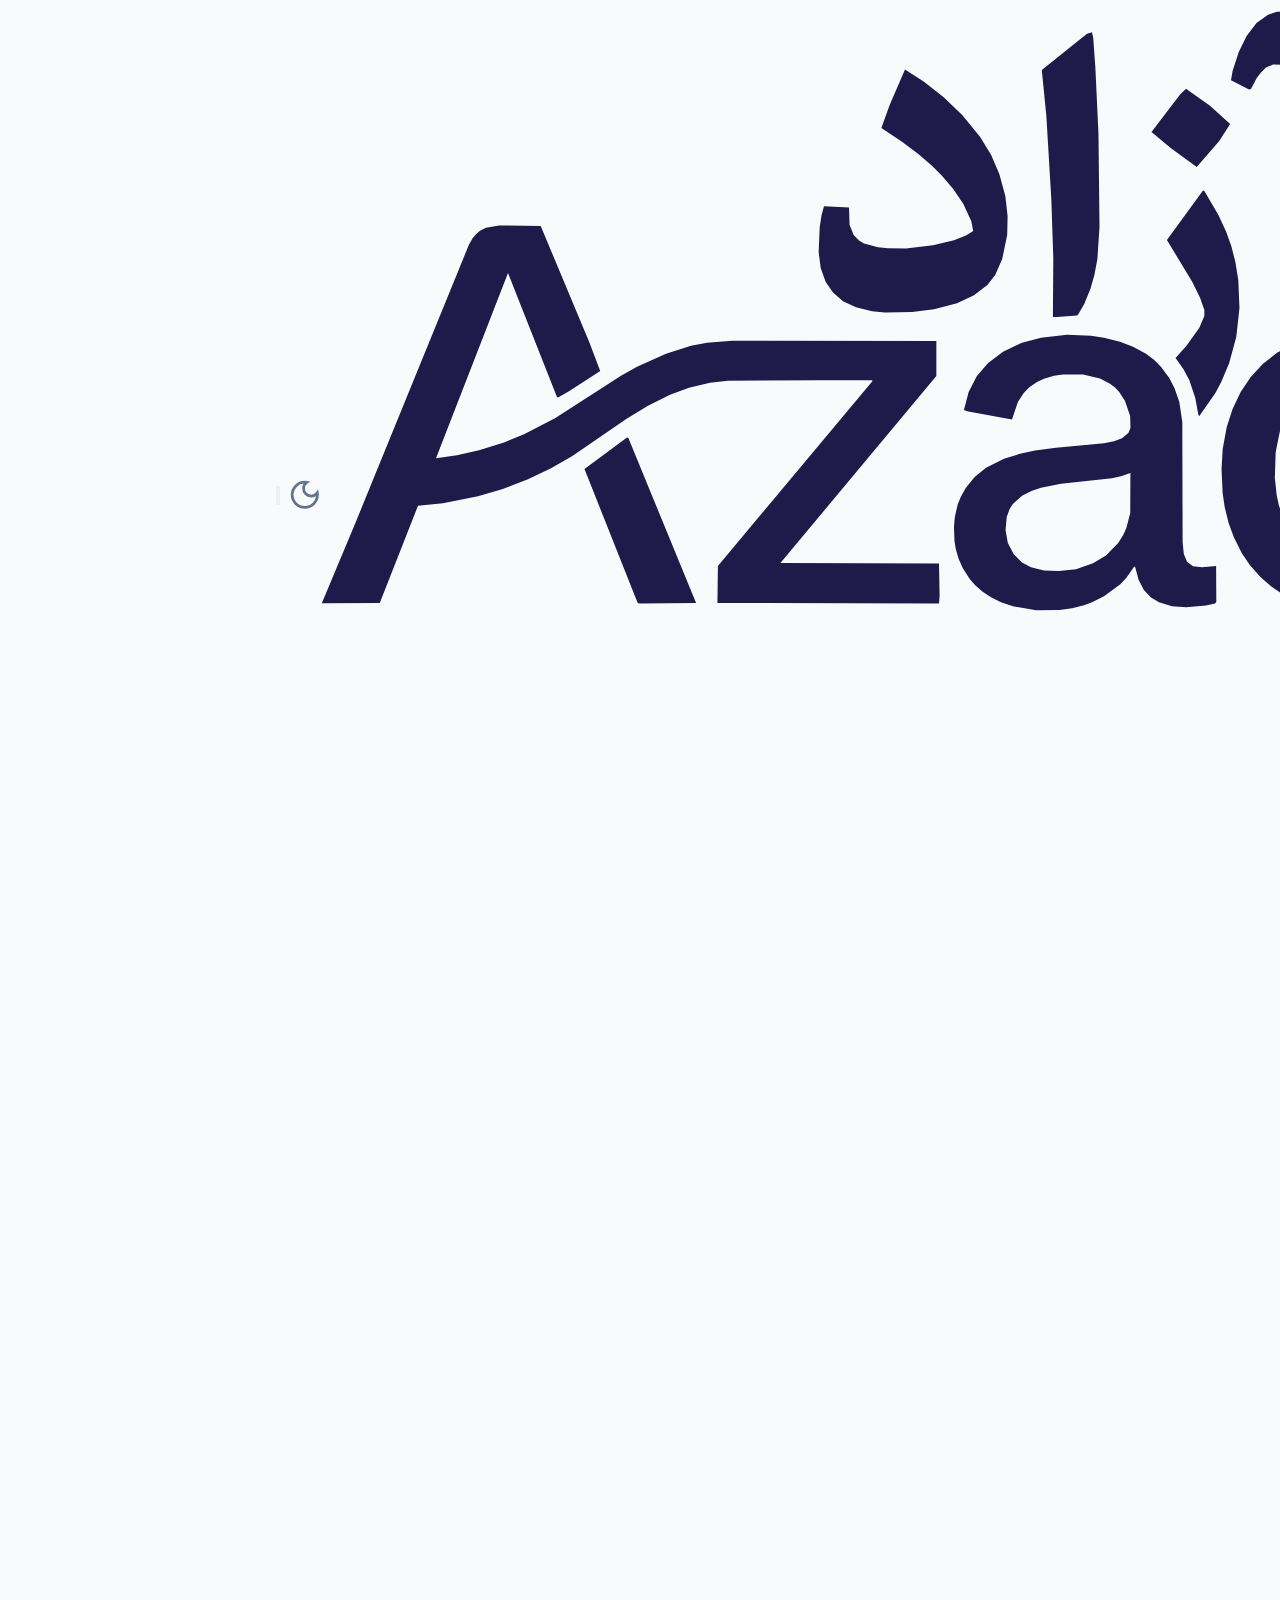
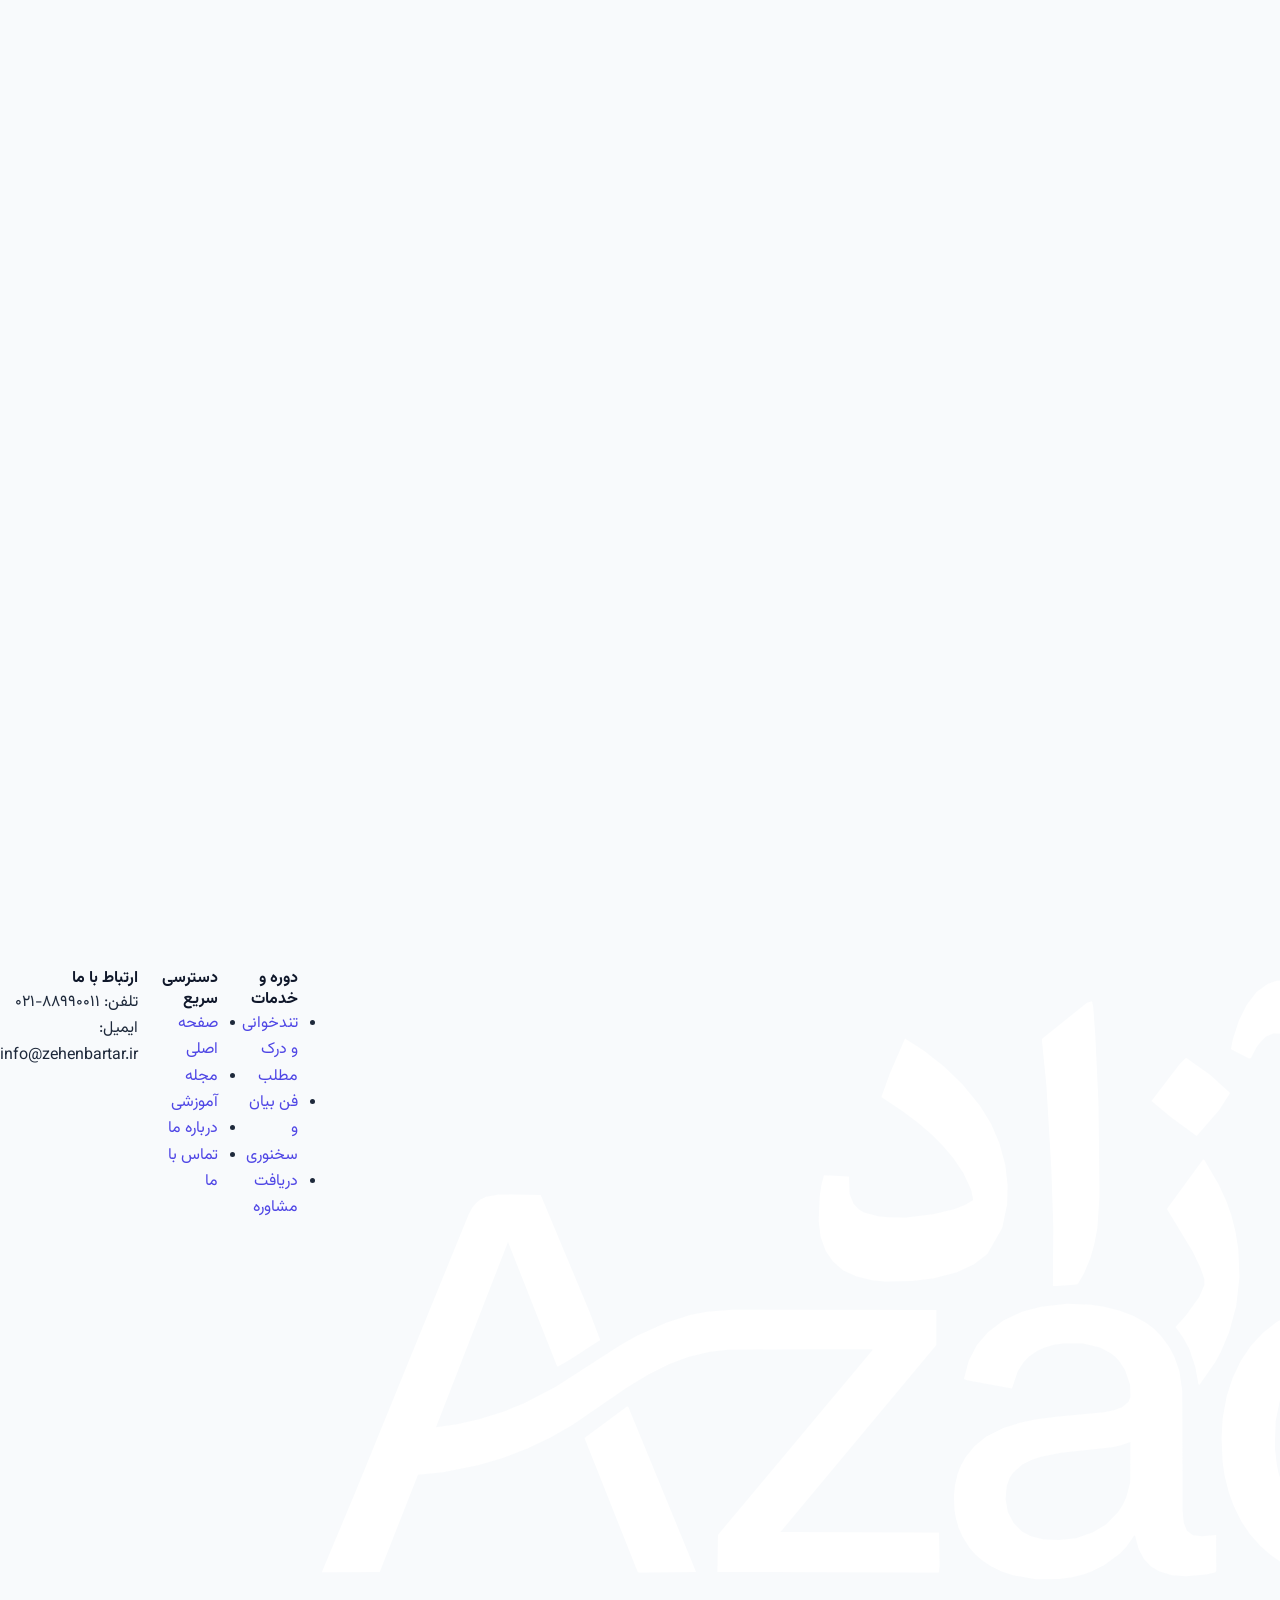
<file: privacy.html>
<!DOCTYPE html>
<html lang="fa" dir="rtl">
<head>
  <meta charset="UTF-8">
  <meta name="viewport" content="width=device-width, initial-scale=1.0">
  <title>سیاست حریم خصوصی | آکادمی ذهن آزاد</title>
  <meta name="description" content="سیاست‌های حفظ حریم شخصی و اطلاعات کاربران در آکادمی ذهن آزاد">
  
  <!-- Embedded CSS (HeroUI + Custom Styles) -->
  <style>
/**
 * HeroUI - Pure CSS Framework Components
 * A lightweight, dependency-free CSS framework for modern UI components
 * Version: 1.0.0
 */

/* ============================================
   CSS Variables & Theme Configuration
   ============================================ */
:root {
  /* Primary Colors */
  --hui-primary: #4f46e5;
  --hui-primary-hover: #4338ca;
  --hui-primary-light: #eef2ff;
  
  /* Secondary Colors */
  --hui-secondary: #64748b;
  --hui-secondary-hover: #475569;
  --hui-secondary-light: #f1f5f9;
  
  /* Accent Colors */
  --hui-accent: #8b5cf6;
  --hui-accent-hover: #7c3aed;
  --hui-accent-light: #f5f3ff;
  
  /* Success Colors */
  --hui-success: #10b981;
  --hui-success-hover: #059669;
  --hui-success-light: #ecfdf5;
  
  /* Warning Colors */
  --hui-warning: #f59e0b;
  --hui-warning-hover: #d97706;
  --hui-warning-light: #fffbeb;
  
  /* Danger Colors */
  --hui-danger: #ef4444;
  --hui-danger-hover: #dc2626;
  --hui-danger-light: #fef2f2;
  
  /* Neutral Colors */
  --hui-slate-50: #f8fafc;
  --hui-slate-100: #f1f5f9;
  --hui-slate-200: #e2e8f0;
  --hui-slate-300: #cbd5e1;
  --hui-slate-400: #94a3b8;
  --hui-slate-500: #64748b;
  --hui-slate-600: #475569;
  --hui-slate-700: #334155;
  --hui-slate-800: #1e293b;
  --hui-slate-900: #0f172a;
  --hui-slate-950: #020617;
  
  /* Dark Mode Colors */
  --hui-dark-bg: #0f172a;
  --hui-dark-surface: #1e293b;
  --hui-dark-border: #334155;
  
  /* Typography */
  --hui-font-family: 'Vazirmatn', -apple-system, BlinkMacSystemFont, sans-serif;
  --hui-font-size-xs: 0.75rem;
  --hui-font-size-sm: 0.875rem;
  --hui-font-size-base: 1rem;
  --hui-font-size-lg: 1.125rem;
  --hui-font-size-xl: 1.25rem;
  --hui-font-size-2xl: 1.5rem;
  --hui-font-size-3xl: 1.875rem;
  
  /* Spacing */
  --hui-spacing-xs: 0.25rem;
  --hui-spacing-sm: 0.5rem;
  --hui-spacing-md: 1rem;
  --hui-spacing-lg: 1.5rem;
  --hui-spacing-xl: 2rem;
  
  /* Border Radius */
  --hui-radius-sm: 0.25rem;
  --hui-radius-md: 0.375rem;
  --hui-radius-lg: 0.5rem;
  --hui-radius-xl: 0.75rem;
  --hui-radius-2xl: 1rem;
  --hui-radius-full: 9999px;
  
  /* Shadows */
  --hui-shadow-sm: 0 1px 2px 0 rgba(0, 0, 0, 0.05);
  --hui-shadow-md: 0 4px 6px -1px rgba(0, 0, 0, 0.1), 0 2px 4px -1px rgba(0, 0, 0, 0.06);
  --hui-shadow-lg: 0 10px 15px -3px rgba(0, 0, 0, 0.1), 0 4px 6px -2px rgba(0, 0, 0, 0.05);
  --hui-shadow-xl: 0 20px 25px -5px rgba(0, 0, 0, 0.1), 0 10px 10px -5px rgba(0, 0, 0, 0.04);
  
  /* Transitions */
  --hui-transition: all 0.2s ease-in-out;
  --hui-transition-slow: all 0.3s ease-in-out;
}

/* Dark Mode Variables */
.dark {
  --hui-primary: #6366f1;
  --hui-primary-hover: #818cf8;
  --hui-primary-light: #1e1b4b;
  
  --hui-secondary: #94a3b8;
  --hui-secondary-hover: #cbd5e1;
  --hui-secondary-light: #1e293b;
  
  --hui-accent: #a78bfa;
  --hui-accent-hover: #c4b5fd;
  --hui-accent-light: #2e1065;
  
  --hui-success: #34d399;
  --hui-success-hover: #6ee7b7;
  --hui-success-light: #064e3b;
  
  --hui-warning: #fbbf24;
  --hui-warning-hover: #fcd34d;
  --hui-warning-light: #451a03;
  
  --hui-danger: #f87171;
  --hui-danger-hover: #fca5a5;
  --hui-danger-light: #450a0a;
  
  --hui-slate-50: #0f172a;
  --hui-slate-100: #1e293b;
  --hui-slate-200: #334155;
  --hui-slate-300: #475569;
  --hui-slate-400: #64748b;
  --hui-slate-500: #94a3b8;
  --hui-slate-600: #cbd5e1;
  --hui-slate-700: #e2e8f0;
  --hui-slate-800: #f1f5f9;
  --hui-slate-900: #f8fafc;
}

/* ============================================
   Base Styles & Reset
   ============================================ */
*, *::before, *::after {
  box-sizing: border-box;
  margin: 0;
  padding: 0;
}

html {
  font-size: 16px;
  line-height: 1.5;
  -webkit-text-size-adjust: 100%;
}

body {
  font-family: var(--hui-font-family);
  background-color: var(--hui-slate-50);
  color: var(--hui-slate-800);
  direction: rtl;
}

/* ============================================
   Buttons
   ============================================ */
.hui-btn {
  display: inline-flex;
  align-items: center;
  justify-content: center;
  gap: var(--hui-spacing-sm);
  padding: var(--hui-spacing-sm) var(--hui-spacing-md);
  font-family: var(--hui-font-family);
  font-size: var(--hui-font-size-sm);
  font-weight: 600;
  line-height: 1.5;
  text-decoration: none;
  border: none;
  border-radius: var(--hui-radius-md);
  cursor: pointer;
  transition: var(--hui-transition);
  white-space: nowrap;
}

.hui-btn:focus {
  outline: 2px solid var(--hui-primary);
  outline-offset: 2px;
}

.hui-btn:disabled {
  opacity: 0.6;
  cursor: not-allowed;
}

/* Button Sizes */
.hui-btn--xs {
  padding: var(--hui-spacing-xs) var(--hui-spacing-sm);
  font-size: var(--hui-font-size-xs);
}

.hui-btn--sm {
  padding: var(--hui-spacing-sm) var(--hui-spacing-md);
  font-size: var(--hui-font-size-xs);
}

.hui-btn--md {
  padding: var(--hui-spacing-sm) var(--hui-spacing-lg);
  font-size: var(--hui-font-size-sm);
}

.hui-btn--lg {
  padding: var(--hui-spacing-md) var(--hui-spacing-xl);
  font-size: var(--hui-font-size-base);
}

.hui-btn--xl {
  padding: var(--hui-spacing-lg) var(--hui-spacing-xl);
  font-size: var(--hui-font-size-lg);
}

/* Button Variants */
.hui-btn--primary {
  background-color: var(--hui-primary);
  color: white;
}

.hui-btn--primary:hover:not(:disabled) {
  background-color: var(--hui-primary-hover);
}

.hui-btn--secondary {
  background-color: var(--hui-secondary);
  color: white;
}

.hui-btn--secondary:hover:not(:disabled) {
  background-color: var(--hui-secondary-hover);
}

.hui-btn--accent {
  background-color: var(--hui-accent);
  color: white;
}

.hui-btn--accent:hover:not(:disabled) {
  background-color: var(--hui-accent-hover);
}

.hui-btn--success {
  background-color: var(--hui-success);
  color: white;
}

.hui-btn--success:hover:not(:disabled) {
  background-color: var(--hui-success-hover);
}

.hui-btn--warning {
  background-color: var(--hui-warning);
  color: white;
}

.hui-btn--warning:hover:not(:disabled) {
  background-color: var(--hui-warning-hover);
}

.hui-btn--danger {
  background-color: var(--hui-danger);
  color: white;
}

.hui-btn--danger:hover:not(:disabled) {
  background-color: var(--hui-danger-hover);
}

.hui-btn--outline {
  background-color: transparent;
  border: 2px solid var(--hui-primary);
  color: var(--hui-primary);
}

.hui-btn--outline:hover:not(:disabled) {
  background-color: var(--hui-primary);
  color: white;
}

.hui-btn--ghost {
  background-color: transparent;
  color: var(--hui-primary);
}

.hui-btn--ghost:hover:not(:disabled) {
  background-color: var(--hui-primary-light);
}

/* Button Full Width */
.hui-btn--full {
  width: 100%;
}

/* ============================================
   Badges
   ============================================ */
.hui-badge {
  display: inline-flex;
  align-items: center;
  justify-content: center;
  padding: var(--hui-spacing-xs) var(--hui-spacing-sm);
  font-family: var(--hui-font-family);
  font-size: var(--hui-font-size-xs);
  font-weight: 600;
  line-height: 1;
  border-radius: var(--hui-radius-full);
  white-space: nowrap;
}

.hui-badge--default {
  background-color: var(--hui-slate-100);
  color: var(--hui-slate-700);
}

.hui-badge--primary {
  background-color: var(--hui-primary-light);
  color: var(--hui-primary);
}

.hui-badge--secondary {
  background-color: var(--hui-secondary-light);
  color: var(--hui-secondary);
}

.hui-badge--accent {
  background-color: var(--hui-accent-light);
  color: var(--hui-accent);
}

.hui-badge--success {
  background-color: var(--hui-success-light);
  color: var(--hui-success);
}

.hui-badge--warning {
  background-color: var(--hui-warning-light);
  color: var(--hui-warning);
}

.hui-badge--danger {
  background-color: var(--hui-danger-light);
  color: var(--hui-danger);
}

/* ============================================
   Chips
   ============================================ */
.hui-chip {
  display: inline-flex;
  align-items: center;
  gap: var(--hui-spacing-xs);
  padding: var(--hui-spacing-xs) var(--hui-spacing-sm);
  font-family: var(--hui-font-family);
  font-size: var(--hui-font-size-xs);
  font-weight: 500;
  line-height: 1;
  border-radius: var(--hui-radius-full);
  border: 1px solid transparent;
}

.hui-chip--solid {
  background-color: var(--hui-primary);
  color: white;
}

.hui-chip--soft {
  background-color: var(--hui-primary-light);
  color: var(--hui-primary);
}

.hui-chip--outline {
  background-color: transparent;
  border-color: var(--hui-primary);
  color: var(--hui-primary);
}

.hui-chip--accent {
  background-color: var(--hui-accent-light);
  color: var(--hui-accent);
}

.hui-chip--success {
  background-color: var(--hui-success-light);
  color: var(--hui-success);
}

/* ============================================
   Cards
   ============================================ */
.hui-card {
  display: flex;
  flex-direction: column;
  padding: var(--hui-spacing-lg);
  background-color: white;
  border: 1px solid var(--hui-slate-200);
  border-radius: var(--hui-radius-xl);
  box-shadow: var(--hui-shadow-sm);
  transition: var(--hui-transition);
}

.dark .hui-card {
  background-color: var(--hui-dark-surface);
  border-color: var(--hui-dark-border);
}

.hui-card--interactive {
  cursor: pointer;
}

.hui-card--interactive:hover {
  box-shadow: var(--hui-shadow-lg);
  transform: translateY(-2px);
}

.hui-card--elevated {
  box-shadow: var(--hui-shadow-md);
}

.hui-card--outlined {
  background-color: transparent;
  border-width: 2px;
}

/* ============================================
   Input Groups
   ============================================ */
.hui-input-group {
  display: inline-flex;
  align-items: stretch;
  background-color: white;
  border: 1px solid var(--hui-slate-300);
  border-radius: var(--hui-radius-md);
  overflow: hidden;
  transition: var(--hui-transition);
}

.dark .hui-input-group {
  background-color: var(--hui-dark-surface);
  border-color: var(--hui-dark-border);
}

.hui-input-group:focus-within {
  border-color: var(--hui-primary);
  box-shadow: 0 0 0 3px var(--hui-primary-light);
}

.hui-input-group__input {
  flex: 1;
  min-width: 0;
  padding: var(--hui-spacing-sm) var(--hui-spacing-md);
  font-family: var(--hui-font-family);
  font-size: var(--hui-font-size-sm);
  border: none;
  background-color: transparent;
  color: var(--hui-slate-800);
  outline: none;
}

.dark .hui-input-group__input {
  color: var(--hui-slate-200);
}

.hui-input-group__input::placeholder {
  color: var(--hui-slate-400);
}

.hui-input-group__prefix,
.hui-input-group__suffix {
  display: inline-flex;
  align-items: center;
  padding: 0 var(--hui-spacing-sm);
  background-color: var(--hui-slate-100);
  color: var(--hui-slate-500);
  font-size: var(--hui-font-size-sm);
  border: none;
}

.dark .hui-input-group__prefix,
.dark .hui-input-group__suffix {
  background-color: var(--hui-slate-700);
  color: var(--hui-slate-400);
}

/* ============================================
   Labels
   ============================================ */
.hui-label {
  display: block;
  font-family: var(--hui-font-family);
  font-size: var(--hui-font-size-sm);
  font-weight: 500;
  color: var(--hui-slate-700);
  margin-bottom: var(--hui-spacing-xs);
}

.dark .hui-label {
  color: var(--hui-slate-300);
}

/* ============================================
   Dropdown Menus
   ============================================ */
.hui-dropdown-menu {
  display: flex;
  flex-direction: column;
  min-width: 12rem;
  padding: var(--hui-spacing-sm);
  background-color: white;
  border: 1px solid var(--hui-slate-200);
  border-radius: var(--hui-radius-lg);
  box-shadow: var(--hui-shadow-lg);
}

.dark .hui-dropdown-menu {
  background-color: var(--hui-dark-surface);
  border-color: var(--hui-dark-border);
}

.hui-menu-item {
  display: flex;
  align-items: center;
  gap: var(--hui-spacing-sm);
  padding: var(--hui-spacing-sm) var(--hui-spacing-md);
  font-family: var(--hui-font-family);
  font-size: var(--hui-font-size-sm);
  color: var(--hui-slate-700);
  text-decoration: none;
  border-radius: var(--hui-radius-md);
  transition: var(--hui-transition);
}

.dark .hui-menu-item {
  color: var(--hui-slate-300);
}

.hui-menu-item:hover {
  background-color: var(--hui-slate-100);
  color: var(--hui-slate-900);
}

.dark .hui-menu-item:hover {
  background-color: var(--hui-slate-700);
  color: white;
}

.hui-menu-item--active {
  background-color: var(--hui-primary-light);
  color: var(--hui-primary);
}

.dark .hui-menu-item--active {
  background-color: var(--hui-primary);
  color: white;
}

.hui-menu-divider {
  height: 1px;
  margin: var(--hui-spacing-sm) 0;
  background-color: var(--hui-slate-200);
}

.dark .hui-menu-divider {
  background-color: var(--hui-slate-700);
}

/* ============================================
   Drawers (Mobile Navigation)
   ============================================ */
.hui-drawer-backdrop {
  position: fixed;
  inset: 0;
  background-color: rgba(0, 0, 0, 0.5);
  z-index: 9999;
  opacity: 0;
  visibility: hidden;
  transition: var(--hui-transition-slow);
}

.hui-drawer-backdrop--open {
  opacity: 1;
  visibility: visible;
}

.hui-drawer-backdrop--opaque {
  background-color: rgba(0, 0, 0, 0.7);
}

.hui-drawer-content {
  position: absolute;
  inset: 0;
  display: flex;
}

.hui-drawer-content--left {
  justify-content: flex-start;
}

.hui-drawer-content--right {
  justify-content: flex-end;
}

.hui-drawer {
  display: flex;
  flex-direction: column;
  width: 18rem;
  max-width: 85vw;
  height: 100%;
  background-color: white;
  box-shadow: var(--hui-shadow-xl);
  transform: translateX(100%);
  transition: transform 0.3s ease-in-out;
}

.dark .hui-drawer {
  background-color: var(--hui-dark-surface);
}

.hui-drawer-content--left .hui-drawer {
  transform: translateX(-100%);
}

.hui-drawer-backdrop--open .hui-drawer {
  transform: translateX(0);
}

.hui-drawer__header {
  display: flex;
  align-items: center;
  justify-content: space-between;
  padding: var(--hui-spacing-md) var(--hui-spacing-lg);
  border-bottom: 1px solid var(--hui-slate-200);
}

.dark .hui-drawer__header {
  border-color: var(--hui-slate-700);
}

.hui-drawer__heading {
  font-family: var(--hui-font-family);
  font-size: var(--hui-font-size-lg);
  font-weight: 700;
  color: var(--hui-slate-900);
}

.dark .hui-drawer__heading {
  color: white;
}

.hui-drawer__body {
  flex: 1;
  overflow-y: auto;
  padding: var(--hui-spacing-lg);
}

.hui-drawer__footer {
  padding: var(--hui-spacing-md) var(--hui-spacing-lg);
  border-top: 1px solid var(--hui-slate-200);
}

.dark .hui-drawer__footer {
  border-color: var(--hui-slate-700);
}

/* ============================================
   Close Buttons
   ============================================ */
.hui-close-btn {
  display: inline-flex;
  align-items: center;
  justify-content: center;
  width: 2.5rem;
  height: 2.5rem;
  padding: 0;
  background-color: transparent;
  border: none;
  border-radius: var(--hui-radius-md);
  color: var(--hui-slate-500);
  cursor: pointer;
  transition: var(--hui-transition);
}

.hui-close-btn:hover {
  background-color: var(--hui-slate-100);
  color: var(--hui-slate-700);
}

.dark .hui-close-btn:hover {
  background-color: var(--hui-slate-700);
  color: white;
}

/* ============================================
   Toast Notifications
   ============================================ */
.hui-toast-region {
  position: fixed;
  z-index: 10000;
  display: flex;
  flex-direction: column;
  gap: var(--hui-spacing-sm);
  max-width: 24rem;
  pointer-events: none;
}

.hui-toast-region--top-left {
  top: var(--hui-spacing-lg);
  left: var(--hui-spacing-lg);
}

.hui-toast-region--top-right {
  top: var(--hui-spacing-lg);
  right: var(--hui-spacing-lg);
}

.hui-toast-region--bottom-left {
  bottom: var(--hui-spacing-lg);
  left: var(--hui-spacing-lg);
}

.hui-toast-region--bottom-right,
.hui-toast-region--bottom-end {
  bottom: var(--hui-spacing-lg);
  right: var(--hui-spacing-lg);
}

.hui-toast {
  display: flex;
  flex-direction: column;
  gap: var(--hui-spacing-xs);
  padding: var(--hui-spacing-md) var(--hui-spacing-lg);
  background-color: white;
  border: 1px solid var(--hui-slate-200);
  border-radius: var(--hui-radius-lg);
  box-shadow: var(--hui-shadow-lg);
  pointer-events: auto;
  animation: hui-toast-slide-in 0.3s ease-out;
}

.dark .hui-toast {
  background-color: var(--hui-dark-surface);
  border-color: var(--hui-dark-border);
}

@keyframes hui-toast-slide-in {
  from {
    transform: translateX(100%);
    opacity: 0;
  }
  to {
    transform: translateX(0);
    opacity: 1;
  }
}

.hui-toast--closing {
  animation: hui-toast-slide-out 0.3s ease-in forwards;
}

@keyframes hui-toast-slide-out {
  from {
    transform: translateX(0);
    opacity: 1;
  }
  to {
    transform: translateX(100%);
    opacity: 0;
  }
}

.hui-toast__header {
  display: flex;
  align-items: center;
  gap: var(--hui-spacing-sm);
}

.hui-toast__icon {
  flex-shrink: 0;
  width: 1.25rem;
  height: 1.25rem;
}

.hui-toast__title {
  font-family: var(--hui-font-family);
  font-size: var(--hui-font-size-sm);
  font-weight: 600;
  color: var(--hui-slate-900);
}

.dark .hui-toast__title {
  color: white;
}

.hui-toast__description {
  font-family: var(--hui-font-family);
  font-size: var(--hui-font-size-xs);
  color: var(--hui-slate-600);
  line-height: 1.4;
}

.dark .hui-toast__description {
  color: var(--hui-slate-400);
}

.hui-toast--success {
  border-left: 4px solid var(--hui-success);
}

.hui-toast--success .hui-toast__icon {
  color: var(--hui-success);
}

.hui-toast--error,
.hui-toast--danger {
  border-left: 4px solid var(--hui-danger);
}

.hui-toast--error .hui-toast__icon,
.hui-toast--danger .hui-toast__icon {
  color: var(--hui-danger);
}

.hui-toast--warning {
  border-left: 4px solid var(--hui-warning);
}

.hui-toast--warning .hui-toast__icon {
  color: var(--hui-warning);
}

.hui-toast--info {
  border-left: 4px solid var(--hui-primary);
}

.hui-toast--info .hui-toast__icon {
  color: var(--hui-primary);
}

/* ============================================
   Surfaces
   ============================================ */
.hui-surface {
  padding: var(--hui-spacing-xl);
  background-color: white;
  border: 1px solid var(--hui-slate-200);
  border-radius: var(--hui-radius-xl);
  box-shadow: var(--hui-shadow-md);
}

.dark .hui-surface {
  background-color: var(--hui-dark-surface);
  border-color: var(--hui-dark-border);
}

.hui-surface--primary {
  background-color: var(--hui-primary-light);
  border-color: var(--hui-primary);
}

.hui-surface--secondary {
  background-color: var(--hui-secondary-light);
  border-color: var(--hui-secondary);
}

.hui-surface--accent {
  background-color: var(--hui-accent-light);
  border-color: var(--hui-accent);
}

.hui-surface--success {
  background-color: var(--hui-success-light);
  border-color: var(--hui-success);
}

/* ============================================
   Avatars
   ============================================ */
.hui-avatar {
  display: inline-flex;
  align-items: center;
  justify-content: center;
  width: 2.5rem;
  height: 2.5rem;
  border-radius: var(--hui-radius-full);
  background-color: var(--hui-primary-light);
  color: var(--hui-primary);
  font-family: var(--hui-font-family);
  font-size: var(--hui-font-size-sm);
  font-weight: 600;
  overflow: hidden;
}

.hui-avatar--sm {
  width: 2rem;
  height: 2rem;
  font-size: var(--hui-font-size-xs);
}

.hui-avatar--lg {
  width: 3rem;
  height: 3rem;
  font-size: var(--hui-font-size-base);
}

.hui-avatar--xl {
  width: 4rem;
  height: 4rem;
  font-size: var(--hui-font-size-lg);
}

.hui-avatar img {
  width: 100%;
  height: 100%;
  object-fit: cover;
}

/* ============================================
   Progress Bars
   ============================================ */
.hui-progress {
  width: 100%;
  height: 0.5rem;
  background-color: var(--hui-slate-200);
  border-radius: var(--hui-radius-full);
  overflow: hidden;
}

.dark .hui-progress {
  background-color: var(--hui-slate-700);
}

.hui-progress__bar {
  height: 100%;
  background-color: var(--hui-primary);
  border-radius: var(--hui-radius-full);
  transition: width 0.3s ease-in-out;
}

.hui-progress__bar--success {
  background-color: var(--hui-success);
}

.hui-progress__bar--warning {
  background-color: var(--hui-warning);
}

.hui-progress__bar--danger {
  background-color: var(--hui-danger);
}

/* ============================================
   Utility Classes
   ============================================ */
.hui-hidden {
  display: none !important;
}

.hui-visible {
  display: block !important;
}

.hui-text-center {
  text-align: center;
}

.hui-text-right {
  text-align: right;
}

.hui-text-left {
  text-align: left;
}

.hui-mt-1 { margin-top: var(--hui-spacing-xs); }
.hui-mt-2 { margin-top: var(--hui-spacing-sm); }
.hui-mt-3 { margin-top: var(--hui-spacing-md); }
.hui-mt-4 { margin-top: var(--hui-spacing-lg); }
.hui-mt-5 { margin-top: var(--hui-spacing-xl); }

.hui-mb-1 { margin-bottom: var(--hui-spacing-xs); }
.hui-mb-2 { margin-bottom: var(--hui-spacing-sm); }
.hui-mb-3 { margin-bottom: var(--hui-spacing-md); }
.hui-mb-4 { margin-bottom: var(--hui-spacing-lg); }
.hui-mb-5 { margin-bottom: var(--hui-spacing-xl); }

.hui-p-1 { padding: var(--hui-spacing-xs); }
.hui-p-2 { padding: var(--hui-spacing-sm); }
.hui-p-3 { padding: var(--hui-spacing-md); }
.hui-p-4 { padding: var(--hui-spacing-lg); }
.hui-p-5 { padding: var(--hui-spacing-xl); }

/* ============================================
   Responsive Utilities
   ============================================ */
@media (max-width: 640px) {
  .hui-sm-hidden {
    display: none !important;
  }
}

@media (min-width: 641px) and (max-width: 1024px) {
  .hui-md-hidden {
    display: none !important;
  }
}

@media (min-width: 1025px) {
  .hui-lg-hidden {
    display: none !important;
  }
}


/**
 * Azadmind Academy - Custom Styles
 * Pure CSS (No Framework Dependencies)
 * Version: 2.0.0
 */

/* Import Vazirmatn Font */
@import url('https://fonts.googleapis.com/css2?family=Vazirmatn:wght@100..900&display=swap');

/* CSS Variables */
:root {
  --brand-primary: #4f46e5;
  --brand-primary-hover: #4338ca;
  --brand-primary-light: #eef2ff;
  --brand-accent: #8b5cf6;
  --brand-success: #10b981;
  --brand-warning: #f59e0b;
  --brand-danger: #ef4444;
  --slate-50: #f8fafc;
  --slate-100: #f1f5f9;
  --slate-200: #e2e8f0;
  --slate-300: #cbd5e1;
  --slate-400: #94a3b8;
  --slate-500: #64748b;
  --slate-600: #475569;
  --slate-700: #334155;
  --slate-800: #1e293b;
  --slate-900: #0f172a;
  --slate-950: #020617;
  --font-sans: 'Vazirmatn', sans-serif;
  --spacing-xs: 0.25rem;
  --spacing-sm: 0.5rem;
  --spacing-md: 1rem;
  --spacing-lg: 1.5rem;
  --spacing-xl: 2rem;
  --radius-sm: 0.25rem;
  --radius-md: 0.375rem;
  --radius-lg: 0.5rem;
  --radius-xl: 0.75rem;
  --radius-2xl: 1rem;
  --radius-full: 9999px;
  --shadow-sm: 0 1px 2px 0 rgba(0, 0, 0, 0.05);
  --shadow-md: 0 4px 6px -1px rgba(0, 0, 0, 0.1);
  --shadow-lg: 0 10px 15px -3px rgba(0, 0, 0, 0.1);
  --shadow-xl: 0 20px 25px -5px rgba(0, 0, 0, 0.1);
}

.dark {
  --slate-50: #0f172a;
  --slate-100: #1e293b;
  --slate-200: #334155;
  --slate-300: #475569;
  --slate-400: #64748b;
  --slate-500: #94a3b8;
  --slate-600: #cbd5e1;
  --slate-700: #e2e8f0;
  --slate-800: #f1f5f9;
  --slate-900: #f8fafc;
}

/* Base Reset */
*, *::before, *::after { box-sizing: border-box; margin: 0; padding: 0; }
html { font-size: 16px; line-height: 1.5; scroll-behavior: smooth; }
body { font-family: var(--font-sans); background: var(--slate-50); color: var(--slate-800); direction: rtl; line-height: 1.65; overflow-x: hidden; -webkit-font-smoothing: antialiased; }
h1, h2, h3, h4, h5, h6 { font-weight: 700; line-height: 1.3; color: var(--slate-900); }
.dark h1, .dark h2, .dark h3, .dark h4, .dark h5, .dark h6 { color: #fff; }
p { margin-bottom: var(--spacing-md); }
a { color: var(--brand-primary); text-decoration: none; transition: color 0.2s; }
a:hover { color: var(--brand-primary-hover); }
.num-fa { font-feature-settings: "ss01"; font-variant-numeric: tabular-nums; }
:focus-visible { outline: 2px solid var(--brand-primary); outline-offset: 2px; }

/* Container */
.container { max-width: 80rem; margin: 0 auto; padding: 0 var(--spacing-md); }
@media (min-width: 640px) { .container { padding: 0 var(--spacing-lg); } }
@media (min-width: 1024px) { .container { padding: 0 var(--spacing-xl); } }

/* Grid System */
.grid { display: grid; gap: var(--spacing-lg); }
.grid-cols-1 { grid-template-columns: repeat(1, 1fr); }
.grid-cols-2 { grid-template-columns: repeat(2, 1fr); }
.grid-cols-3 { grid-template-columns: repeat(3, 1fr); }
.grid-cols-4 { grid-template-columns: repeat(4, 1fr); }
@media (min-width: 640px) { .sm\:grid-cols-2 { grid-template-columns: repeat(2, 1fr); } .sm\:grid-cols-3 { grid-template-columns: repeat(3, 1fr); } }
@media (min-width: 768px) { .md\:grid-cols-2 { grid-template-columns: repeat(2, 1fr); } .md\:grid-cols-3 { grid-template-columns: repeat(3, 1fr); } .md\:grid-cols-4 { grid-template-columns: repeat(4, 1fr); } }
@media (min-width: 1024px) { .lg\:grid-cols-3 { grid-template-columns: repeat(3, 1fr); } .lg\:grid-cols-4 { grid-template-columns: repeat(4, 1fr); } .lg\:grid-cols-5 { grid-template-columns: repeat(5, 1fr); } }

/* Flexbox */
.flex { display: flex; } .flex-col { flex-direction: column; } .items-center { align-items: center; } .justify-center { justify-content: center; } .justify-between { justify-content: space-between; }
.gap-1 { gap: var(--spacing-xs); } .gap-2 { gap: var(--spacing-sm); } .gap-3 { gap: var(--spacing-md); } .gap-4 { gap: var(--spacing-lg); }

/* Header */
.site-header { position: sticky; top: 0; z-index: 50; background: rgba(255,255,255,0.9); backdrop-filter: blur(8px); border-bottom: 1px solid var(--slate-200); transition: all 0.3s; }
.dark .site-header { background: rgba(15,23,42,0.9); border-bottom-color: var(--slate-800); }
.header-inner { display: flex; align-items: center; justify-content: space-between; height: 4rem; gap: var(--spacing-md); }
.logo img { height: 2.25rem; width: auto; object-fit: contain; transition: transform 0.2s; }
.logo:hover img { transform: scale(1.05); }
.nav-desktop { display: none; align-items: center; gap: var(--spacing-xs); }
@media (min-width: 1024px) { .nav-desktop { display: flex; position: absolute; left: 50%; transform: translateX(-50%); } }
.nav-link { display: inline-block; padding: var(--spacing-sm) var(--spacing-md); font-size: 0.875rem; font-weight: 500; color: var(--slate-600); border-radius: var(--radius-md); transition: all 0.2s; }
.dark .nav-link { color: var(--slate-300); }
.nav-link:hover { background: var(--slate-100); color: var(--slate-900); }
.dark .nav-link:hover { background: var(--slate-800); color: #fff; }
.nav-link.active { color: var(--brand-primary); background: var(--brand-primary-light); font-weight: 700; }
.mobile-menu-btn { display: flex; align-items: center; justify-content: center; padding: var(--spacing-sm); background: transparent; border: none; border-radius: var(--radius-md); color: var(--slate-700); cursor: pointer; }
.dark .mobile-menu-btn { color: var(--slate-200); }
.mobile-menu-btn:hover { background: var(--slate-100); }
.dark .mobile-menu-btn:hover { background: var(--slate-800); }
@media (min-width: 1024px) { .mobile-menu-btn { display: none; } }
.header-actions { display: flex; align-items: center; gap: var(--spacing-sm); }
.theme-toggle-btn { display: inline-flex; align-items: center; justify-content: center; width: 2.5rem; height: 2.5rem; padding: 0; background: transparent; border: none; border-radius: var(--radius-md); color: var(--slate-500); cursor: pointer; }
.theme-toggle-btn:hover { background: var(--slate-100); color: var(--slate-700); }
.dark .theme-toggle-btn:hover { background: var(--slate-700); color: #fff; }

/* Footer */
.site-footer { background: var(--slate-950); color: var(--slate-400); padding: var(--spacing-xl) 0; border-top: 2px solid var(--brand-primary); }
.footer-grid { display: grid; gap: var(--spacing-xl); padding-bottom: var(--spacing-xl); border-bottom: 1px solid var(--slate-800); }
@media (min-width: 768px) { .footer-grid { grid-template-columns: repeat(2, 1fr); } }
@media (min-width: 1024px) { .footer-grid { grid-template-columns: repeat(5, 1fr); } }
.footer-brand { grid-column: span 2; }
.footer-heading { color: #fff; font-size: 0.875rem; font-weight: 600; margin-bottom: var(--spacing-sm); }
.footer-links { list-style: none; display: flex; flex-direction: column; gap: var(--spacing-sm); }
.footer-link { font-size: 0.75rem; color: var(--slate-400); transition: color 0.2s; }
.footer-link:hover { color: #fff; }
.footer-bottom { display: flex; flex-direction: column; align-items: center; justify-content: space-between; gap: var(--spacing-md); padding-top: var(--spacing-lg); font-size: 0.6875rem; color: var(--slate-500); }
@media (min-width: 768px) { .footer-bottom { flex-direction: row; } }
.footer-bottom-links { display: flex; gap: var(--spacing-lg); }
.footer-bottom-link { color: var(--slate-500); transition: color 0.2s; }
.footer-bottom-link:hover { color: var(--slate-300); }

/* Hero Section */
.hero-section { padding: var(--spacing-xl) 0; border-bottom: 1px solid var(--slate-200); background: #fff; }
.dark .hero-section { background: var(--slate-900); border-bottom-color: var(--slate-800); }
.hero-content { max-width: 48rem; margin: 0 auto; text-align: center; display: flex; flex-direction: column; align-items: center; gap: var(--spacing-lg); }
.hero-title { font-size: 1.875rem; font-weight: 900; color: var(--brand-primary); letter-spacing: -0.025em; }
@media (min-width: 640px) { .hero-title { font-size: 2.25rem; } }
@media (min-width: 1024px) { .hero-title { font-size: 3rem; } }
.hero-subtitle { font-size: 1.25rem; font-weight: 700; color: var(--slate-800); }
.dark .hero-subtitle { color: var(--slate-100); }
@media (min-width: 640px) { .hero-subtitle { font-size: 1.5rem; } }
.hero-description { font-size: 0.875rem; color: var(--slate-600); line-height: 1.75; max-width: 42rem; }
.dark .hero-description { color: var(--slate-300); }
@media (min-width: 640px) { .hero-description { font-size: 1rem; } }
.feature-checkpoints { display: grid; grid-template-columns: 1fr; gap: var(--spacing-sm); padding-top: var(--spacing-lg); border-top: 1px solid var(--slate-100); width: 100%; max-width: 42rem; text-align: right; font-size: 0.875rem; font-weight: 500; color: var(--slate-700); }
.dark .feature-checkpoints { border-top-color: var(--slate-800); color: var(--slate-300); }
@media (min-width: 640px) { .feature-checkpoints { grid-template-columns: repeat(2, 1fr); } }
.checkpoint-item { display: flex; align-items: center; gap: var(--spacing-sm); }
.checkpoint-icon { width: 1rem; height: 1rem; color: var(--brand-success); flex-shrink: 0; }

/* Stats Bar */
.stats-bar { padding: var(--spacing-lg); background: var(--slate-100); border: 1px solid var(--slate-300); border-radius: var(--radius-2xl); box-shadow: var(--shadow-xl); display: grid; grid-template-columns: 1fr; gap: var(--spacing-xl); text-align: center; }
.dark .stats-bar { background: var(--slate-800); border-color: var(--slate-800); }
@media (min-width: 640px) { .stats-bar { grid-template-columns: repeat(2, 1fr); } }
@media (min-width: 1024px) { .stats-bar { grid-template-columns: repeat(4, 1fr); } }
.stat-item { display: flex; flex-direction: column; align-items: center; gap: var(--spacing-sm); }
.stat-value { font-size: 1.875rem; font-weight: 800; color: var(--brand-primary); }
@media (min-width: 640px) { .stat-value { font-size: 2.25rem; } }
.stat-label { font-size: 0.875rem; font-weight: 500; color: var(--slate-800); }
.dark .stat-label { color: var(--slate-200); }
@media (min-width: 640px) { .stat-label { font-size: 1rem; } }

/* Course Cards */
.courses-section { padding: var(--spacing-xl) 0; }
.section-heading { font-size: 1.5rem; font-weight: 900; color: var(--slate-900); padding-bottom: var(--spacing-md); border-bottom: 1px solid var(--slate-200); margin-bottom: var(--spacing-lg); }
.dark .section-heading { color: #fff; border-bottom-color: var(--slate-800); }
.course-card { display: flex; flex-direction: column; background: #fff; border: 1px solid var(--slate-200); border-radius: var(--radius-xl); box-shadow: var(--shadow-sm); overflow: hidden; transition: all 0.3s; }
.dark .course-card { background: var(--slate-900); border-color: var(--slate-800); }
.course-card:hover { box-shadow: var(--shadow-xl); transform: translateY(-4px); }
.course-image { width: 100%; height: 14rem; overflow: hidden; position: relative; }
@media (min-width: 640px) { .course-image { height: 16rem; } }
.course-image img { width: 100%; height: 100%; object-fit: cover; transition: transform 0.5s; }
.course-card:hover .course-image img { transform: scale(1.1); }
.course-badge { position: absolute; top: var(--spacing-sm); right: var(--spacing-sm); }
.course-content { padding: var(--spacing-lg); display: flex; flex-direction: column; flex: 1; gap: var(--spacing-lg); }
.course-title { font-size: 1.25rem; font-weight: 700; color: var(--slate-900); }
.dark .course-title { color: #fff; }
@media (min-width: 640px) { .course-title { font-size: 1.5rem; } }
.course-description { font-size: 0.875rem; color: var(--slate-600); line-height: 1.75; }
.dark .course-description { color: var(--slate-300); }
.course-features { list-style: none; display: flex; flex-direction: column; gap: var(--spacing-sm); padding-top: var(--spacing-md); border-top: 1px solid var(--slate-100); }
.dark .course-features { border-top-color: var(--slate-800); }
.course-feature { display: flex; align-items: flex-start; gap: var(--spacing-sm); font-size: 0.875rem; font-weight: 500; color: var(--slate-700); }
.dark .course-feature { color: var(--slate-300); }
@media (min-width: 640px) { .course-feature { font-size: 0.875rem; } }
.course-feature-icon { width: 1rem; height: 1rem; color: var(--brand-success); flex-shrink: 0; margin-top: 0.125rem; }

/* Scrollbar */
::-webkit-scrollbar { width: 6px; height: 6px; }
::-webkit-scrollbar-track { background: var(--slate-100); }
::-webkit-scrollbar-thumb { background: var(--slate-300); border-radius: var(--radius-full); }
::-webkit-scrollbar-thumb:hover { background: var(--slate-400); }
.dark ::-webkit-scrollbar-track { background: var(--slate-800); }
.dark ::-webkit-scrollbar-thumb { background: var(--slate-600); }
.dark ::-webkit-scrollbar-thumb:hover { background: var(--slate-500); }

/* Utilities */
.hidden { display: none !important; } .block { display: block; } .inline-block { display: inline-block; }
.text-center { text-align: center; } .text-right { text-align: right; } .text-left { text-align: left; }
.mt-1 { margin-top: var(--spacing-xs); } .mt-2 { margin-top: var(--spacing-sm); } .mt-3 { margin-top: var(--spacing-md); } .mt-4 { margin-top: var(--spacing-lg); } .mt-5 { margin-top: var(--spacing-xl); }
.mb-1 { margin-bottom: var(--spacing-xs); } .mb-2 { margin-bottom: var(--spacing-sm); } .mb-3 { margin-bottom: var(--spacing-md); } .mb-4 { margin-bottom: var(--spacing-lg); } .mb-5 { margin-bottom: var(--spacing-xl); }
.pt-1 { padding-top: var(--spacing-xs); } .pt-2 { padding-top: var(--spacing-sm); } .pt-3 { padding-top: var(--spacing-md); } .pt-4 { padding-top: var(--spacing-lg); } .pt-5 { padding-top: var(--spacing-xl); }
.pb-1 { padding-bottom: var(--spacing-xs); } .pb-2 { padding-bottom: var(--spacing-sm); } .pb-3 { padding-bottom: var(--spacing-md); } .pb-4 { padding-bottom: var(--spacing-lg); } .pb-5 { padding-bottom: var(--spacing-xl); }
@media (max-width: 640px) { .sm-hidden { display: none !important; } }
@media (min-width: 641px) and (max-width: 1024px) { .md-hidden { display: none !important; } }
@media (min-width: 1025px) { .lg-hidden { display: none !important; } }

/* Animations */
@keyframes fadeIn { from { opacity: 0; } to { opacity: 1; } }
@keyframes slideUp { from { opacity: 0; transform: translateY(20px); } to { opacity: 1; transform: translateY(0); } }
.animate-fade-in { animation: fadeIn 0.3s ease-out; }
.animate-slide-up { animation: slideUp 0.5s ease-out; }
::selection { background: var(--brand-primary); color: #fff; }

/* Print */
@media print { .site-header, .site-footer, .mobile-menu-btn, .theme-toggle-btn { display: none !important; } body { background: #fff; color: #000; } a { text-decoration: underline; } }

  </style>
  
  <!-- Google Fonts -->
  <link href="https://fonts.googleapis.com/css2?family=Vazirmatn:wght@300;400;500;600;700;800;900&display=swap" rel="stylesheet">
</head>
<body class="bg-slate-50 text-slate-800 font-sans antialiased selection:bg-indigo-500 selection:text-white flex flex-col min-h-screen">
<header class="sticky top-0 z-50 bg-white/90 dark:bg-slate-900/90 backdrop-blur-md border-b border-slate-200 dark:border-slate-800 transition-colors">
    <div class="max-w-7xl mx-auto px-4 sm:px-6 lg:px-8">
      <div class="relative flex items-center justify-between h-16">
        <div class="flex items-center gap-3">
          <a href="index.html" class="flex items-center group py-1" aria-label="آکادمی ذهن آزاد">
            <img src="assets/logo.svg" alt="آکادمی ذهن آزاد" class="h-9 w-auto object-contain transition-transform group-hover:scale-105" />
          </a>
          <span class="hui-badge hui-badge--accent hidden sm:inline-flex">HeroUI</span>
        </div>
        <nav class="hidden lg:flex items-center justify-center gap-1 font-medium text-xs text-slate-600 dark:text-slate-300 absolute left-1/2 -translate-x-1/2">
          <a href="index.html" class="px-3 py-1.5 rounded-md hover:text-slate-900 dark:hover:text-white hover:bg-slate-100 dark:hover:bg-slate-800 transition-colors">صفحه اصلی</a>
          <a href="speed-reading.html" class="px-3 py-1.5 rounded-md hover:text-slate-900 dark:hover:text-white hover:bg-slate-100 dark:hover:bg-slate-800 transition-colors">تندخوانی</a>
          <a href="public-speaking.html" class="px-3 py-1.5 rounded-md hover:text-slate-900 dark:hover:text-white hover:bg-slate-100 dark:hover:bg-slate-800 transition-colors">فن بیان</a>
          <a href="blog.html" class="px-3 py-1.5 rounded-md hover:text-slate-900 dark:hover:text-white hover:bg-slate-100 dark:hover:bg-slate-800 transition-colors">مجله آموزشی</a>
          <a href="about.html" class="px-3 py-1.5 rounded-md hover:text-slate-900 dark:hover:text-white hover:bg-slate-100 dark:hover:bg-slate-800 transition-colors">درباره ما</a>
          <a href="contact.html" class="px-3 py-1.5 rounded-md hover:text-slate-900 dark:hover:text-white hover:bg-slate-100 dark:hover:bg-slate-800 transition-colors">تماس با ما</a>
        </nav>
        <div class="flex items-center gap-2">
          <button id="theme-toggle" class="hui-close-btn" style="width: 2.1rem; height: 2.1rem;" title="تغییر تم">
            <svg viewBox="0 0 24 24" fill="none" stroke="currentColor" stroke-width="2"><path d="M12 3a9 9 0 1 0 9 9c0-.46-.04-.92-.1-1.36a5.389 5.389 0 0 1-4.4 2.26 5.403 5.403 0 0 1-5.4-5.4c0-1.81 .89-3.42 2.26-4.4C12.92 3.04 12.46 3 12 3z"/></svg>
          </button>
          <button id="mobile-menu-btn" class="lg:hidden p-2 text-slate-700 dark:text-slate-200 hover:bg-slate-100 dark:hover:bg-slate-800 rounded-lg">
            <svg class="w-6 h-6" fill="none" stroke="currentColor" viewBox="0 0 24 24"><path stroke-linecap="round" stroke-linejoin="round" stroke-width="2" d="M4 6h16M4 12h16M4 18h16"/></svg>
          </button>
        </div>
      </div>
    </div>
  </header>

  <!-- Mobile Drawer -->
  <div class="hui-drawer-backdrop hui-drawer-backdrop--opaque" id="mobile-drawer">
    <div class="hui-drawer-content hui-drawer-content--right">
      <div class="hui-drawer" style="width: 18rem;">
        <div class="hui-drawer__header">
          <div class="flex items-center justify-between">
            <h3 class="hui-drawer__heading">منوی آکادمی</h3>
            <button class="hui-close-btn hui-drawer__close" aria-label="Close">
              <svg viewBox="0 0 24 24" fill="none" stroke="currentColor" stroke-width="2"><path d="M18 6L6 18M6 6l12 12"/></svg>
            </button>
          </div>
        </div>
        <div class="hui-drawer__body" style="padding-top: 1rem;">
          <div class="hui-dropdown-menu">
            <a href="index.html" class="hui-menu-item">صفحه اصلی</a>
            <a href="speed-reading.html" class="hui-menu-item">دوره تندخوانی</a>
            <a href="public-speaking.html" class="hui-menu-item">دوره فن بیان</a>
            <a href="blog.html" class="hui-menu-item">مجله آموزشی</a>
            <a href="about.html" class="hui-menu-item">درباره ما</a>
            <a href="contact.html" class="hui-menu-item">تماس با ما</a>
          </div>
        </div>
      </div>
    </div>
  </div>

  <main class="flex-grow max-w-4xl mx-auto px-4 sm:px-6 lg:px-8 py-8 space-y-8">
    
    <nav class="hui-breadcrumbs" aria-label="Breadcrumb">
      <span class="hui-breadcrumbs__item">
        <a class="hui-breadcrumbs__link" href="index.html">صفحه اصلی</a>
        <svg class="hui-breadcrumbs__separator" viewBox="0 0 24 24" fill="none" stroke="currentColor" stroke-width="2"><path d="M9 6l6 6-6 6"/></svg>
      </span>
      <span class="hui-breadcrumbs__item">
        <a class="hui-breadcrumbs__link is-current" aria-current="page" href="#">حریم خصوصی</a>
      </span>
    </nav>

    <div class="hui-card space-y-6">
      <h1 class="text-2xl font-bold text-slate-900 dark:text-white">سیاست حریم خصوصی</h1>
      <p class="text-slate-600 dark:text-slate-300 text-xs sm:text-sm leading-relaxed">
        آکادمی ذهن آزاد متعهد به حفظ حریم شخصی و اطلاعات کاربران خود است. اطلاعات دریافتی شامل شماره همراه و نام و نام خانوادگی، صرفاً جهت ارتباط، ثبت‌نام در دوره‌ها و ارائه خدمات آموزشی استفاده خواهد شد و تحت هیچ شرایطی در اختیار اشخاص ثالث قرار نخواهد گرفت.
      </p>

      <hr class="hui-separator">

      <div class="space-y-4">
        <h2 class="text-base font-bold text-slate-800 dark:text-slate-200">حفاظت از اطلاعات</h2>
        <p class="text-slate-600 dark:text-slate-300 text-xs sm:text-sm leading-relaxed">
          تمامی داده‌های کاربران بر روی بسترهای امن ذخیره‌سازی شده و دسترسی به آن‌ها محدود به تیم پشتیبانی آکادمی است.
        </p>
      </div>
    </div>
  </main>

  <!-- Footer -->
  <footer class="bg-slate-950 text-slate-400 pt-12 pb-8 border-t-2 border-t-indigo-600 border-slate-800 text-xs">
    <div class="max-w-7xl mx-auto px-4 sm:px-6 lg:px-8">
      
      <div class="grid grid-cols-1 md:grid-cols-2 lg:grid-cols-5 gap-8 pb-10 border-b border-slate-800">
        
        <div class="lg:col-span-2 space-y-3">
          <div class="flex items-center text-white font-extrabold text-lg">
            <img src="assets/logo-white.svg" alt="آکادمی ذهن آزاد" class="h-9 w-auto object-contain" />
          </div>
          <p class="text-slate-400 text-xs leading-relaxed max-w-sm">
            مرکز تخصصی آموزش مهارت‌های تندخوانی، تقویت حافظه و راهبردهای یادگیری موثر بر پایه متدهای علمی.
          </p>
        </div>

        <div class="space-y-3">
          <h4 class="text-white font-semibold text-xs">دوره و خدمات</h4>
          <ul class="space-y-2 text-xs">
            <li><a href="speed-reading.html" class="hover:text-white transition-colors">تندخوانی و درک مطلب</a></li>
            <li><a href="public-speaking.html" class="hover:text-white transition-colors">فن بیان و سخنوری</a></li>
            <li><a href="contact.html" class="hover:text-white transition-colors">دریافت مشاوره</a></li>
          </ul>
        </div>

        <div class="space-y-3">
          <h4 class="text-white font-semibold text-xs">دسترسی سریع</h4>
          <ul class="space-y-2 text-xs">
            <li><a href="index.html" class="hover:text-white transition-colors">صفحه اصلی</a></li>
            <li><a href="blog.html" class="hover:text-white transition-colors">مجله آموزشی</a></li>
            <li><a href="about.html" class="hover:text-white transition-colors">درباره ما</a></li>
            <li><a href="contact.html" class="hover:text-white transition-colors">تماس با ما</a></li>
          </ul>
        </div>

        <div class="space-y-3">
          <h4 class="text-white font-semibold text-xs">ارتباط با ما</h4>
          <div class="space-y-2 text-xs">
            <div>تلفن: <span class="dir-ltr text-right inline-block">۰۲۱-۸۸۹۹۰۰۱۱</span></div>
            <div>ایمیل: info@zehenbartar.ir</div>
          </div>
        </div>

      </div>

      <div class="pt-6 flex flex-col md:flex-row items-center justify-between text-[11px] text-slate-500 gap-4">
        <p>© ۱۴۰۴ آکادمی ذهن آزاد. تمامی حقوق محفوظ است.</p>
        <div class="flex items-center gap-4">
          <a href="privacy.html" class="hover:text-slate-300 transition-colors">حریم خصوصی</a>
          <a href="terms.html" class="hover:text-slate-300 transition-colors">قوانین و مقررات</a>
        </div>
      </div>

    </div>
  </footer>

  <!-- HeroUI Pure JS & Main JS --><script>
    // Theme toggle
    const themeToggle = new HeroUI.ThemeToggle();
    document.getElementById('theme-toggle').addEventListener('click', () => themeToggle.toggle());

    // Mobile Drawer
    const drawerEl = document.getElementById('mobile-drawer');
    const drawerInstance = new HeroUI.Drawer(drawerEl);
    document.getElementById('mobile-menu-btn').addEventListener('click', () => drawerInstance.open());
  </script>

  <!-- Embedded JavaScript (HeroUI + Main) -->
  <script>
/**
 * HeroUI - Pure JavaScript Framework
 * A lightweight, dependency-free JavaScript framework for UI interactions
 * Version: 1.0.0
 */

(function(window) {
  'use strict';

  // ============================================
  // Utility Functions
  // ============================================
  
  function generateId() {
    return 'hui-' + Math.random().toString(36).substr(2, 9);
  }

  function createElement(html) {
    const template = document.createElement('template');
    template.innerHTML = html.trim();
    return template.content.firstChild;
  }

  // ============================================
  // Theme Toggle (Dark/Light Mode)
  // ============================================
  
  class ThemeToggle {
    constructor(storageKey = 'hui-theme') {
      this.storageKey = storageKey;
      this.init();
    }

    init() {
      const savedTheme = localStorage.getItem(this.storageKey);
      const prefersDark = window.matchMedia('(prefers-color-scheme: dark)').matches;
      
      if (savedTheme === 'dark' || (!savedTheme && prefersDark)) {
        document.documentElement.classList.add('dark');
      } else {
        document.documentElement.classList.remove('dark');
      }
    }

    toggle() {
      const isDark = document.documentElement.classList.toggle('dark');
      localStorage.setItem(this.storageKey, isDark ? 'dark' : 'light');
      return isDark;
    }

    set(theme) {
      if (theme === 'dark') {
        document.documentElement.classList.add('dark');
        localStorage.setItem(this.storageKey, 'dark');
      } else {
        document.documentElement.classList.remove('dark');
        localStorage.setItem(this.storageKey, 'light');
      }
    }

    get() {
      return localStorage.getItem(this.storageKey) || 
             (window.matchMedia('(prefers-color-scheme: dark)').matches ? 'dark' : 'light');
    }
  }

  // ============================================
  // Drawer (Mobile Navigation)
  // ============================================
  
  class Drawer {
    constructor(element, options = {}) {
      this.element = typeof element === 'string' ? document.querySelector(element) : element;
      if (!this.element) {
        console.error('HeroUI Drawer: Element not found');
        return;
      }
      
      this.options = {
        onOpen: options.onOpen || (() => {}),
        onClose: options.onClose || (() => {}),
        ...options
      };
      
      this.isOpen = false;
      this.backdrop = this.element;
      this.closeBtn = this.element.querySelector('.hui-drawer__close');
      
      this.bindEvents();
    }

    bindEvents() {
      if (this.closeBtn) {
        this.closeBtn.addEventListener('click', () => this.close());
      }
      
      this.backdrop.addEventListener('click', (e) => {
        if (e.target === this.backdrop) {
          this.close();
        }
      });
      
      document.addEventListener('keydown', (e) => {
        if (e.key === 'Escape' && this.isOpen) {
          this.close();
        }
      });
    }

    open() {
      if (this.isOpen) return;
      
      this.backdrop.classList.add('hui-drawer-backdrop--open');
      document.body.style.overflow = 'hidden';
      this.isOpen = true;
      this.options.onOpen(this);
    }

    close() {
      if (!this.isOpen) return;
      
      this.backdrop.classList.remove('hui-drawer-backdrop--open');
      document.body.style.overflow = '';
      this.isOpen = false;
      this.options.onClose(this);
    }

    toggle() {
      if (this.isOpen) {
        this.close();
      } else {
        this.open();
      }
    }
  }

  // ============================================
  // Toast Notifications
  // ============================================
  
  class Toast {
    constructor(containerSelector, options = {}) {
      this.container = typeof containerSelector === 'string' 
        ? document.querySelector(containerSelector) 
        : containerSelector;
      
      if (!this.container) {
        console.error('HeroUI Toast: Container not found');
        return;
      }
      
      this.options = {
        duration: options.duration || 5000,
        position: options.position || 'bottom-end',
        maxToasts: options.maxToasts || 5,
        ...options
      };
      
      this.toasts = [];
    }

    show({ title, description, variant = 'info', duration = this.options.duration, icon }) {
      const toastId = generateId();
      
      const toastHtml = `
        <div class="hui-toast hui-toast--${variant}" id="${toastId}" role="alert">
          <div class="hui-toast__header">
            ${icon || this.getDefaultIcon(variant)}
            <span class="hui-toast__title">${title}</span>
          </div>
          ${description ? `<p class="hui-toast__description">${description}</p>` : ''}
        </div>
      `;
      
      const toastElement = createElement(toastHtml);
      this.container.appendChild(toastElement);
      
      this.toasts.push({ id: toastId, element: toastElement });
      
      if (this.toasts.length > this.options.maxToasts) {
        this.remove(this.toasts[0].id);
      }
      
      const timeoutId = setTimeout(() => {
        this.remove(toastId);
      }, duration);
      
      toastElement.addEventListener('click', () => {
        clearTimeout(timeoutId);
        this.remove(toastId);
      });
      
      return toastId;
    }

    remove(toastId) {
      const toastIndex = this.toasts.findIndex(t => t.id === toastId);
      if (toastIndex === -1) return;
      
      const toast = this.toasts[toastIndex];
      toast.element.classList.add('hui-toast--closing');
      
      setTimeout(() => {
        if (toast.element.parentNode) {
          toast.element.parentNode.removeChild(toast.element);
        }
        this.toasts.splice(toastIndex, 1);
      }, 300);
    }

    clear() {
      this.toasts.forEach(toast => {
        toast.element.classList.add('hui-toast--closing');
        setTimeout(() => {
          if (toast.element.parentNode) {
            toast.element.parentNode.removeChild(toast.element);
          }
        }, 300);
      });
      this.toasts = [];
    }

    getDefaultIcon(variant) {
      const icons = {
        success: '<svg class="hui-toast__icon" fill="none" stroke="currentColor" viewBox="0 0 24 24"><path stroke-linecap="round" stroke-linejoin="round" stroke-width="2" d="M5 13l4 4L19 7"/></svg>',
        error: '<svg class="hui-toast__icon" fill="none" stroke="currentColor" viewBox="0 0 24 24"><path stroke-linecap="round" stroke-linejoin="round" stroke-width="2" d="M6 18L18 6M6 6l12 12"/></svg>',
        warning: '<svg class="hui-toast__icon" fill="none" stroke="currentColor" viewBox="0 0 24 24"><path stroke-linecap="round" stroke-linejoin="round" stroke-width="2" d="M12 9v2m0 4h.01m-6.938 4h13.856c1.54 0 2.502-1.667 1.732-3L13.732 4c-.77-1.333-2.694-1.333-3.464 0L3.34 16c-.77 1.333.192 3 1.732 3z"/></svg>',
        info: '<svg class="hui-toast__icon" fill="none" stroke="currentColor" viewBox="0 0 24 24"><path stroke-linecap="round" stroke-linejoin="round" stroke-width="2" d="M13 16h-1v-4h-1m1-4h.01M21 12a9 9 0 11-18 0 9 9 0 0118 0z"/></svg>'
      };
      return icons[variant] || icons.info;
    }
  }

  // ============================================
  // Modal
  // ============================================
  
  class Modal {
    constructor(element, options = {}) {
      this.element = typeof element === 'string' ? document.querySelector(element) : element;
      if (!this.element) {
        console.error('HeroUI Modal: Element not found');
        return;
      }
      
      this.options = {
        onClose: options.onClose || (() => {}),
        onOpen: options.onOpen || (() => {}),
        closeOnBackdrop: options.closeOnBackdrop !== false,
        closeOnEsc: options.closeOnEsc !== false,
        ...options
      };
      
      this.isOpen = false;
      this.overlay = this.element.querySelector('[data-modal-overlay]') || this.element;
      this.closeBtns = this.element.querySelectorAll('[data-modal-close], .hui-modal__close');
      
      this.bindEvents();
    }

    bindEvents() {
      this.closeBtns.forEach(btn => {
        btn.addEventListener('click', () => this.close());
      });
      
      if (this.options.closeOnBackdrop) {
        this.overlay.addEventListener('click', (e) => {
          if (e.target === this.overlay) {
            this.close();
          }
        });
      }
      
      if (this.options.closeOnEsc) {
        document.addEventListener('keydown', (e) => {
          if (e.key === 'Escape' && this.isOpen) {
            this.close();
          }
        });
      }
    }

    open() {
      if (this.isOpen) return;
      
      this.element.classList.remove('hidden');
      this.element.classList.add('flex');
      document.body.style.overflow = 'hidden';
      this.isOpen = true;
      this.options.onOpen(this);
    }

    close() {
      if (!this.isOpen) return;
      
      this.element.classList.add('hidden');
      this.element.classList.remove('flex');
      document.body.style.overflow = '';
      this.isOpen = false;
      this.options.onClose(this);
    }

    toggle() {
      if (this.isOpen) {
        this.close();
      } else {
        this.open();
      }
    }
  }

  // ============================================
  // Accordion
  // ============================================
  
  class Accordion {
    constructor(element, options = {}) {
      this.element = typeof element === 'string' ? document.querySelector(element) : element;
      if (!this.element) {
        console.error('HeroUI Accordion: Element not found');
        return;
      }
      
      this.options = {
        allowMultiple: options.allowMultiple || false,
        onToggle: options.onToggle || (() => {}),
        ...options
      };
      
      this.headers = Array.from(this.element.querySelectorAll('[data-accordion-header], .hui-accordion__header'));
      this.contents = Array.from(this.element.querySelectorAll('[data-accordion-content], .hui-accordion__content'));
      
      this.bindEvents();
    }

    bindEvents() {
      this.headers.forEach((header, index) => {
        header.addEventListener('click', () => this.toggle(index));
      });
    }

    toggle(index) {
      const content = this.contents[index];
      const header = this.headers[index];
      if (!content) return;
      
      const isOpen = !content.classList.contains('hidden');
      
      if (!this.options.allowMultiple) {
        this.closeAll();
      }
      
      if (isOpen) {
        this.close(index);
      } else {
        this.open(index);
      }
      
      this.options.onToggle(index, !isOpen, this);
    }

    open(index) {
      const content = this.contents[index];
      const header = this.headers[index];
      if (!content) return;
      
      content.classList.remove('hidden');
      header.setAttribute('aria-expanded', 'true');
      header.classList.add('active');
    }

    close(index) {
      const content = this.contents[index];
      const header = this.headers[index];
      if (!content) return;
      
      content.classList.add('hidden');
      header.setAttribute('aria-expanded', 'false');
      header.classList.remove('active');
    }

    closeAll() {
      this.contents.forEach((content, index) => {
        this.close(index);
      });
    }

    openAll() {
      this.contents.forEach((content, index) => {
        this.open(index);
      });
    }
  }

  // ============================================
  // Tabs
  // ============================================
  
  class Tabs {
    constructor(element, options = {}) {
      this.element = typeof element === 'string' ? document.querySelector(element) : element;
      if (!this.element) {
        console.error('HeroUI Tabs: Element not found');
        return;
      }
      
      this.options = {
        defaultTab: options.defaultTab || 0,
        onChange: options.onChange || (() => {}),
        ...options
      };
      
      this.tabList = this.element.querySelector('[data-tab-list], .hui-tabs__list');
      this.panels = Array.from(this.element.querySelectorAll('[data-tab-panel], .hui-tabs__panel'));
      this.tabs = Array.from(this.tabList?.querySelectorAll('[data-tab], .hui-tab') || []);
      
      this.activeIndex = this.options.defaultTab;
      this.bindEvents();
      this.show(this.activeIndex);
    }

    bindEvents() {
      this.tabs.forEach((tab, index) => {
        tab.addEventListener('click', (e) => {
          e.preventDefault();
          this.show(index);
        });
        
        tab.addEventListener('keydown', (e) => {
          if (e.key === 'ArrowLeft' || e.key === 'ArrowRight') {
            e.preventDefault();
            const direction = e.key === 'ArrowLeft' ? 1 : -1;
            const newIndex = (this.activeIndex + direction + this.tabs.length) % this.tabs.length;
            this.show(newIndex);
            this.tabs[newIndex].focus();
          }
        });
      });
    }

    show(index) {
      if (index < 0 || index >= this.tabs.length) return;
      
      this.tabs.forEach((tab, i) => {
        tab.classList.toggle('active', i === index);
        tab.setAttribute('aria-selected', i === index);
      });
      
      this.panels.forEach((panel, i) => {
        panel.classList.toggle('hidden', i !== index);
      });
      
      this.activeIndex = index;
      this.options.onChange(index, this);
    }

    getActiveIndex() {
      return this.activeIndex;
    }
  }

  // ============================================
  // Dropdown
  // ============================================
  
  class Dropdown {
    constructor(triggerElement, menuElement, options = {}) {
      this.trigger = typeof triggerElement === 'string' 
        ? document.querySelector(triggerElement) 
        : triggerElement;
      this.menu = typeof menuElement === 'string' 
        ? document.querySelector(menuElement) 
        : menuElement;
      
      if (!this.trigger || !this.menu) {
        console.error('HeroUI Dropdown: Trigger or menu not found');
        return;
      }
      
      this.options = {
        placement: options.placement || 'bottom-start',
        closeOnClickOutside: options.closeOnClickOutside !== false,
        closeOnEsc: options.closeOnEsc !== false,
        onOpen: options.onOpen || (() => {}),
        onClose: options.onClose || (() => {}),
        ...options
      };
      
      this.isOpen = false;
      this.bindEvents();
    }

    bindEvents() {
      this.trigger.addEventListener('click', (e) => {
        e.preventDefault();
        this.toggle();
      });
      
      if (this.options.closeOnEsc) {
        document.addEventListener('keydown', (e) => {
          if (e.key === 'Escape' && this.isOpen) {
            this.close();
          }
        });
      }
      
      if (this.options.closeOnClickOutside) {
        document.addEventListener('click', (e) => {
          if (this.isOpen && !this.trigger.contains(e.target) && !this.menu.contains(e.target)) {
            this.close();
          }
        });
      }
    }

    open() {
      if (this.isOpen) return;
      
      this.menu.classList.remove('hidden');
      this.trigger.setAttribute('aria-expanded', 'true');
      this.isOpen = true;
      this.options.onOpen(this);
    }

    close() {
      if (!this.isOpen) return;
      
      this.menu.classList.add('hidden');
      this.trigger.setAttribute('aria-expanded', 'false');
      this.isOpen = false;
      this.options.onClose(this);
    }

    toggle() {
      if (this.isOpen) {
        this.close();
      } else {
        this.open();
      }
    }
  }

  // ============================================
  // Tooltip
  // ============================================
  
  class Tooltip {
    constructor(element, options = {}) {
      this.element = typeof element === 'string' ? document.querySelector(element) : element;
      if (!this.element) {
        console.error('HeroUI Tooltip: Element not found');
        return;
      }
      
      this.options = {
        content: options.content || this.element.getAttribute('data-tooltip') || this.element.title,
        placement: options.placement || 'top',
        delay: options.delay || 200,
        ...options
      };
      
      this.tooltip = null;
      this.timeout = null;
      this.bindEvents();
    }

    bindEvents() {
      this.element.addEventListener('mouseenter', () => this.show());
      this.element.addEventListener('mouseleave', () => this.hide());
      this.element.addEventListener('focus', () => this.show());
      this.element.addEventListener('blur', () => this.hide());
      
      this.element.removeAttribute('title');
    }

    show() {
      if (this.timeout) {
        clearTimeout(this.timeout);
      }
      
      this.timeout = setTimeout(() => {
        this.tooltip = createElement(`
          <div class="hui-tooltip" role="tooltip" style="position: absolute; z-index: 10000;">
            ${this.options.content}
          </div>
        `);
        
        document.body.appendChild(this.tooltip);
        this.updatePosition();
      }, this.options.delay);
    }

    hide() {
      if (this.timeout) {
        clearTimeout(this.timeout);
        this.timeout = null;
      }
      
      if (this.tooltip) {
        this.tooltip.remove();
        this.tooltip = null;
      }
    }

    updatePosition() {
      if (!this.tooltip) return;
      
      const rect = this.element.getBoundingClientRect();
      const tooltipRect = this.tooltip.getBoundingClientRect();
      
      let top, left;
      
      switch (this.options.placement) {
        case 'top':
          top = rect.top - tooltipRect.height - 8;
          left = rect.left + (rect.width - tooltipRect.width) / 2;
          break;
        case 'bottom':
          top = rect.bottom + 8;
          left = rect.left + (rect.width - tooltipRect.width) / 2;
          break;
        case 'left':
          top = rect.top + (rect.height - tooltipRect.height) / 2;
          left = rect.left - tooltipRect.width - 8;
          break;
        case 'right':
          top = rect.top + (rect.height - tooltipRect.height) / 2;
          left = rect.right + 8;
          break;
        default:
          top = rect.top - tooltipRect.height - 8;
          left = rect.left + (rect.width - tooltipRect.width) / 2;
      }
      
      this.tooltip.style.top = `${top}px`;
      this.tooltip.style.left = `${left}px`;
    }
  }

  // ============================================
  // Expose to Global Scope
  // ============================================
  
  window.HeroUI = {
    ThemeToggle,
    Drawer,
    Toast,
    Modal,
    Accordion,
    Tabs,
    Dropdown,
    Tooltip,
    version: '1.0.0'
  };

})(window);


document.addEventListener('DOMContentLoaded', () => {
  // 1. Mobile Menu Toggle
  const mobileMenuBtn = document.getElementById('mobile-menu-btn');
  const mobileMenu = document.getElementById('mobile-menu');
  const mobileMenuIconOpen = document.getElementById('menu-icon-open');
  const mobileMenuIconClose = document.getElementById('menu-icon-close');

  if (mobileMenuBtn && mobileMenu) {
    mobileMenuBtn.addEventListener('click', () => {
      const isHidden = mobileMenu.classList.contains('hidden');
      if (isHidden) {
        mobileMenu.classList.remove('hidden');
        if (mobileMenuIconOpen) mobileMenuIconOpen.classList.add('hidden');
        if (mobileMenuIconClose) mobileMenuIconClose.classList.remove('hidden');
      } else {
        mobileMenu.classList.add('hidden');
        if (mobileMenuIconOpen) mobileMenuIconOpen.classList.remove('hidden');
        if (mobileMenuIconClose) mobileMenuIconClose.classList.add('hidden');
      }
    });
  }

  // 2. Course Registration Modal Controls
  const openModalBtns = document.querySelectorAll('.js-open-reg-modal');
  const closeModalBtns = document.querySelectorAll('.js-close-reg-modal');
  const modalOverlay = document.getElementById('registration-modal');
  const regForm = document.getElementById('modal-reg-form');
  const regSuccess = document.getElementById('modal-reg-success');

  openModalBtns.forEach(btn => {
    btn.addEventListener('click', (e) => {
      e.preventDefault();
      if (modalOverlay) {
        modalOverlay.classList.remove('hidden');
        modalOverlay.classList.add('flex');
        document.body.style.overflow = 'hidden';
      }
    });
  });

  closeModalBtns.forEach(btn => {
    btn.addEventListener('click', () => {
      if (modalOverlay) {
        modalOverlay.classList.add('hidden');
        modalOverlay.classList.remove('flex');
        document.body.style.overflow = '';
      }
    });
  });

  if (modalOverlay) {
    modalOverlay.addEventListener('click', (e) => {
      if (e.target === modalOverlay) {
        modalOverlay.classList.add('hidden');
        modalOverlay.classList.remove('flex');
        document.body.style.overflow = '';
      }
    });
  }

  if (regForm) {
    regForm.addEventListener('submit', (e) => {
      e.preventDefault();
      const submitBtn = regForm.querySelector('button[type="submit"]');
      if (submitBtn) {
        submitBtn.disabled = true;
        submitBtn.innerHTML = `<span>در حال ارسال...</span>`;
      }
      setTimeout(() => {
        regForm.classList.add('hidden');
        if (regSuccess) regSuccess.classList.remove('hidden');
      }, 600);
    });
  }

  // 3. Chapter Accordion Toggles
  const chapterHeaders = document.querySelectorAll('.js-chapter-toggle');
  chapterHeaders.forEach(header => {
    header.addEventListener('click', () => {
      const content = header.nextElementSibling;
      const arrow = header.querySelector('.js-accordion-arrow');
      if (content) {
        const isHidden = content.classList.contains('hidden');
        if (isHidden) {
          content.classList.remove('hidden');
          if (arrow) arrow.style.transform = 'rotate(180deg)';
        } else {
          content.classList.add('hidden');
          if (arrow) arrow.style.transform = 'rotate(0deg)';
        }
      }
    });
  });

  // 4. FAQ Accordion Toggles
  const faqHeaders = document.querySelectorAll('.js-faq-toggle');
  faqHeaders.forEach(header => {
    header.addEventListener('click', () => {
      const content = header.nextElementSibling;
      const arrow = header.querySelector('.js-faq-arrow');
      if (content) {
        const isHidden = content.classList.contains('hidden');
        if (isHidden) {
          content.classList.remove('hidden');
          if (arrow) arrow.style.transform = 'rotate(180deg)';
        } else {
          content.classList.add('hidden');
          if (arrow) arrow.style.transform = 'rotate(0deg)';
        }
      }
    });
  });

  // 5. Contact Form Handler
  const contactForm = document.getElementById('contact-form');
  const contactSuccess = document.getElementById('contact-success-msg');
  if (contactForm) {
    contactForm.addEventListener('submit', (e) => {
      e.preventDefault();
      const submitBtn = contactForm.querySelector('button[type="submit"]');
      if (submitBtn) {
        submitBtn.disabled = true;
        submitBtn.innerHTML = `<span>در حال ارسال...</span>`;
      }
      setTimeout(() => {
        contactForm.classList.add('hidden');
        if (contactSuccess) contactSuccess.classList.remove('hidden');
      }, 600);
    });
  }

  // 6. Blog Filter & Search Handler
  const blogSearchInput = document.getElementById('blog-search') || document.getElementById('blog-search-input');
  const filterBtns = document.querySelectorAll('.js-filter-btn, .js-category-btn');
  const articleCards = document.querySelectorAll('.article-card, .js-blog-card');

  let activeCategory = 'all';

  function filterBlogPosts() {
    const query = (blogSearchInput ? blogSearchInput.value : '').trim().toLowerCase();
    articleCards.forEach(card => {
      const cardCat = card.getAttribute('data-category');
      const textContent = card.textContent.toLowerCase();

      const matchesCat = activeCategory === 'all' || cardCat === activeCategory;
      const matchesSearch = !query || textContent.includes(query);

      if (matchesCat && matchesSearch) {
        card.classList.remove('hidden');
      } else {
        card.classList.add('hidden');
      }
    });
  }

  filterBtns.forEach(btn => {
    btn.addEventListener('click', () => {
      filterBtns.forEach(b => {
        b.classList.remove('bg-indigo-600', 'text-white', 'font-bold', 'bg-slate-900');
        b.classList.add('bg-white', 'border', 'border-slate-200', 'text-slate-700');
      });
      btn.classList.remove('bg-white', 'border', 'border-slate-200', 'text-slate-700');
      btn.classList.add('bg-indigo-600', 'text-white', 'font-bold');
      activeCategory = btn.getAttribute('data-category') || 'all';
      filterBlogPosts();
    });
  });

  if (blogSearchInput) {
    blogSearchInput.addEventListener('input', filterBlogPosts);
    const searchUrlParam = new URLSearchParams(window.location.search).get('q');
    if (searchUrlParam) {
      blogSearchInput.value = searchUrlParam;
      filterBlogPosts();
    }
  }

  // 7. Dynamic Article Renderer based on ?id= query param
  const articlesData = {
    'how-to-read-1000-wpm': {
      title: 'چگونه به سرعت مطالعه ۱۰۰۰ کلمه در دقیقه برسیم؟ (راهنمای عملی)',
      category: 'تندخوانی',
      author: 'استاد حسن مرادی',
      authorRole: 'مدرس و پژوهشگر تندخوانی و تقویت حافظه',
      authorAvatar: 'https://images.unsplash.com/photo-1534528741775-53994a69daeb?auto=format&fit=crop&q=80&w=400',
      date: '۱۴۰۴/۰۵/۱۰',
      readTime: '۷ دقیقه',
      cover: 'https://images.unsplash.com/photo-1506880018603-83d5b814b5a6?auto=format&fit=crop&q=80&w=1200',
      content: `
        <p class="text-slate-800 font-medium leading-relaxed bg-indigo-50/60 p-4 rounded-2xl border-r-4 border-indigo-600">
          تندخوانی یک استعداد مادرزادی یا جادویی نیست؛ بلکه مجموعه‌ای از تکنیک‌های فیزیولوژیک جهت همگام‌سازی سرعت حرکت چشم با قدرت پردازش بینایی مغز است. میانگین سرعت مطالعه افراد عادی حدود ۱۵۰ الی ۲۵۰ کلمه در دقیقه است، در حالی که با تمرینات منظم می‌توان این سرعت را به بالای ۱۰۰۰ کلمه ارتقا داد.
        </p>
        <h2 class="text-xl font-bold text-slate-900 pt-4">۱. حذف خطای بلندخوانی ذهنی (Sub-vocalization)</h2>
        <p>بزرگ‌ترین مانع در افزایش سرعت مطالعه، تلفظ کلمات در ذهن هنگام خواندن است. هنگامی که کلمات را درون ذهن خود تکرار می‌کنید، سرعت مطالعه شما به سقف سرعت صحبت کردن محدود خواهد شد.</p>
        <h2 class="text-xl font-bold text-slate-900 pt-4">۲. استفاده از چوب‌بردن یا خط‌بردن (Pacing)</h2>
        <p>چشم انسان به طور طبیعی هنگام خواندن حرکت‌های نامنظم دارد. استفاده از یک مداد یا انگشت اشاره، به چشم فرمان می‌دهد که با سرعتی ثابت به سمت جلو حرکت کند.</p>
        <h2 class="text-xl font-bold text-slate-900 pt-4">۳. گسترش میدان دید محیطی (Peripheral Vision)</h2>
        <p>به جای خواندن کلمه به کلمه، آموختن تکنیک عبارت‌خوانی به شما اجازه می‌دهد در هر توقف چشم، ۳ الی ۴ کلمه را هم‌زمان دریافت کنید.</p>
      `
    },
    'ebbinghaus-forgetting-curve': {
      title: 'منحنی فراموشی ابینگهاوس: چرا مطالب را فراموش می‌کنیم و چگونه جلوی آن را بگیریم؟',
      category: 'تقویت حافظه',
      author: 'فاطمه آزادخواه',
      authorRole: 'بنیان‌گذار ذهن آزاد و پژوهشگر روش‌های یادگیری',
      authorAvatar: 'https://images.unsplash.com/photo-1573496359142-b8d87734a5a2?auto=format&fit=crop&q=80&w=400',
      date: '۱۴۰۴/۰۵/۰۵',
      readTime: '۵ دقیقه',
      cover: 'https://images.unsplash.com/photo-1456513080510-7bf3a84b82f8?auto=format&fit=crop&q=80&w=800',
      content: `
        <p class="text-slate-800 font-medium leading-relaxed bg-purple-50/60 p-4 rounded-2xl border-r-4 border-purple-600">
          بر اساس پژوهش‌های هرمان ابینگهاوس، انسان‌ها حدود ۷۰ درصد از اطلاعات جدید را در ۲۴ ساعت اول فراموش می‌کنند مگر آنکه زمان‌بندی مرور طلایی را رعایت نمایند.
        </p>
        <h2 class="text-xl font-bold text-slate-900 pt-4">اصول مرور فاصله‌دار (Spaced Repetition)</h2>
        <p>با مرور اطلاعات در فواصل ۲۰ دقیقه، ۲۴ ساعت، ۱ هفته و ۱ ماه بعد، مسیرهای عصبی ثبت اطلاعات تقویت شده و تثبیت ۱۰۰ درصدی در حافظه بلندمدت اتفاق می‌افتد.</p>
      `
    },
    'public-speaking-stage-fright': {
      title: 'غلبه بر ترس از سخنرانی: ۵ تکنیک کاربردی برای کنترل اضطراب قبل از رفتن روی سن',
      category: 'فن بیان',
      author: 'فاطمه آزادخواه',
      authorRole: 'بنیان‌گذار ذهن آزاد و پژوهشگر روش‌های یادگیری',
      authorAvatar: 'https://images.unsplash.com/photo-1573496359142-b8d87734a5a2?auto=format&fit=crop&q=80&w=400',
      date: '۱۴۰۴/۰۴/۲۸',
      readTime: '۶ دقیقه',
      cover: 'https://images.unsplash.com/photo-1475721027785-f74eccf877e2?auto=format&fit=crop&q=80&w=800',
      content: `
        <p class="text-slate-800 font-medium leading-relaxed bg-emerald-50/60 p-4 rounded-2xl border-r-4 border-emerald-600">
          اضطراب سخنرانی (Glossophobia) یکی از شایع‌ترین ترس‌های روانی در دنیای امروز است. با به‌کارگیری تکنیک‌های تنفس عمیق و آماده‌سازی محتوا می‌توانید این ترس را کاملاً کنترل کنید.
        </p>
        <h2 class="text-xl font-bold text-slate-900 pt-4">۱. تکنیک تنفس ۴-۷-۸</h2>
        <p>تنفس دیافراگمی و کنترل ضربان قلب قبل از سخنرانی، سیستم عصب پاراسمپاتیک شما را فعال کرده و آرامش آنی ایجاد می‌کند.</p>
      `
    },
    'feynman-technique-explained': {
      title: 'تکنیک فاینمن: ساده‌ترین روش یادگیری سخت‌ترین فرمول‌ها و مفاهیم',
      category: 'روش‌های مطالعه',
      author: 'فاطمه آزادخواه',
      authorRole: 'بنیان‌گذار ذهن آزاد و پژوهشگر روش‌های یادگیری',
      authorAvatar: 'https://images.unsplash.com/photo-1573496359142-b8d87734a5a2?auto=format&fit=crop&q=80&w=400',
      date: '۱۴۰۴/۰۴/۲۰',
      readTime: '۸ دقیقه',
      cover: 'https://images.unsplash.com/photo-1434030216411-0b793f4b4173?auto=format&fit=crop&q=80&w=800',
      content: `
        <p class="text-slate-800 font-medium leading-relaxed bg-amber-50/60 p-4 rounded-2xl border-r-4 border-amber-600">
          ریچارد فاینمن برنده جایزه نوبل فیزیک معتقد بود: «اگر نتوانید چیزی را به یک کودک ۱۲ ساله به زبان ساده توضیح دهید، خودتان آن را نفهمیده‌اید!»
        </p>
        <h2 class="text-xl font-bold text-slate-900 pt-4">۴ گام اصلی تکنیک فاینمن</h2>
        <p>۱. انتخاب موضوع <br>۲. آموزش مفاهیم به زبان کودکانه <br>۳. ریشه‌یابی نقاط مبهم و مراجعه مجدد به منبع <br>۴. ساده‌سازی و استفاده از تشبیهات داستانی</p>
      `
    }
  };

  const urlParams = new URLSearchParams(window.location.search);
  const articleId = urlParams.get('id');

  if (articleId && articlesData[articleId]) {
    const data = articlesData[articleId];
    const articleTitleEl = document.getElementById('article-title');
    const articleCatBreadcrumb = document.getElementById('article-category-breadcrumb');
    const articleBadge = document.getElementById('article-badge');
    const articleAuthorName = document.getElementById('article-author-name');
    const articleDate = document.getElementById('article-date');
    const articleReadTime = document.getElementById('article-read-time');
    const articleCoverImg = document.getElementById('article-cover-img');
    const articleContentEl = document.getElementById('article-content');
    const authorNameTitle = document.getElementById('author-name-title');
    const authorRole = document.getElementById('author-role');
    const authorAvatar = document.getElementById('author-avatar');

    if (articleTitleEl) articleTitleEl.textContent = data.title;
    if (articleCatBreadcrumb) articleCatBreadcrumb.textContent = data.category;
    if (articleBadge) articleBadge.textContent = `آموزش تخصصی ${data.category}`;
    if (articleAuthorName) articleAuthorName.textContent = `نویسنده: ${data.author}`;
    if (articleDate) articleDate.textContent = `تاریخ انتشار: ${data.date}`;
    if (articleReadTime) articleReadTime.textContent = `زمان مطالعه: ${data.readTime}`;
    if (articleCoverImg) {
      articleCoverImg.src = data.cover;
      articleCoverImg.alt = data.title;
    }
    if (articleContentEl) articleContentEl.innerHTML = data.content;
    if (authorNameTitle) authorNameTitle.textContent = data.author;
    if (authorRole) authorRole.textContent = data.authorRole;
    if (authorAvatar) authorAvatar.src = data.authorAvatar;
    document.title = `${data.title} | آکادمی ذهن آزاد`;
  }
});

  </script>
</body>
</html>
</file>
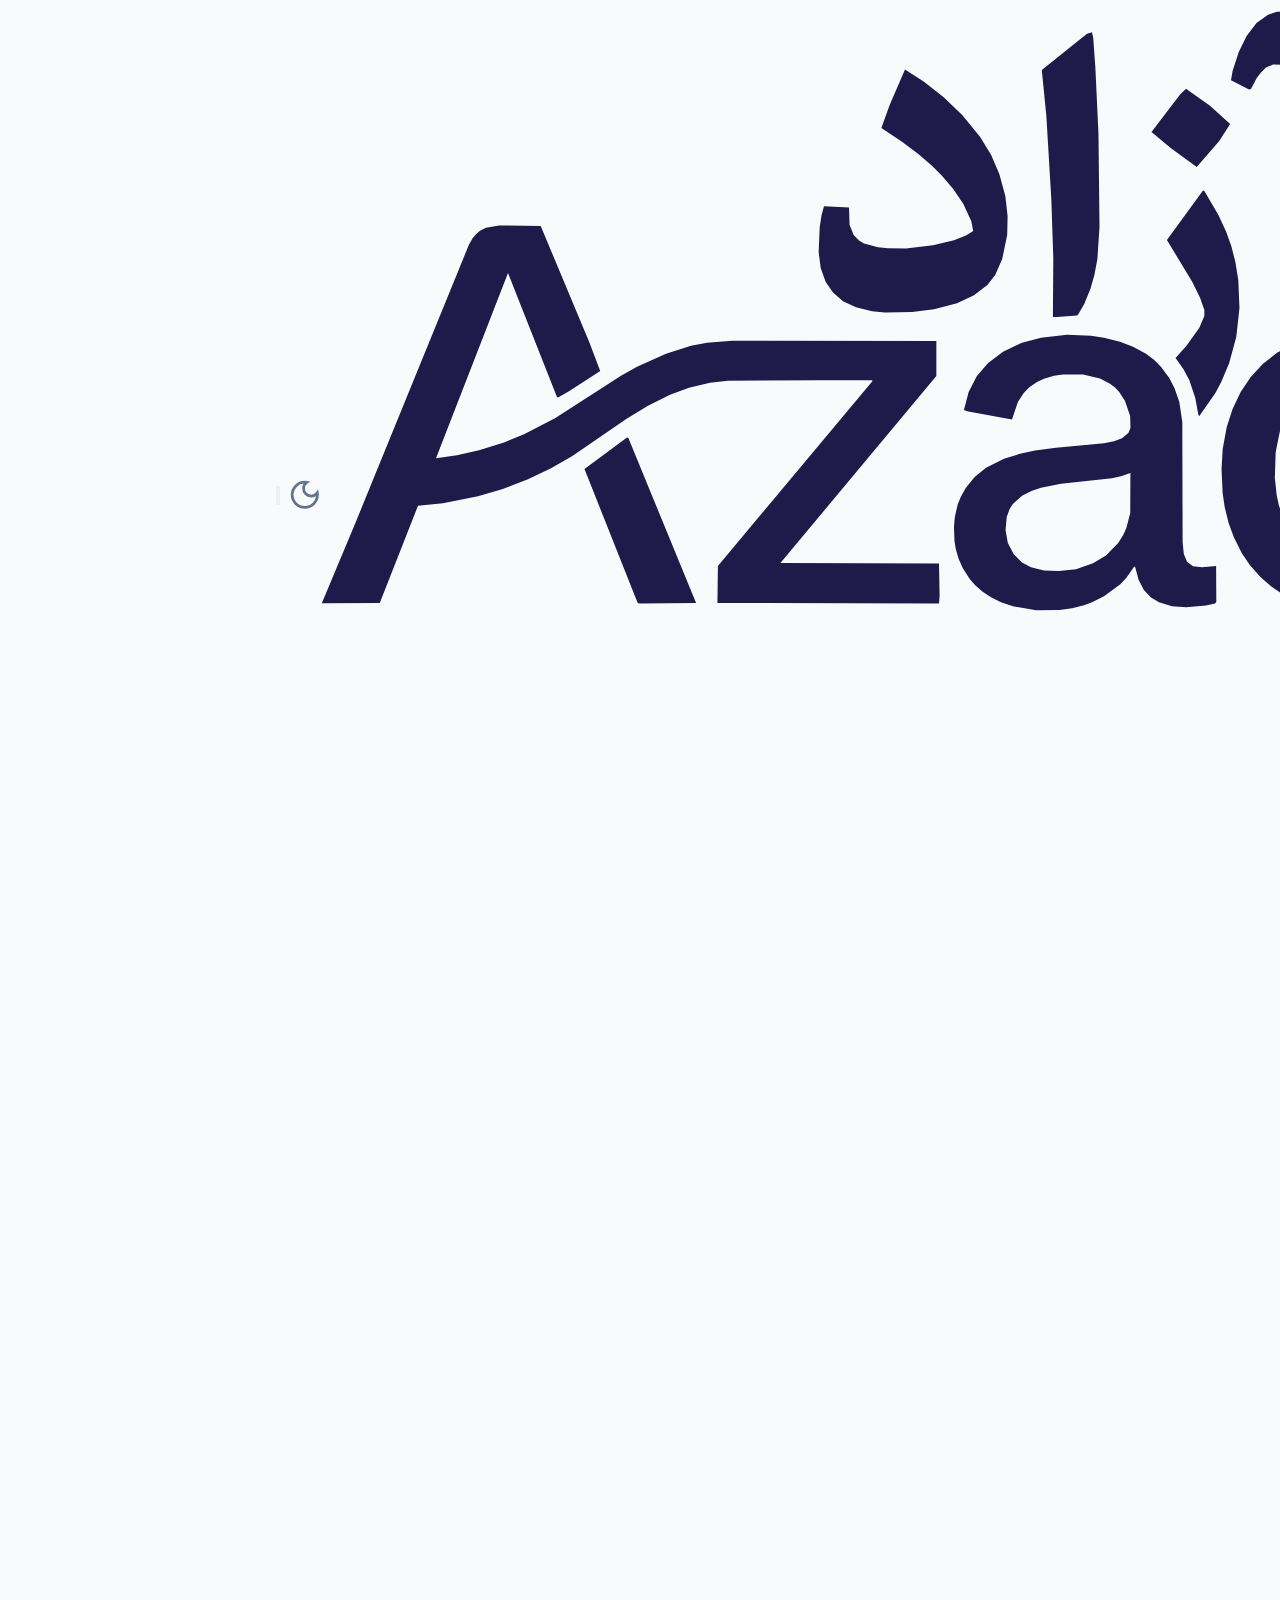
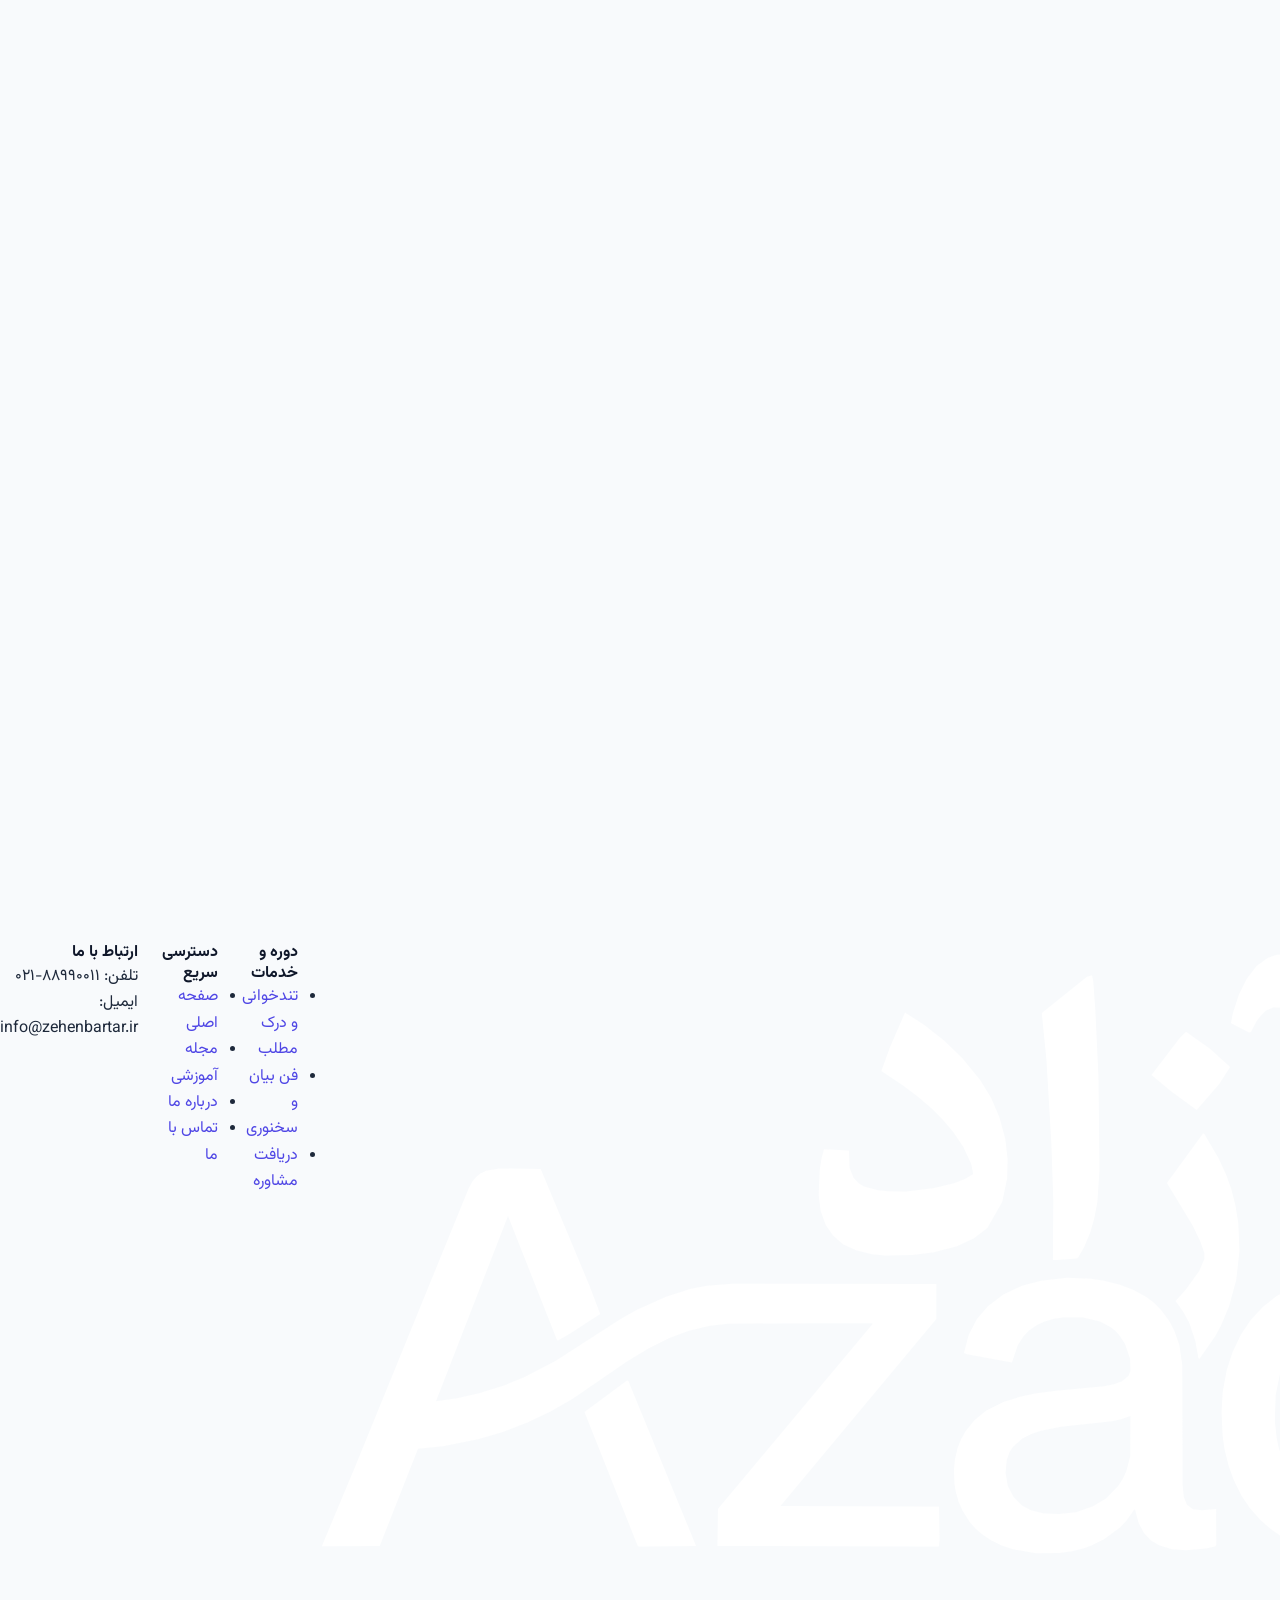
<file: terms.html>
<!DOCTYPE html>
<html lang="fa" dir="rtl">
<head>
  <meta charset="UTF-8">
  <meta name="viewport" content="width=device-width, initial-scale=1.0">
  <title>قوانین و مقررات | آکادمی ذهن آزاد</title>
  <meta name="description" content="شرایط و قوانین استفاده از خدمات و دوره‌های آموزشی آکادمی ذهن آزاد">
  
  <!-- Embedded CSS (HeroUI + Custom Styles) -->
  <style>
/**
 * HeroUI - Pure CSS Framework Components
 * A lightweight, dependency-free CSS framework for modern UI components
 * Version: 1.0.0
 */

/* ============================================
   CSS Variables & Theme Configuration
   ============================================ */
:root {
  /* Primary Colors */
  --hui-primary: #4f46e5;
  --hui-primary-hover: #4338ca;
  --hui-primary-light: #eef2ff;
  
  /* Secondary Colors */
  --hui-secondary: #64748b;
  --hui-secondary-hover: #475569;
  --hui-secondary-light: #f1f5f9;
  
  /* Accent Colors */
  --hui-accent: #8b5cf6;
  --hui-accent-hover: #7c3aed;
  --hui-accent-light: #f5f3ff;
  
  /* Success Colors */
  --hui-success: #10b981;
  --hui-success-hover: #059669;
  --hui-success-light: #ecfdf5;
  
  /* Warning Colors */
  --hui-warning: #f59e0b;
  --hui-warning-hover: #d97706;
  --hui-warning-light: #fffbeb;
  
  /* Danger Colors */
  --hui-danger: #ef4444;
  --hui-danger-hover: #dc2626;
  --hui-danger-light: #fef2f2;
  
  /* Neutral Colors */
  --hui-slate-50: #f8fafc;
  --hui-slate-100: #f1f5f9;
  --hui-slate-200: #e2e8f0;
  --hui-slate-300: #cbd5e1;
  --hui-slate-400: #94a3b8;
  --hui-slate-500: #64748b;
  --hui-slate-600: #475569;
  --hui-slate-700: #334155;
  --hui-slate-800: #1e293b;
  --hui-slate-900: #0f172a;
  --hui-slate-950: #020617;
  
  /* Dark Mode Colors */
  --hui-dark-bg: #0f172a;
  --hui-dark-surface: #1e293b;
  --hui-dark-border: #334155;
  
  /* Typography */
  --hui-font-family: 'Vazirmatn', -apple-system, BlinkMacSystemFont, sans-serif;
  --hui-font-size-xs: 0.75rem;
  --hui-font-size-sm: 0.875rem;
  --hui-font-size-base: 1rem;
  --hui-font-size-lg: 1.125rem;
  --hui-font-size-xl: 1.25rem;
  --hui-font-size-2xl: 1.5rem;
  --hui-font-size-3xl: 1.875rem;
  
  /* Spacing */
  --hui-spacing-xs: 0.25rem;
  --hui-spacing-sm: 0.5rem;
  --hui-spacing-md: 1rem;
  --hui-spacing-lg: 1.5rem;
  --hui-spacing-xl: 2rem;
  
  /* Border Radius */
  --hui-radius-sm: 0.25rem;
  --hui-radius-md: 0.375rem;
  --hui-radius-lg: 0.5rem;
  --hui-radius-xl: 0.75rem;
  --hui-radius-2xl: 1rem;
  --hui-radius-full: 9999px;
  
  /* Shadows */
  --hui-shadow-sm: 0 1px 2px 0 rgba(0, 0, 0, 0.05);
  --hui-shadow-md: 0 4px 6px -1px rgba(0, 0, 0, 0.1), 0 2px 4px -1px rgba(0, 0, 0, 0.06);
  --hui-shadow-lg: 0 10px 15px -3px rgba(0, 0, 0, 0.1), 0 4px 6px -2px rgba(0, 0, 0, 0.05);
  --hui-shadow-xl: 0 20px 25px -5px rgba(0, 0, 0, 0.1), 0 10px 10px -5px rgba(0, 0, 0, 0.04);
  
  /* Transitions */
  --hui-transition: all 0.2s ease-in-out;
  --hui-transition-slow: all 0.3s ease-in-out;
}

/* Dark Mode Variables */
.dark {
  --hui-primary: #6366f1;
  --hui-primary-hover: #818cf8;
  --hui-primary-light: #1e1b4b;
  
  --hui-secondary: #94a3b8;
  --hui-secondary-hover: #cbd5e1;
  --hui-secondary-light: #1e293b;
  
  --hui-accent: #a78bfa;
  --hui-accent-hover: #c4b5fd;
  --hui-accent-light: #2e1065;
  
  --hui-success: #34d399;
  --hui-success-hover: #6ee7b7;
  --hui-success-light: #064e3b;
  
  --hui-warning: #fbbf24;
  --hui-warning-hover: #fcd34d;
  --hui-warning-light: #451a03;
  
  --hui-danger: #f87171;
  --hui-danger-hover: #fca5a5;
  --hui-danger-light: #450a0a;
  
  --hui-slate-50: #0f172a;
  --hui-slate-100: #1e293b;
  --hui-slate-200: #334155;
  --hui-slate-300: #475569;
  --hui-slate-400: #64748b;
  --hui-slate-500: #94a3b8;
  --hui-slate-600: #cbd5e1;
  --hui-slate-700: #e2e8f0;
  --hui-slate-800: #f1f5f9;
  --hui-slate-900: #f8fafc;
}

/* ============================================
   Base Styles & Reset
   ============================================ */
*, *::before, *::after {
  box-sizing: border-box;
  margin: 0;
  padding: 0;
}

html {
  font-size: 16px;
  line-height: 1.5;
  -webkit-text-size-adjust: 100%;
}

body {
  font-family: var(--hui-font-family);
  background-color: var(--hui-slate-50);
  color: var(--hui-slate-800);
  direction: rtl;
}

/* ============================================
   Buttons
   ============================================ */
.hui-btn {
  display: inline-flex;
  align-items: center;
  justify-content: center;
  gap: var(--hui-spacing-sm);
  padding: var(--hui-spacing-sm) var(--hui-spacing-md);
  font-family: var(--hui-font-family);
  font-size: var(--hui-font-size-sm);
  font-weight: 600;
  line-height: 1.5;
  text-decoration: none;
  border: none;
  border-radius: var(--hui-radius-md);
  cursor: pointer;
  transition: var(--hui-transition);
  white-space: nowrap;
}

.hui-btn:focus {
  outline: 2px solid var(--hui-primary);
  outline-offset: 2px;
}

.hui-btn:disabled {
  opacity: 0.6;
  cursor: not-allowed;
}

/* Button Sizes */
.hui-btn--xs {
  padding: var(--hui-spacing-xs) var(--hui-spacing-sm);
  font-size: var(--hui-font-size-xs);
}

.hui-btn--sm {
  padding: var(--hui-spacing-sm) var(--hui-spacing-md);
  font-size: var(--hui-font-size-xs);
}

.hui-btn--md {
  padding: var(--hui-spacing-sm) var(--hui-spacing-lg);
  font-size: var(--hui-font-size-sm);
}

.hui-btn--lg {
  padding: var(--hui-spacing-md) var(--hui-spacing-xl);
  font-size: var(--hui-font-size-base);
}

.hui-btn--xl {
  padding: var(--hui-spacing-lg) var(--hui-spacing-xl);
  font-size: var(--hui-font-size-lg);
}

/* Button Variants */
.hui-btn--primary {
  background-color: var(--hui-primary);
  color: white;
}

.hui-btn--primary:hover:not(:disabled) {
  background-color: var(--hui-primary-hover);
}

.hui-btn--secondary {
  background-color: var(--hui-secondary);
  color: white;
}

.hui-btn--secondary:hover:not(:disabled) {
  background-color: var(--hui-secondary-hover);
}

.hui-btn--accent {
  background-color: var(--hui-accent);
  color: white;
}

.hui-btn--accent:hover:not(:disabled) {
  background-color: var(--hui-accent-hover);
}

.hui-btn--success {
  background-color: var(--hui-success);
  color: white;
}

.hui-btn--success:hover:not(:disabled) {
  background-color: var(--hui-success-hover);
}

.hui-btn--warning {
  background-color: var(--hui-warning);
  color: white;
}

.hui-btn--warning:hover:not(:disabled) {
  background-color: var(--hui-warning-hover);
}

.hui-btn--danger {
  background-color: var(--hui-danger);
  color: white;
}

.hui-btn--danger:hover:not(:disabled) {
  background-color: var(--hui-danger-hover);
}

.hui-btn--outline {
  background-color: transparent;
  border: 2px solid var(--hui-primary);
  color: var(--hui-primary);
}

.hui-btn--outline:hover:not(:disabled) {
  background-color: var(--hui-primary);
  color: white;
}

.hui-btn--ghost {
  background-color: transparent;
  color: var(--hui-primary);
}

.hui-btn--ghost:hover:not(:disabled) {
  background-color: var(--hui-primary-light);
}

/* Button Full Width */
.hui-btn--full {
  width: 100%;
}

/* ============================================
   Badges
   ============================================ */
.hui-badge {
  display: inline-flex;
  align-items: center;
  justify-content: center;
  padding: var(--hui-spacing-xs) var(--hui-spacing-sm);
  font-family: var(--hui-font-family);
  font-size: var(--hui-font-size-xs);
  font-weight: 600;
  line-height: 1;
  border-radius: var(--hui-radius-full);
  white-space: nowrap;
}

.hui-badge--default {
  background-color: var(--hui-slate-100);
  color: var(--hui-slate-700);
}

.hui-badge--primary {
  background-color: var(--hui-primary-light);
  color: var(--hui-primary);
}

.hui-badge--secondary {
  background-color: var(--hui-secondary-light);
  color: var(--hui-secondary);
}

.hui-badge--accent {
  background-color: var(--hui-accent-light);
  color: var(--hui-accent);
}

.hui-badge--success {
  background-color: var(--hui-success-light);
  color: var(--hui-success);
}

.hui-badge--warning {
  background-color: var(--hui-warning-light);
  color: var(--hui-warning);
}

.hui-badge--danger {
  background-color: var(--hui-danger-light);
  color: var(--hui-danger);
}

/* ============================================
   Chips
   ============================================ */
.hui-chip {
  display: inline-flex;
  align-items: center;
  gap: var(--hui-spacing-xs);
  padding: var(--hui-spacing-xs) var(--hui-spacing-sm);
  font-family: var(--hui-font-family);
  font-size: var(--hui-font-size-xs);
  font-weight: 500;
  line-height: 1;
  border-radius: var(--hui-radius-full);
  border: 1px solid transparent;
}

.hui-chip--solid {
  background-color: var(--hui-primary);
  color: white;
}

.hui-chip--soft {
  background-color: var(--hui-primary-light);
  color: var(--hui-primary);
}

.hui-chip--outline {
  background-color: transparent;
  border-color: var(--hui-primary);
  color: var(--hui-primary);
}

.hui-chip--accent {
  background-color: var(--hui-accent-light);
  color: var(--hui-accent);
}

.hui-chip--success {
  background-color: var(--hui-success-light);
  color: var(--hui-success);
}

/* ============================================
   Cards
   ============================================ */
.hui-card {
  display: flex;
  flex-direction: column;
  padding: var(--hui-spacing-lg);
  background-color: white;
  border: 1px solid var(--hui-slate-200);
  border-radius: var(--hui-radius-xl);
  box-shadow: var(--hui-shadow-sm);
  transition: var(--hui-transition);
}

.dark .hui-card {
  background-color: var(--hui-dark-surface);
  border-color: var(--hui-dark-border);
}

.hui-card--interactive {
  cursor: pointer;
}

.hui-card--interactive:hover {
  box-shadow: var(--hui-shadow-lg);
  transform: translateY(-2px);
}

.hui-card--elevated {
  box-shadow: var(--hui-shadow-md);
}

.hui-card--outlined {
  background-color: transparent;
  border-width: 2px;
}

/* ============================================
   Input Groups
   ============================================ */
.hui-input-group {
  display: inline-flex;
  align-items: stretch;
  background-color: white;
  border: 1px solid var(--hui-slate-300);
  border-radius: var(--hui-radius-md);
  overflow: hidden;
  transition: var(--hui-transition);
}

.dark .hui-input-group {
  background-color: var(--hui-dark-surface);
  border-color: var(--hui-dark-border);
}

.hui-input-group:focus-within {
  border-color: var(--hui-primary);
  box-shadow: 0 0 0 3px var(--hui-primary-light);
}

.hui-input-group__input {
  flex: 1;
  min-width: 0;
  padding: var(--hui-spacing-sm) var(--hui-spacing-md);
  font-family: var(--hui-font-family);
  font-size: var(--hui-font-size-sm);
  border: none;
  background-color: transparent;
  color: var(--hui-slate-800);
  outline: none;
}

.dark .hui-input-group__input {
  color: var(--hui-slate-200);
}

.hui-input-group__input::placeholder {
  color: var(--hui-slate-400);
}

.hui-input-group__prefix,
.hui-input-group__suffix {
  display: inline-flex;
  align-items: center;
  padding: 0 var(--hui-spacing-sm);
  background-color: var(--hui-slate-100);
  color: var(--hui-slate-500);
  font-size: var(--hui-font-size-sm);
  border: none;
}

.dark .hui-input-group__prefix,
.dark .hui-input-group__suffix {
  background-color: var(--hui-slate-700);
  color: var(--hui-slate-400);
}

/* ============================================
   Labels
   ============================================ */
.hui-label {
  display: block;
  font-family: var(--hui-font-family);
  font-size: var(--hui-font-size-sm);
  font-weight: 500;
  color: var(--hui-slate-700);
  margin-bottom: var(--hui-spacing-xs);
}

.dark .hui-label {
  color: var(--hui-slate-300);
}

/* ============================================
   Dropdown Menus
   ============================================ */
.hui-dropdown-menu {
  display: flex;
  flex-direction: column;
  min-width: 12rem;
  padding: var(--hui-spacing-sm);
  background-color: white;
  border: 1px solid var(--hui-slate-200);
  border-radius: var(--hui-radius-lg);
  box-shadow: var(--hui-shadow-lg);
}

.dark .hui-dropdown-menu {
  background-color: var(--hui-dark-surface);
  border-color: var(--hui-dark-border);
}

.hui-menu-item {
  display: flex;
  align-items: center;
  gap: var(--hui-spacing-sm);
  padding: var(--hui-spacing-sm) var(--hui-spacing-md);
  font-family: var(--hui-font-family);
  font-size: var(--hui-font-size-sm);
  color: var(--hui-slate-700);
  text-decoration: none;
  border-radius: var(--hui-radius-md);
  transition: var(--hui-transition);
}

.dark .hui-menu-item {
  color: var(--hui-slate-300);
}

.hui-menu-item:hover {
  background-color: var(--hui-slate-100);
  color: var(--hui-slate-900);
}

.dark .hui-menu-item:hover {
  background-color: var(--hui-slate-700);
  color: white;
}

.hui-menu-item--active {
  background-color: var(--hui-primary-light);
  color: var(--hui-primary);
}

.dark .hui-menu-item--active {
  background-color: var(--hui-primary);
  color: white;
}

.hui-menu-divider {
  height: 1px;
  margin: var(--hui-spacing-sm) 0;
  background-color: var(--hui-slate-200);
}

.dark .hui-menu-divider {
  background-color: var(--hui-slate-700);
}

/* ============================================
   Drawers (Mobile Navigation)
   ============================================ */
.hui-drawer-backdrop {
  position: fixed;
  inset: 0;
  background-color: rgba(0, 0, 0, 0.5);
  z-index: 9999;
  opacity: 0;
  visibility: hidden;
  transition: var(--hui-transition-slow);
}

.hui-drawer-backdrop--open {
  opacity: 1;
  visibility: visible;
}

.hui-drawer-backdrop--opaque {
  background-color: rgba(0, 0, 0, 0.7);
}

.hui-drawer-content {
  position: absolute;
  inset: 0;
  display: flex;
}

.hui-drawer-content--left {
  justify-content: flex-start;
}

.hui-drawer-content--right {
  justify-content: flex-end;
}

.hui-drawer {
  display: flex;
  flex-direction: column;
  width: 18rem;
  max-width: 85vw;
  height: 100%;
  background-color: white;
  box-shadow: var(--hui-shadow-xl);
  transform: translateX(100%);
  transition: transform 0.3s ease-in-out;
}

.dark .hui-drawer {
  background-color: var(--hui-dark-surface);
}

.hui-drawer-content--left .hui-drawer {
  transform: translateX(-100%);
}

.hui-drawer-backdrop--open .hui-drawer {
  transform: translateX(0);
}

.hui-drawer__header {
  display: flex;
  align-items: center;
  justify-content: space-between;
  padding: var(--hui-spacing-md) var(--hui-spacing-lg);
  border-bottom: 1px solid var(--hui-slate-200);
}

.dark .hui-drawer__header {
  border-color: var(--hui-slate-700);
}

.hui-drawer__heading {
  font-family: var(--hui-font-family);
  font-size: var(--hui-font-size-lg);
  font-weight: 700;
  color: var(--hui-slate-900);
}

.dark .hui-drawer__heading {
  color: white;
}

.hui-drawer__body {
  flex: 1;
  overflow-y: auto;
  padding: var(--hui-spacing-lg);
}

.hui-drawer__footer {
  padding: var(--hui-spacing-md) var(--hui-spacing-lg);
  border-top: 1px solid var(--hui-slate-200);
}

.dark .hui-drawer__footer {
  border-color: var(--hui-slate-700);
}

/* ============================================
   Close Buttons
   ============================================ */
.hui-close-btn {
  display: inline-flex;
  align-items: center;
  justify-content: center;
  width: 2.5rem;
  height: 2.5rem;
  padding: 0;
  background-color: transparent;
  border: none;
  border-radius: var(--hui-radius-md);
  color: var(--hui-slate-500);
  cursor: pointer;
  transition: var(--hui-transition);
}

.hui-close-btn:hover {
  background-color: var(--hui-slate-100);
  color: var(--hui-slate-700);
}

.dark .hui-close-btn:hover {
  background-color: var(--hui-slate-700);
  color: white;
}

/* ============================================
   Toast Notifications
   ============================================ */
.hui-toast-region {
  position: fixed;
  z-index: 10000;
  display: flex;
  flex-direction: column;
  gap: var(--hui-spacing-sm);
  max-width: 24rem;
  pointer-events: none;
}

.hui-toast-region--top-left {
  top: var(--hui-spacing-lg);
  left: var(--hui-spacing-lg);
}

.hui-toast-region--top-right {
  top: var(--hui-spacing-lg);
  right: var(--hui-spacing-lg);
}

.hui-toast-region--bottom-left {
  bottom: var(--hui-spacing-lg);
  left: var(--hui-spacing-lg);
}

.hui-toast-region--bottom-right,
.hui-toast-region--bottom-end {
  bottom: var(--hui-spacing-lg);
  right: var(--hui-spacing-lg);
}

.hui-toast {
  display: flex;
  flex-direction: column;
  gap: var(--hui-spacing-xs);
  padding: var(--hui-spacing-md) var(--hui-spacing-lg);
  background-color: white;
  border: 1px solid var(--hui-slate-200);
  border-radius: var(--hui-radius-lg);
  box-shadow: var(--hui-shadow-lg);
  pointer-events: auto;
  animation: hui-toast-slide-in 0.3s ease-out;
}

.dark .hui-toast {
  background-color: var(--hui-dark-surface);
  border-color: var(--hui-dark-border);
}

@keyframes hui-toast-slide-in {
  from {
    transform: translateX(100%);
    opacity: 0;
  }
  to {
    transform: translateX(0);
    opacity: 1;
  }
}

.hui-toast--closing {
  animation: hui-toast-slide-out 0.3s ease-in forwards;
}

@keyframes hui-toast-slide-out {
  from {
    transform: translateX(0);
    opacity: 1;
  }
  to {
    transform: translateX(100%);
    opacity: 0;
  }
}

.hui-toast__header {
  display: flex;
  align-items: center;
  gap: var(--hui-spacing-sm);
}

.hui-toast__icon {
  flex-shrink: 0;
  width: 1.25rem;
  height: 1.25rem;
}

.hui-toast__title {
  font-family: var(--hui-font-family);
  font-size: var(--hui-font-size-sm);
  font-weight: 600;
  color: var(--hui-slate-900);
}

.dark .hui-toast__title {
  color: white;
}

.hui-toast__description {
  font-family: var(--hui-font-family);
  font-size: var(--hui-font-size-xs);
  color: var(--hui-slate-600);
  line-height: 1.4;
}

.dark .hui-toast__description {
  color: var(--hui-slate-400);
}

.hui-toast--success {
  border-left: 4px solid var(--hui-success);
}

.hui-toast--success .hui-toast__icon {
  color: var(--hui-success);
}

.hui-toast--error,
.hui-toast--danger {
  border-left: 4px solid var(--hui-danger);
}

.hui-toast--error .hui-toast__icon,
.hui-toast--danger .hui-toast__icon {
  color: var(--hui-danger);
}

.hui-toast--warning {
  border-left: 4px solid var(--hui-warning);
}

.hui-toast--warning .hui-toast__icon {
  color: var(--hui-warning);
}

.hui-toast--info {
  border-left: 4px solid var(--hui-primary);
}

.hui-toast--info .hui-toast__icon {
  color: var(--hui-primary);
}

/* ============================================
   Surfaces
   ============================================ */
.hui-surface {
  padding: var(--hui-spacing-xl);
  background-color: white;
  border: 1px solid var(--hui-slate-200);
  border-radius: var(--hui-radius-xl);
  box-shadow: var(--hui-shadow-md);
}

.dark .hui-surface {
  background-color: var(--hui-dark-surface);
  border-color: var(--hui-dark-border);
}

.hui-surface--primary {
  background-color: var(--hui-primary-light);
  border-color: var(--hui-primary);
}

.hui-surface--secondary {
  background-color: var(--hui-secondary-light);
  border-color: var(--hui-secondary);
}

.hui-surface--accent {
  background-color: var(--hui-accent-light);
  border-color: var(--hui-accent);
}

.hui-surface--success {
  background-color: var(--hui-success-light);
  border-color: var(--hui-success);
}

/* ============================================
   Avatars
   ============================================ */
.hui-avatar {
  display: inline-flex;
  align-items: center;
  justify-content: center;
  width: 2.5rem;
  height: 2.5rem;
  border-radius: var(--hui-radius-full);
  background-color: var(--hui-primary-light);
  color: var(--hui-primary);
  font-family: var(--hui-font-family);
  font-size: var(--hui-font-size-sm);
  font-weight: 600;
  overflow: hidden;
}

.hui-avatar--sm {
  width: 2rem;
  height: 2rem;
  font-size: var(--hui-font-size-xs);
}

.hui-avatar--lg {
  width: 3rem;
  height: 3rem;
  font-size: var(--hui-font-size-base);
}

.hui-avatar--xl {
  width: 4rem;
  height: 4rem;
  font-size: var(--hui-font-size-lg);
}

.hui-avatar img {
  width: 100%;
  height: 100%;
  object-fit: cover;
}

/* ============================================
   Progress Bars
   ============================================ */
.hui-progress {
  width: 100%;
  height: 0.5rem;
  background-color: var(--hui-slate-200);
  border-radius: var(--hui-radius-full);
  overflow: hidden;
}

.dark .hui-progress {
  background-color: var(--hui-slate-700);
}

.hui-progress__bar {
  height: 100%;
  background-color: var(--hui-primary);
  border-radius: var(--hui-radius-full);
  transition: width 0.3s ease-in-out;
}

.hui-progress__bar--success {
  background-color: var(--hui-success);
}

.hui-progress__bar--warning {
  background-color: var(--hui-warning);
}

.hui-progress__bar--danger {
  background-color: var(--hui-danger);
}

/* ============================================
   Utility Classes
   ============================================ */
.hui-hidden {
  display: none !important;
}

.hui-visible {
  display: block !important;
}

.hui-text-center {
  text-align: center;
}

.hui-text-right {
  text-align: right;
}

.hui-text-left {
  text-align: left;
}

.hui-mt-1 { margin-top: var(--hui-spacing-xs); }
.hui-mt-2 { margin-top: var(--hui-spacing-sm); }
.hui-mt-3 { margin-top: var(--hui-spacing-md); }
.hui-mt-4 { margin-top: var(--hui-spacing-lg); }
.hui-mt-5 { margin-top: var(--hui-spacing-xl); }

.hui-mb-1 { margin-bottom: var(--hui-spacing-xs); }
.hui-mb-2 { margin-bottom: var(--hui-spacing-sm); }
.hui-mb-3 { margin-bottom: var(--hui-spacing-md); }
.hui-mb-4 { margin-bottom: var(--hui-spacing-lg); }
.hui-mb-5 { margin-bottom: var(--hui-spacing-xl); }

.hui-p-1 { padding: var(--hui-spacing-xs); }
.hui-p-2 { padding: var(--hui-spacing-sm); }
.hui-p-3 { padding: var(--hui-spacing-md); }
.hui-p-4 { padding: var(--hui-spacing-lg); }
.hui-p-5 { padding: var(--hui-spacing-xl); }

/* ============================================
   Responsive Utilities
   ============================================ */
@media (max-width: 640px) {
  .hui-sm-hidden {
    display: none !important;
  }
}

@media (min-width: 641px) and (max-width: 1024px) {
  .hui-md-hidden {
    display: none !important;
  }
}

@media (min-width: 1025px) {
  .hui-lg-hidden {
    display: none !important;
  }
}


/**
 * Azadmind Academy - Custom Styles
 * Pure CSS (No Framework Dependencies)
 * Version: 2.0.0
 */

/* Import Vazirmatn Font */
@import url('https://fonts.googleapis.com/css2?family=Vazirmatn:wght@100..900&display=swap');

/* CSS Variables */
:root {
  --brand-primary: #4f46e5;
  --brand-primary-hover: #4338ca;
  --brand-primary-light: #eef2ff;
  --brand-accent: #8b5cf6;
  --brand-success: #10b981;
  --brand-warning: #f59e0b;
  --brand-danger: #ef4444;
  --slate-50: #f8fafc;
  --slate-100: #f1f5f9;
  --slate-200: #e2e8f0;
  --slate-300: #cbd5e1;
  --slate-400: #94a3b8;
  --slate-500: #64748b;
  --slate-600: #475569;
  --slate-700: #334155;
  --slate-800: #1e293b;
  --slate-900: #0f172a;
  --slate-950: #020617;
  --font-sans: 'Vazirmatn', sans-serif;
  --spacing-xs: 0.25rem;
  --spacing-sm: 0.5rem;
  --spacing-md: 1rem;
  --spacing-lg: 1.5rem;
  --spacing-xl: 2rem;
  --radius-sm: 0.25rem;
  --radius-md: 0.375rem;
  --radius-lg: 0.5rem;
  --radius-xl: 0.75rem;
  --radius-2xl: 1rem;
  --radius-full: 9999px;
  --shadow-sm: 0 1px 2px 0 rgba(0, 0, 0, 0.05);
  --shadow-md: 0 4px 6px -1px rgba(0, 0, 0, 0.1);
  --shadow-lg: 0 10px 15px -3px rgba(0, 0, 0, 0.1);
  --shadow-xl: 0 20px 25px -5px rgba(0, 0, 0, 0.1);
}

.dark {
  --slate-50: #0f172a;
  --slate-100: #1e293b;
  --slate-200: #334155;
  --slate-300: #475569;
  --slate-400: #64748b;
  --slate-500: #94a3b8;
  --slate-600: #cbd5e1;
  --slate-700: #e2e8f0;
  --slate-800: #f1f5f9;
  --slate-900: #f8fafc;
}

/* Base Reset */
*, *::before, *::after { box-sizing: border-box; margin: 0; padding: 0; }
html { font-size: 16px; line-height: 1.5; scroll-behavior: smooth; }
body { font-family: var(--font-sans); background: var(--slate-50); color: var(--slate-800); direction: rtl; line-height: 1.65; overflow-x: hidden; -webkit-font-smoothing: antialiased; }
h1, h2, h3, h4, h5, h6 { font-weight: 700; line-height: 1.3; color: var(--slate-900); }
.dark h1, .dark h2, .dark h3, .dark h4, .dark h5, .dark h6 { color: #fff; }
p { margin-bottom: var(--spacing-md); }
a { color: var(--brand-primary); text-decoration: none; transition: color 0.2s; }
a:hover { color: var(--brand-primary-hover); }
.num-fa { font-feature-settings: "ss01"; font-variant-numeric: tabular-nums; }
:focus-visible { outline: 2px solid var(--brand-primary); outline-offset: 2px; }

/* Container */
.container { max-width: 80rem; margin: 0 auto; padding: 0 var(--spacing-md); }
@media (min-width: 640px) { .container { padding: 0 var(--spacing-lg); } }
@media (min-width: 1024px) { .container { padding: 0 var(--spacing-xl); } }

/* Grid System */
.grid { display: grid; gap: var(--spacing-lg); }
.grid-cols-1 { grid-template-columns: repeat(1, 1fr); }
.grid-cols-2 { grid-template-columns: repeat(2, 1fr); }
.grid-cols-3 { grid-template-columns: repeat(3, 1fr); }
.grid-cols-4 { grid-template-columns: repeat(4, 1fr); }
@media (min-width: 640px) { .sm\:grid-cols-2 { grid-template-columns: repeat(2, 1fr); } .sm\:grid-cols-3 { grid-template-columns: repeat(3, 1fr); } }
@media (min-width: 768px) { .md\:grid-cols-2 { grid-template-columns: repeat(2, 1fr); } .md\:grid-cols-3 { grid-template-columns: repeat(3, 1fr); } .md\:grid-cols-4 { grid-template-columns: repeat(4, 1fr); } }
@media (min-width: 1024px) { .lg\:grid-cols-3 { grid-template-columns: repeat(3, 1fr); } .lg\:grid-cols-4 { grid-template-columns: repeat(4, 1fr); } .lg\:grid-cols-5 { grid-template-columns: repeat(5, 1fr); } }

/* Flexbox */
.flex { display: flex; } .flex-col { flex-direction: column; } .items-center { align-items: center; } .justify-center { justify-content: center; } .justify-between { justify-content: space-between; }
.gap-1 { gap: var(--spacing-xs); } .gap-2 { gap: var(--spacing-sm); } .gap-3 { gap: var(--spacing-md); } .gap-4 { gap: var(--spacing-lg); }

/* Header */
.site-header { position: sticky; top: 0; z-index: 50; background: rgba(255,255,255,0.9); backdrop-filter: blur(8px); border-bottom: 1px solid var(--slate-200); transition: all 0.3s; }
.dark .site-header { background: rgba(15,23,42,0.9); border-bottom-color: var(--slate-800); }
.header-inner { display: flex; align-items: center; justify-content: space-between; height: 4rem; gap: var(--spacing-md); }
.logo img { height: 2.25rem; width: auto; object-fit: contain; transition: transform 0.2s; }
.logo:hover img { transform: scale(1.05); }
.nav-desktop { display: none; align-items: center; gap: var(--spacing-xs); }
@media (min-width: 1024px) { .nav-desktop { display: flex; position: absolute; left: 50%; transform: translateX(-50%); } }
.nav-link { display: inline-block; padding: var(--spacing-sm) var(--spacing-md); font-size: 0.875rem; font-weight: 500; color: var(--slate-600); border-radius: var(--radius-md); transition: all 0.2s; }
.dark .nav-link { color: var(--slate-300); }
.nav-link:hover { background: var(--slate-100); color: var(--slate-900); }
.dark .nav-link:hover { background: var(--slate-800); color: #fff; }
.nav-link.active { color: var(--brand-primary); background: var(--brand-primary-light); font-weight: 700; }
.mobile-menu-btn { display: flex; align-items: center; justify-content: center; padding: var(--spacing-sm); background: transparent; border: none; border-radius: var(--radius-md); color: var(--slate-700); cursor: pointer; }
.dark .mobile-menu-btn { color: var(--slate-200); }
.mobile-menu-btn:hover { background: var(--slate-100); }
.dark .mobile-menu-btn:hover { background: var(--slate-800); }
@media (min-width: 1024px) { .mobile-menu-btn { display: none; } }
.header-actions { display: flex; align-items: center; gap: var(--spacing-sm); }
.theme-toggle-btn { display: inline-flex; align-items: center; justify-content: center; width: 2.5rem; height: 2.5rem; padding: 0; background: transparent; border: none; border-radius: var(--radius-md); color: var(--slate-500); cursor: pointer; }
.theme-toggle-btn:hover { background: var(--slate-100); color: var(--slate-700); }
.dark .theme-toggle-btn:hover { background: var(--slate-700); color: #fff; }

/* Footer */
.site-footer { background: var(--slate-950); color: var(--slate-400); padding: var(--spacing-xl) 0; border-top: 2px solid var(--brand-primary); }
.footer-grid { display: grid; gap: var(--spacing-xl); padding-bottom: var(--spacing-xl); border-bottom: 1px solid var(--slate-800); }
@media (min-width: 768px) { .footer-grid { grid-template-columns: repeat(2, 1fr); } }
@media (min-width: 1024px) { .footer-grid { grid-template-columns: repeat(5, 1fr); } }
.footer-brand { grid-column: span 2; }
.footer-heading { color: #fff; font-size: 0.875rem; font-weight: 600; margin-bottom: var(--spacing-sm); }
.footer-links { list-style: none; display: flex; flex-direction: column; gap: var(--spacing-sm); }
.footer-link { font-size: 0.75rem; color: var(--slate-400); transition: color 0.2s; }
.footer-link:hover { color: #fff; }
.footer-bottom { display: flex; flex-direction: column; align-items: center; justify-content: space-between; gap: var(--spacing-md); padding-top: var(--spacing-lg); font-size: 0.6875rem; color: var(--slate-500); }
@media (min-width: 768px) { .footer-bottom { flex-direction: row; } }
.footer-bottom-links { display: flex; gap: var(--spacing-lg); }
.footer-bottom-link { color: var(--slate-500); transition: color 0.2s; }
.footer-bottom-link:hover { color: var(--slate-300); }

/* Hero Section */
.hero-section { padding: var(--spacing-xl) 0; border-bottom: 1px solid var(--slate-200); background: #fff; }
.dark .hero-section { background: var(--slate-900); border-bottom-color: var(--slate-800); }
.hero-content { max-width: 48rem; margin: 0 auto; text-align: center; display: flex; flex-direction: column; align-items: center; gap: var(--spacing-lg); }
.hero-title { font-size: 1.875rem; font-weight: 900; color: var(--brand-primary); letter-spacing: -0.025em; }
@media (min-width: 640px) { .hero-title { font-size: 2.25rem; } }
@media (min-width: 1024px) { .hero-title { font-size: 3rem; } }
.hero-subtitle { font-size: 1.25rem; font-weight: 700; color: var(--slate-800); }
.dark .hero-subtitle { color: var(--slate-100); }
@media (min-width: 640px) { .hero-subtitle { font-size: 1.5rem; } }
.hero-description { font-size: 0.875rem; color: var(--slate-600); line-height: 1.75; max-width: 42rem; }
.dark .hero-description { color: var(--slate-300); }
@media (min-width: 640px) { .hero-description { font-size: 1rem; } }
.feature-checkpoints { display: grid; grid-template-columns: 1fr; gap: var(--spacing-sm); padding-top: var(--spacing-lg); border-top: 1px solid var(--slate-100); width: 100%; max-width: 42rem; text-align: right; font-size: 0.875rem; font-weight: 500; color: var(--slate-700); }
.dark .feature-checkpoints { border-top-color: var(--slate-800); color: var(--slate-300); }
@media (min-width: 640px) { .feature-checkpoints { grid-template-columns: repeat(2, 1fr); } }
.checkpoint-item { display: flex; align-items: center; gap: var(--spacing-sm); }
.checkpoint-icon { width: 1rem; height: 1rem; color: var(--brand-success); flex-shrink: 0; }

/* Stats Bar */
.stats-bar { padding: var(--spacing-lg); background: var(--slate-100); border: 1px solid var(--slate-300); border-radius: var(--radius-2xl); box-shadow: var(--shadow-xl); display: grid; grid-template-columns: 1fr; gap: var(--spacing-xl); text-align: center; }
.dark .stats-bar { background: var(--slate-800); border-color: var(--slate-800); }
@media (min-width: 640px) { .stats-bar { grid-template-columns: repeat(2, 1fr); } }
@media (min-width: 1024px) { .stats-bar { grid-template-columns: repeat(4, 1fr); } }
.stat-item { display: flex; flex-direction: column; align-items: center; gap: var(--spacing-sm); }
.stat-value { font-size: 1.875rem; font-weight: 800; color: var(--brand-primary); }
@media (min-width: 640px) { .stat-value { font-size: 2.25rem; } }
.stat-label { font-size: 0.875rem; font-weight: 500; color: var(--slate-800); }
.dark .stat-label { color: var(--slate-200); }
@media (min-width: 640px) { .stat-label { font-size: 1rem; } }

/* Course Cards */
.courses-section { padding: var(--spacing-xl) 0; }
.section-heading { font-size: 1.5rem; font-weight: 900; color: var(--slate-900); padding-bottom: var(--spacing-md); border-bottom: 1px solid var(--slate-200); margin-bottom: var(--spacing-lg); }
.dark .section-heading { color: #fff; border-bottom-color: var(--slate-800); }
.course-card { display: flex; flex-direction: column; background: #fff; border: 1px solid var(--slate-200); border-radius: var(--radius-xl); box-shadow: var(--shadow-sm); overflow: hidden; transition: all 0.3s; }
.dark .course-card { background: var(--slate-900); border-color: var(--slate-800); }
.course-card:hover { box-shadow: var(--shadow-xl); transform: translateY(-4px); }
.course-image { width: 100%; height: 14rem; overflow: hidden; position: relative; }
@media (min-width: 640px) { .course-image { height: 16rem; } }
.course-image img { width: 100%; height: 100%; object-fit: cover; transition: transform 0.5s; }
.course-card:hover .course-image img { transform: scale(1.1); }
.course-badge { position: absolute; top: var(--spacing-sm); right: var(--spacing-sm); }
.course-content { padding: var(--spacing-lg); display: flex; flex-direction: column; flex: 1; gap: var(--spacing-lg); }
.course-title { font-size: 1.25rem; font-weight: 700; color: var(--slate-900); }
.dark .course-title { color: #fff; }
@media (min-width: 640px) { .course-title { font-size: 1.5rem; } }
.course-description { font-size: 0.875rem; color: var(--slate-600); line-height: 1.75; }
.dark .course-description { color: var(--slate-300); }
.course-features { list-style: none; display: flex; flex-direction: column; gap: var(--spacing-sm); padding-top: var(--spacing-md); border-top: 1px solid var(--slate-100); }
.dark .course-features { border-top-color: var(--slate-800); }
.course-feature { display: flex; align-items: flex-start; gap: var(--spacing-sm); font-size: 0.875rem; font-weight: 500; color: var(--slate-700); }
.dark .course-feature { color: var(--slate-300); }
@media (min-width: 640px) { .course-feature { font-size: 0.875rem; } }
.course-feature-icon { width: 1rem; height: 1rem; color: var(--brand-success); flex-shrink: 0; margin-top: 0.125rem; }

/* Scrollbar */
::-webkit-scrollbar { width: 6px; height: 6px; }
::-webkit-scrollbar-track { background: var(--slate-100); }
::-webkit-scrollbar-thumb { background: var(--slate-300); border-radius: var(--radius-full); }
::-webkit-scrollbar-thumb:hover { background: var(--slate-400); }
.dark ::-webkit-scrollbar-track { background: var(--slate-800); }
.dark ::-webkit-scrollbar-thumb { background: var(--slate-600); }
.dark ::-webkit-scrollbar-thumb:hover { background: var(--slate-500); }

/* Utilities */
.hidden { display: none !important; } .block { display: block; } .inline-block { display: inline-block; }
.text-center { text-align: center; } .text-right { text-align: right; } .text-left { text-align: left; }
.mt-1 { margin-top: var(--spacing-xs); } .mt-2 { margin-top: var(--spacing-sm); } .mt-3 { margin-top: var(--spacing-md); } .mt-4 { margin-top: var(--spacing-lg); } .mt-5 { margin-top: var(--spacing-xl); }
.mb-1 { margin-bottom: var(--spacing-xs); } .mb-2 { margin-bottom: var(--spacing-sm); } .mb-3 { margin-bottom: var(--spacing-md); } .mb-4 { margin-bottom: var(--spacing-lg); } .mb-5 { margin-bottom: var(--spacing-xl); }
.pt-1 { padding-top: var(--spacing-xs); } .pt-2 { padding-top: var(--spacing-sm); } .pt-3 { padding-top: var(--spacing-md); } .pt-4 { padding-top: var(--spacing-lg); } .pt-5 { padding-top: var(--spacing-xl); }
.pb-1 { padding-bottom: var(--spacing-xs); } .pb-2 { padding-bottom: var(--spacing-sm); } .pb-3 { padding-bottom: var(--spacing-md); } .pb-4 { padding-bottom: var(--spacing-lg); } .pb-5 { padding-bottom: var(--spacing-xl); }
@media (max-width: 640px) { .sm-hidden { display: none !important; } }
@media (min-width: 641px) and (max-width: 1024px) { .md-hidden { display: none !important; } }
@media (min-width: 1025px) { .lg-hidden { display: none !important; } }

/* Animations */
@keyframes fadeIn { from { opacity: 0; } to { opacity: 1; } }
@keyframes slideUp { from { opacity: 0; transform: translateY(20px); } to { opacity: 1; transform: translateY(0); } }
.animate-fade-in { animation: fadeIn 0.3s ease-out; }
.animate-slide-up { animation: slideUp 0.5s ease-out; }
::selection { background: var(--brand-primary); color: #fff; }

/* Print */
@media print { .site-header, .site-footer, .mobile-menu-btn, .theme-toggle-btn { display: none !important; } body { background: #fff; color: #000; } a { text-decoration: underline; } }

  </style>
  
  <!-- Google Fonts -->
  <link href="https://fonts.googleapis.com/css2?family=Vazirmatn:wght@300;400;500;600;700;800;900&display=swap" rel="stylesheet">
</head>
<body class="bg-slate-50 text-slate-800 font-sans antialiased selection:bg-indigo-500 selection:text-white flex flex-col min-h-screen">
<header class="sticky top-0 z-50 bg-white/90 dark:bg-slate-900/90 backdrop-blur-md border-b border-slate-200 dark:border-slate-800 transition-colors">
    <div class="max-w-7xl mx-auto px-4 sm:px-6 lg:px-8">
      <div class="relative flex items-center justify-between h-16">
        <div class="flex items-center gap-3">
          <a href="index.html" class="flex items-center group py-1" aria-label="آکادمی ذهن آزاد">
            <img src="assets/logo.svg" alt="آکادمی ذهن آزاد" class="h-9 w-auto object-contain transition-transform group-hover:scale-105" />
          </a>
          <span class="hui-badge hui-badge--accent hidden sm:inline-flex">HeroUI</span>
        </div>
        <nav class="hidden lg:flex items-center justify-center gap-1 font-medium text-xs text-slate-600 dark:text-slate-300 absolute left-1/2 -translate-x-1/2">
          <a href="index.html" class="px-3 py-1.5 rounded-md hover:text-slate-900 dark:hover:text-white hover:bg-slate-100 dark:hover:bg-slate-800 transition-colors">صفحه اصلی</a>
          <a href="speed-reading.html" class="px-3 py-1.5 rounded-md hover:text-slate-900 dark:hover:text-white hover:bg-slate-100 dark:hover:bg-slate-800 transition-colors">تندخوانی</a>
          <a href="public-speaking.html" class="px-3 py-1.5 rounded-md hover:text-slate-900 dark:hover:text-white hover:bg-slate-100 dark:hover:bg-slate-800 transition-colors">فن بیان</a>
          <a href="blog.html" class="px-3 py-1.5 rounded-md hover:text-slate-900 dark:hover:text-white hover:bg-slate-100 dark:hover:bg-slate-800 transition-colors">مجله آموزشی</a>
          <a href="about.html" class="px-3 py-1.5 rounded-md hover:text-slate-900 dark:hover:text-white hover:bg-slate-100 dark:hover:bg-slate-800 transition-colors">درباره ما</a>
          <a href="contact.html" class="px-3 py-1.5 rounded-md hover:text-slate-900 dark:hover:text-white hover:bg-slate-100 dark:hover:bg-slate-800 transition-colors">تماس با ما</a>
        </nav>
        <div class="flex items-center gap-2">
          <button id="theme-toggle" class="hui-close-btn" style="width: 2.1rem; height: 2.1rem;" title="تغییر تم">
            <svg viewBox="0 0 24 24" fill="none" stroke="currentColor" stroke-width="2"><path d="M12 3a9 9 0 1 0 9 9c0-.46-.04-.92-.1-1.36a5.389 5.389 0 0 1-4.4 2.26 5.403 5.403 0 0 1-5.4-5.4c0-1.81 .89-3.42 2.26-4.4C12.92 3.04 12.46 3 12 3z"/></svg>
          </button>
          <button id="mobile-menu-btn" class="lg:hidden p-2 text-slate-700 dark:text-slate-200 hover:bg-slate-100 dark:hover:bg-slate-800 rounded-lg">
            <svg class="w-6 h-6" fill="none" stroke="currentColor" viewBox="0 0 24 24"><path stroke-linecap="round" stroke-linejoin="round" stroke-width="2" d="M4 6h16M4 12h16M4 18h16"/></svg>
          </button>
        </div>
      </div>
    </div>
  </header>

  <!-- Mobile Drawer -->
  <div class="hui-drawer-backdrop hui-drawer-backdrop--opaque" id="mobile-drawer">
    <div class="hui-drawer-content hui-drawer-content--right">
      <div class="hui-drawer" style="width: 18rem;">
        <div class="hui-drawer__header">
          <div class="flex items-center justify-between">
            <h3 class="hui-drawer__heading">منوی آکادمی</h3>
            <button class="hui-close-btn hui-drawer__close" aria-label="Close">
              <svg viewBox="0 0 24 24" fill="none" stroke="currentColor" stroke-width="2"><path d="M18 6L6 18M6 6l12 12"/></svg>
            </button>
          </div>
        </div>
        <div class="hui-drawer__body" style="padding-top: 1rem;">
          <div class="hui-dropdown-menu">
            <a href="index.html" class="hui-menu-item">صفحه اصلی</a>
            <a href="speed-reading.html" class="hui-menu-item">دوره تندخوانی</a>
            <a href="public-speaking.html" class="hui-menu-item">دوره فن بیان</a>
            <a href="blog.html" class="hui-menu-item">مجله آموزشی</a>
            <a href="about.html" class="hui-menu-item">درباره ما</a>
            <a href="contact.html" class="hui-menu-item">تماس با ما</a>
          </div>
        </div>
      </div>
    </div>
  </div>

  <main class="flex-grow max-w-4xl mx-auto px-4 sm:px-6 lg:px-8 py-8 space-y-8">
    
    <nav class="hui-breadcrumbs" aria-label="Breadcrumb">
      <span class="hui-breadcrumbs__item">
        <a class="hui-breadcrumbs__link" href="index.html">صفحه اصلی</a>
        <svg class="hui-breadcrumbs__separator" viewBox="0 0 24 24" fill="none" stroke="currentColor" stroke-width="2"><path d="M9 6l6 6-6 6"/></svg>
      </span>
      <span class="hui-breadcrumbs__item">
        <a class="hui-breadcrumbs__link is-current" aria-current="page" href="#">قوانین و مقررات</a>
      </span>
    </nav>

    <div class="hui-card space-y-6">
      <h1 class="text-2xl font-bold text-slate-900 dark:text-white">قوانین و مقررات استفاده از خدمات</h1>
      <p class="text-slate-600 dark:text-slate-300 text-xs sm:text-sm leading-relaxed">
        استفاده از دوره‌ها، مقالات و محتوای آموزشی آکادمی ذهن آزاد به منزله پذیرش کامل شرایط زیر می‌باشد.
      </p>

      <hr class="hui-separator">

      <div class="space-y-4">
        <h2 class="text-base font-bold text-slate-800 dark:text-slate-200">مالکیت معنوی</h2>
        <p class="text-slate-600 dark:text-slate-300 text-xs sm:text-sm leading-relaxed">
          تمامی محتوای دوره‌ها شامل ویدیوها، فایل‌ها و تمارین صوتی و متنی، متعلق به آکادمی ذهن آزاد بوده و هرگونه انتشار غیرقانونی آن پیگرد حقوقی دارد.
        </p>
      </div>
    </div>
  </main>

  <!-- Footer -->
  <footer class="bg-slate-950 text-slate-400 pt-12 pb-8 border-t-2 border-t-indigo-600 border-slate-800 text-xs">
    <div class="max-w-7xl mx-auto px-4 sm:px-6 lg:px-8">
      
      <div class="grid grid-cols-1 md:grid-cols-2 lg:grid-cols-5 gap-8 pb-10 border-b border-slate-800">
        
        <div class="lg:col-span-2 space-y-3">
          <div class="flex items-center text-white font-extrabold text-lg">
            <img src="assets/logo-white.svg" alt="آکادمی ذهن آزاد" class="h-9 w-auto object-contain" />
          </div>
          <p class="text-slate-400 text-xs leading-relaxed max-w-sm">
            مرکز تخصصی آموزش مهارت‌های تندخوانی، تقویت حافظه و راهبردهای یادگیری موثر بر پایه متدهای علمی.
          </p>
        </div>

        <div class="space-y-3">
          <h4 class="text-white font-semibold text-xs">دوره و خدمات</h4>
          <ul class="space-y-2 text-xs">
            <li><a href="speed-reading.html" class="hover:text-white transition-colors">تندخوانی و درک مطلب</a></li>
            <li><a href="public-speaking.html" class="hover:text-white transition-colors">فن بیان و سخنوری</a></li>
            <li><a href="contact.html" class="hover:text-white transition-colors">دریافت مشاوره</a></li>
          </ul>
        </div>

        <div class="space-y-3">
          <h4 class="text-white font-semibold text-xs">دسترسی سریع</h4>
          <ul class="space-y-2 text-xs">
            <li><a href="index.html" class="hover:text-white transition-colors">صفحه اصلی</a></li>
            <li><a href="blog.html" class="hover:text-white transition-colors">مجله آموزشی</a></li>
            <li><a href="about.html" class="hover:text-white transition-colors">درباره ما</a></li>
            <li><a href="contact.html" class="hover:text-white transition-colors">تماس با ما</a></li>
          </ul>
        </div>

        <div class="space-y-3">
          <h4 class="text-white font-semibold text-xs">ارتباط با ما</h4>
          <div class="space-y-2 text-xs">
            <div>تلفن: <span class="dir-ltr text-right inline-block">۰۲۱-۸۸۹۹۰۰۱۱</span></div>
            <div>ایمیل: info@zehenbartar.ir</div>
          </div>
        </div>

      </div>

      <div class="pt-6 flex flex-col md:flex-row items-center justify-between text-[11px] text-slate-500 gap-4">
        <p>© ۱۴۰۴ آکادمی ذهن آزاد. تمامی حقوق محفوظ است.</p>
        <div class="flex items-center gap-4">
          <a href="privacy.html" class="hover:text-slate-300 transition-colors">حریم خصوصی</a>
          <a href="terms.html" class="hover:text-slate-300 transition-colors">قوانین و مقررات</a>
        </div>
      </div>

    </div>
  </footer>

  <!-- HeroUI Pure JS & Main JS --><script>
    // Theme toggle
    const themeToggle = new HeroUI.ThemeToggle();
    document.getElementById('theme-toggle').addEventListener('click', () => themeToggle.toggle());

    // Mobile Drawer
    const drawerEl = document.getElementById('mobile-drawer');
    const drawerInstance = new HeroUI.Drawer(drawerEl);
    document.getElementById('mobile-menu-btn').addEventListener('click', () => drawerInstance.open());
  </script>

  <!-- Embedded JavaScript (HeroUI + Main) -->
  <script>
/**
 * HeroUI - Pure JavaScript Framework
 * A lightweight, dependency-free JavaScript framework for UI interactions
 * Version: 1.0.0
 */

(function(window) {
  'use strict';

  // ============================================
  // Utility Functions
  // ============================================
  
  function generateId() {
    return 'hui-' + Math.random().toString(36).substr(2, 9);
  }

  function createElement(html) {
    const template = document.createElement('template');
    template.innerHTML = html.trim();
    return template.content.firstChild;
  }

  // ============================================
  // Theme Toggle (Dark/Light Mode)
  // ============================================
  
  class ThemeToggle {
    constructor(storageKey = 'hui-theme') {
      this.storageKey = storageKey;
      this.init();
    }

    init() {
      const savedTheme = localStorage.getItem(this.storageKey);
      const prefersDark = window.matchMedia('(prefers-color-scheme: dark)').matches;
      
      if (savedTheme === 'dark' || (!savedTheme && prefersDark)) {
        document.documentElement.classList.add('dark');
      } else {
        document.documentElement.classList.remove('dark');
      }
    }

    toggle() {
      const isDark = document.documentElement.classList.toggle('dark');
      localStorage.setItem(this.storageKey, isDark ? 'dark' : 'light');
      return isDark;
    }

    set(theme) {
      if (theme === 'dark') {
        document.documentElement.classList.add('dark');
        localStorage.setItem(this.storageKey, 'dark');
      } else {
        document.documentElement.classList.remove('dark');
        localStorage.setItem(this.storageKey, 'light');
      }
    }

    get() {
      return localStorage.getItem(this.storageKey) || 
             (window.matchMedia('(prefers-color-scheme: dark)').matches ? 'dark' : 'light');
    }
  }

  // ============================================
  // Drawer (Mobile Navigation)
  // ============================================
  
  class Drawer {
    constructor(element, options = {}) {
      this.element = typeof element === 'string' ? document.querySelector(element) : element;
      if (!this.element) {
        console.error('HeroUI Drawer: Element not found');
        return;
      }
      
      this.options = {
        onOpen: options.onOpen || (() => {}),
        onClose: options.onClose || (() => {}),
        ...options
      };
      
      this.isOpen = false;
      this.backdrop = this.element;
      this.closeBtn = this.element.querySelector('.hui-drawer__close');
      
      this.bindEvents();
    }

    bindEvents() {
      if (this.closeBtn) {
        this.closeBtn.addEventListener('click', () => this.close());
      }
      
      this.backdrop.addEventListener('click', (e) => {
        if (e.target === this.backdrop) {
          this.close();
        }
      });
      
      document.addEventListener('keydown', (e) => {
        if (e.key === 'Escape' && this.isOpen) {
          this.close();
        }
      });
    }

    open() {
      if (this.isOpen) return;
      
      this.backdrop.classList.add('hui-drawer-backdrop--open');
      document.body.style.overflow = 'hidden';
      this.isOpen = true;
      this.options.onOpen(this);
    }

    close() {
      if (!this.isOpen) return;
      
      this.backdrop.classList.remove('hui-drawer-backdrop--open');
      document.body.style.overflow = '';
      this.isOpen = false;
      this.options.onClose(this);
    }

    toggle() {
      if (this.isOpen) {
        this.close();
      } else {
        this.open();
      }
    }
  }

  // ============================================
  // Toast Notifications
  // ============================================
  
  class Toast {
    constructor(containerSelector, options = {}) {
      this.container = typeof containerSelector === 'string' 
        ? document.querySelector(containerSelector) 
        : containerSelector;
      
      if (!this.container) {
        console.error('HeroUI Toast: Container not found');
        return;
      }
      
      this.options = {
        duration: options.duration || 5000,
        position: options.position || 'bottom-end',
        maxToasts: options.maxToasts || 5,
        ...options
      };
      
      this.toasts = [];
    }

    show({ title, description, variant = 'info', duration = this.options.duration, icon }) {
      const toastId = generateId();
      
      const toastHtml = `
        <div class="hui-toast hui-toast--${variant}" id="${toastId}" role="alert">
          <div class="hui-toast__header">
            ${icon || this.getDefaultIcon(variant)}
            <span class="hui-toast__title">${title}</span>
          </div>
          ${description ? `<p class="hui-toast__description">${description}</p>` : ''}
        </div>
      `;
      
      const toastElement = createElement(toastHtml);
      this.container.appendChild(toastElement);
      
      this.toasts.push({ id: toastId, element: toastElement });
      
      if (this.toasts.length > this.options.maxToasts) {
        this.remove(this.toasts[0].id);
      }
      
      const timeoutId = setTimeout(() => {
        this.remove(toastId);
      }, duration);
      
      toastElement.addEventListener('click', () => {
        clearTimeout(timeoutId);
        this.remove(toastId);
      });
      
      return toastId;
    }

    remove(toastId) {
      const toastIndex = this.toasts.findIndex(t => t.id === toastId);
      if (toastIndex === -1) return;
      
      const toast = this.toasts[toastIndex];
      toast.element.classList.add('hui-toast--closing');
      
      setTimeout(() => {
        if (toast.element.parentNode) {
          toast.element.parentNode.removeChild(toast.element);
        }
        this.toasts.splice(toastIndex, 1);
      }, 300);
    }

    clear() {
      this.toasts.forEach(toast => {
        toast.element.classList.add('hui-toast--closing');
        setTimeout(() => {
          if (toast.element.parentNode) {
            toast.element.parentNode.removeChild(toast.element);
          }
        }, 300);
      });
      this.toasts = [];
    }

    getDefaultIcon(variant) {
      const icons = {
        success: '<svg class="hui-toast__icon" fill="none" stroke="currentColor" viewBox="0 0 24 24"><path stroke-linecap="round" stroke-linejoin="round" stroke-width="2" d="M5 13l4 4L19 7"/></svg>',
        error: '<svg class="hui-toast__icon" fill="none" stroke="currentColor" viewBox="0 0 24 24"><path stroke-linecap="round" stroke-linejoin="round" stroke-width="2" d="M6 18L18 6M6 6l12 12"/></svg>',
        warning: '<svg class="hui-toast__icon" fill="none" stroke="currentColor" viewBox="0 0 24 24"><path stroke-linecap="round" stroke-linejoin="round" stroke-width="2" d="M12 9v2m0 4h.01m-6.938 4h13.856c1.54 0 2.502-1.667 1.732-3L13.732 4c-.77-1.333-2.694-1.333-3.464 0L3.34 16c-.77 1.333.192 3 1.732 3z"/></svg>',
        info: '<svg class="hui-toast__icon" fill="none" stroke="currentColor" viewBox="0 0 24 24"><path stroke-linecap="round" stroke-linejoin="round" stroke-width="2" d="M13 16h-1v-4h-1m1-4h.01M21 12a9 9 0 11-18 0 9 9 0 0118 0z"/></svg>'
      };
      return icons[variant] || icons.info;
    }
  }

  // ============================================
  // Modal
  // ============================================
  
  class Modal {
    constructor(element, options = {}) {
      this.element = typeof element === 'string' ? document.querySelector(element) : element;
      if (!this.element) {
        console.error('HeroUI Modal: Element not found');
        return;
      }
      
      this.options = {
        onClose: options.onClose || (() => {}),
        onOpen: options.onOpen || (() => {}),
        closeOnBackdrop: options.closeOnBackdrop !== false,
        closeOnEsc: options.closeOnEsc !== false,
        ...options
      };
      
      this.isOpen = false;
      this.overlay = this.element.querySelector('[data-modal-overlay]') || this.element;
      this.closeBtns = this.element.querySelectorAll('[data-modal-close], .hui-modal__close');
      
      this.bindEvents();
    }

    bindEvents() {
      this.closeBtns.forEach(btn => {
        btn.addEventListener('click', () => this.close());
      });
      
      if (this.options.closeOnBackdrop) {
        this.overlay.addEventListener('click', (e) => {
          if (e.target === this.overlay) {
            this.close();
          }
        });
      }
      
      if (this.options.closeOnEsc) {
        document.addEventListener('keydown', (e) => {
          if (e.key === 'Escape' && this.isOpen) {
            this.close();
          }
        });
      }
    }

    open() {
      if (this.isOpen) return;
      
      this.element.classList.remove('hidden');
      this.element.classList.add('flex');
      document.body.style.overflow = 'hidden';
      this.isOpen = true;
      this.options.onOpen(this);
    }

    close() {
      if (!this.isOpen) return;
      
      this.element.classList.add('hidden');
      this.element.classList.remove('flex');
      document.body.style.overflow = '';
      this.isOpen = false;
      this.options.onClose(this);
    }

    toggle() {
      if (this.isOpen) {
        this.close();
      } else {
        this.open();
      }
    }
  }

  // ============================================
  // Accordion
  // ============================================
  
  class Accordion {
    constructor(element, options = {}) {
      this.element = typeof element === 'string' ? document.querySelector(element) : element;
      if (!this.element) {
        console.error('HeroUI Accordion: Element not found');
        return;
      }
      
      this.options = {
        allowMultiple: options.allowMultiple || false,
        onToggle: options.onToggle || (() => {}),
        ...options
      };
      
      this.headers = Array.from(this.element.querySelectorAll('[data-accordion-header], .hui-accordion__header'));
      this.contents = Array.from(this.element.querySelectorAll('[data-accordion-content], .hui-accordion__content'));
      
      this.bindEvents();
    }

    bindEvents() {
      this.headers.forEach((header, index) => {
        header.addEventListener('click', () => this.toggle(index));
      });
    }

    toggle(index) {
      const content = this.contents[index];
      const header = this.headers[index];
      if (!content) return;
      
      const isOpen = !content.classList.contains('hidden');
      
      if (!this.options.allowMultiple) {
        this.closeAll();
      }
      
      if (isOpen) {
        this.close(index);
      } else {
        this.open(index);
      }
      
      this.options.onToggle(index, !isOpen, this);
    }

    open(index) {
      const content = this.contents[index];
      const header = this.headers[index];
      if (!content) return;
      
      content.classList.remove('hidden');
      header.setAttribute('aria-expanded', 'true');
      header.classList.add('active');
    }

    close(index) {
      const content = this.contents[index];
      const header = this.headers[index];
      if (!content) return;
      
      content.classList.add('hidden');
      header.setAttribute('aria-expanded', 'false');
      header.classList.remove('active');
    }

    closeAll() {
      this.contents.forEach((content, index) => {
        this.close(index);
      });
    }

    openAll() {
      this.contents.forEach((content, index) => {
        this.open(index);
      });
    }
  }

  // ============================================
  // Tabs
  // ============================================
  
  class Tabs {
    constructor(element, options = {}) {
      this.element = typeof element === 'string' ? document.querySelector(element) : element;
      if (!this.element) {
        console.error('HeroUI Tabs: Element not found');
        return;
      }
      
      this.options = {
        defaultTab: options.defaultTab || 0,
        onChange: options.onChange || (() => {}),
        ...options
      };
      
      this.tabList = this.element.querySelector('[data-tab-list], .hui-tabs__list');
      this.panels = Array.from(this.element.querySelectorAll('[data-tab-panel], .hui-tabs__panel'));
      this.tabs = Array.from(this.tabList?.querySelectorAll('[data-tab], .hui-tab') || []);
      
      this.activeIndex = this.options.defaultTab;
      this.bindEvents();
      this.show(this.activeIndex);
    }

    bindEvents() {
      this.tabs.forEach((tab, index) => {
        tab.addEventListener('click', (e) => {
          e.preventDefault();
          this.show(index);
        });
        
        tab.addEventListener('keydown', (e) => {
          if (e.key === 'ArrowLeft' || e.key === 'ArrowRight') {
            e.preventDefault();
            const direction = e.key === 'ArrowLeft' ? 1 : -1;
            const newIndex = (this.activeIndex + direction + this.tabs.length) % this.tabs.length;
            this.show(newIndex);
            this.tabs[newIndex].focus();
          }
        });
      });
    }

    show(index) {
      if (index < 0 || index >= this.tabs.length) return;
      
      this.tabs.forEach((tab, i) => {
        tab.classList.toggle('active', i === index);
        tab.setAttribute('aria-selected', i === index);
      });
      
      this.panels.forEach((panel, i) => {
        panel.classList.toggle('hidden', i !== index);
      });
      
      this.activeIndex = index;
      this.options.onChange(index, this);
    }

    getActiveIndex() {
      return this.activeIndex;
    }
  }

  // ============================================
  // Dropdown
  // ============================================
  
  class Dropdown {
    constructor(triggerElement, menuElement, options = {}) {
      this.trigger = typeof triggerElement === 'string' 
        ? document.querySelector(triggerElement) 
        : triggerElement;
      this.menu = typeof menuElement === 'string' 
        ? document.querySelector(menuElement) 
        : menuElement;
      
      if (!this.trigger || !this.menu) {
        console.error('HeroUI Dropdown: Trigger or menu not found');
        return;
      }
      
      this.options = {
        placement: options.placement || 'bottom-start',
        closeOnClickOutside: options.closeOnClickOutside !== false,
        closeOnEsc: options.closeOnEsc !== false,
        onOpen: options.onOpen || (() => {}),
        onClose: options.onClose || (() => {}),
        ...options
      };
      
      this.isOpen = false;
      this.bindEvents();
    }

    bindEvents() {
      this.trigger.addEventListener('click', (e) => {
        e.preventDefault();
        this.toggle();
      });
      
      if (this.options.closeOnEsc) {
        document.addEventListener('keydown', (e) => {
          if (e.key === 'Escape' && this.isOpen) {
            this.close();
          }
        });
      }
      
      if (this.options.closeOnClickOutside) {
        document.addEventListener('click', (e) => {
          if (this.isOpen && !this.trigger.contains(e.target) && !this.menu.contains(e.target)) {
            this.close();
          }
        });
      }
    }

    open() {
      if (this.isOpen) return;
      
      this.menu.classList.remove('hidden');
      this.trigger.setAttribute('aria-expanded', 'true');
      this.isOpen = true;
      this.options.onOpen(this);
    }

    close() {
      if (!this.isOpen) return;
      
      this.menu.classList.add('hidden');
      this.trigger.setAttribute('aria-expanded', 'false');
      this.isOpen = false;
      this.options.onClose(this);
    }

    toggle() {
      if (this.isOpen) {
        this.close();
      } else {
        this.open();
      }
    }
  }

  // ============================================
  // Tooltip
  // ============================================
  
  class Tooltip {
    constructor(element, options = {}) {
      this.element = typeof element === 'string' ? document.querySelector(element) : element;
      if (!this.element) {
        console.error('HeroUI Tooltip: Element not found');
        return;
      }
      
      this.options = {
        content: options.content || this.element.getAttribute('data-tooltip') || this.element.title,
        placement: options.placement || 'top',
        delay: options.delay || 200,
        ...options
      };
      
      this.tooltip = null;
      this.timeout = null;
      this.bindEvents();
    }

    bindEvents() {
      this.element.addEventListener('mouseenter', () => this.show());
      this.element.addEventListener('mouseleave', () => this.hide());
      this.element.addEventListener('focus', () => this.show());
      this.element.addEventListener('blur', () => this.hide());
      
      this.element.removeAttribute('title');
    }

    show() {
      if (this.timeout) {
        clearTimeout(this.timeout);
      }
      
      this.timeout = setTimeout(() => {
        this.tooltip = createElement(`
          <div class="hui-tooltip" role="tooltip" style="position: absolute; z-index: 10000;">
            ${this.options.content}
          </div>
        `);
        
        document.body.appendChild(this.tooltip);
        this.updatePosition();
      }, this.options.delay);
    }

    hide() {
      if (this.timeout) {
        clearTimeout(this.timeout);
        this.timeout = null;
      }
      
      if (this.tooltip) {
        this.tooltip.remove();
        this.tooltip = null;
      }
    }

    updatePosition() {
      if (!this.tooltip) return;
      
      const rect = this.element.getBoundingClientRect();
      const tooltipRect = this.tooltip.getBoundingClientRect();
      
      let top, left;
      
      switch (this.options.placement) {
        case 'top':
          top = rect.top - tooltipRect.height - 8;
          left = rect.left + (rect.width - tooltipRect.width) / 2;
          break;
        case 'bottom':
          top = rect.bottom + 8;
          left = rect.left + (rect.width - tooltipRect.width) / 2;
          break;
        case 'left':
          top = rect.top + (rect.height - tooltipRect.height) / 2;
          left = rect.left - tooltipRect.width - 8;
          break;
        case 'right':
          top = rect.top + (rect.height - tooltipRect.height) / 2;
          left = rect.right + 8;
          break;
        default:
          top = rect.top - tooltipRect.height - 8;
          left = rect.left + (rect.width - tooltipRect.width) / 2;
      }
      
      this.tooltip.style.top = `${top}px`;
      this.tooltip.style.left = `${left}px`;
    }
  }

  // ============================================
  // Expose to Global Scope
  // ============================================
  
  window.HeroUI = {
    ThemeToggle,
    Drawer,
    Toast,
    Modal,
    Accordion,
    Tabs,
    Dropdown,
    Tooltip,
    version: '1.0.0'
  };

})(window);


document.addEventListener('DOMContentLoaded', () => {
  // 1. Mobile Menu Toggle
  const mobileMenuBtn = document.getElementById('mobile-menu-btn');
  const mobileMenu = document.getElementById('mobile-menu');
  const mobileMenuIconOpen = document.getElementById('menu-icon-open');
  const mobileMenuIconClose = document.getElementById('menu-icon-close');

  if (mobileMenuBtn && mobileMenu) {
    mobileMenuBtn.addEventListener('click', () => {
      const isHidden = mobileMenu.classList.contains('hidden');
      if (isHidden) {
        mobileMenu.classList.remove('hidden');
        if (mobileMenuIconOpen) mobileMenuIconOpen.classList.add('hidden');
        if (mobileMenuIconClose) mobileMenuIconClose.classList.remove('hidden');
      } else {
        mobileMenu.classList.add('hidden');
        if (mobileMenuIconOpen) mobileMenuIconOpen.classList.remove('hidden');
        if (mobileMenuIconClose) mobileMenuIconClose.classList.add('hidden');
      }
    });
  }

  // 2. Course Registration Modal Controls
  const openModalBtns = document.querySelectorAll('.js-open-reg-modal');
  const closeModalBtns = document.querySelectorAll('.js-close-reg-modal');
  const modalOverlay = document.getElementById('registration-modal');
  const regForm = document.getElementById('modal-reg-form');
  const regSuccess = document.getElementById('modal-reg-success');

  openModalBtns.forEach(btn => {
    btn.addEventListener('click', (e) => {
      e.preventDefault();
      if (modalOverlay) {
        modalOverlay.classList.remove('hidden');
        modalOverlay.classList.add('flex');
        document.body.style.overflow = 'hidden';
      }
    });
  });

  closeModalBtns.forEach(btn => {
    btn.addEventListener('click', () => {
      if (modalOverlay) {
        modalOverlay.classList.add('hidden');
        modalOverlay.classList.remove('flex');
        document.body.style.overflow = '';
      }
    });
  });

  if (modalOverlay) {
    modalOverlay.addEventListener('click', (e) => {
      if (e.target === modalOverlay) {
        modalOverlay.classList.add('hidden');
        modalOverlay.classList.remove('flex');
        document.body.style.overflow = '';
      }
    });
  }

  if (regForm) {
    regForm.addEventListener('submit', (e) => {
      e.preventDefault();
      const submitBtn = regForm.querySelector('button[type="submit"]');
      if (submitBtn) {
        submitBtn.disabled = true;
        submitBtn.innerHTML = `<span>در حال ارسال...</span>`;
      }
      setTimeout(() => {
        regForm.classList.add('hidden');
        if (regSuccess) regSuccess.classList.remove('hidden');
      }, 600);
    });
  }

  // 3. Chapter Accordion Toggles
  const chapterHeaders = document.querySelectorAll('.js-chapter-toggle');
  chapterHeaders.forEach(header => {
    header.addEventListener('click', () => {
      const content = header.nextElementSibling;
      const arrow = header.querySelector('.js-accordion-arrow');
      if (content) {
        const isHidden = content.classList.contains('hidden');
        if (isHidden) {
          content.classList.remove('hidden');
          if (arrow) arrow.style.transform = 'rotate(180deg)';
        } else {
          content.classList.add('hidden');
          if (arrow) arrow.style.transform = 'rotate(0deg)';
        }
      }
    });
  });

  // 4. FAQ Accordion Toggles
  const faqHeaders = document.querySelectorAll('.js-faq-toggle');
  faqHeaders.forEach(header => {
    header.addEventListener('click', () => {
      const content = header.nextElementSibling;
      const arrow = header.querySelector('.js-faq-arrow');
      if (content) {
        const isHidden = content.classList.contains('hidden');
        if (isHidden) {
          content.classList.remove('hidden');
          if (arrow) arrow.style.transform = 'rotate(180deg)';
        } else {
          content.classList.add('hidden');
          if (arrow) arrow.style.transform = 'rotate(0deg)';
        }
      }
    });
  });

  // 5. Contact Form Handler
  const contactForm = document.getElementById('contact-form');
  const contactSuccess = document.getElementById('contact-success-msg');
  if (contactForm) {
    contactForm.addEventListener('submit', (e) => {
      e.preventDefault();
      const submitBtn = contactForm.querySelector('button[type="submit"]');
      if (submitBtn) {
        submitBtn.disabled = true;
        submitBtn.innerHTML = `<span>در حال ارسال...</span>`;
      }
      setTimeout(() => {
        contactForm.classList.add('hidden');
        if (contactSuccess) contactSuccess.classList.remove('hidden');
      }, 600);
    });
  }

  // 6. Blog Filter & Search Handler
  const blogSearchInput = document.getElementById('blog-search') || document.getElementById('blog-search-input');
  const filterBtns = document.querySelectorAll('.js-filter-btn, .js-category-btn');
  const articleCards = document.querySelectorAll('.article-card, .js-blog-card');

  let activeCategory = 'all';

  function filterBlogPosts() {
    const query = (blogSearchInput ? blogSearchInput.value : '').trim().toLowerCase();
    articleCards.forEach(card => {
      const cardCat = card.getAttribute('data-category');
      const textContent = card.textContent.toLowerCase();

      const matchesCat = activeCategory === 'all' || cardCat === activeCategory;
      const matchesSearch = !query || textContent.includes(query);

      if (matchesCat && matchesSearch) {
        card.classList.remove('hidden');
      } else {
        card.classList.add('hidden');
      }
    });
  }

  filterBtns.forEach(btn => {
    btn.addEventListener('click', () => {
      filterBtns.forEach(b => {
        b.classList.remove('bg-indigo-600', 'text-white', 'font-bold', 'bg-slate-900');
        b.classList.add('bg-white', 'border', 'border-slate-200', 'text-slate-700');
      });
      btn.classList.remove('bg-white', 'border', 'border-slate-200', 'text-slate-700');
      btn.classList.add('bg-indigo-600', 'text-white', 'font-bold');
      activeCategory = btn.getAttribute('data-category') || 'all';
      filterBlogPosts();
    });
  });

  if (blogSearchInput) {
    blogSearchInput.addEventListener('input', filterBlogPosts);
    const searchUrlParam = new URLSearchParams(window.location.search).get('q');
    if (searchUrlParam) {
      blogSearchInput.value = searchUrlParam;
      filterBlogPosts();
    }
  }

  // 7. Dynamic Article Renderer based on ?id= query param
  const articlesData = {
    'how-to-read-1000-wpm': {
      title: 'چگونه به سرعت مطالعه ۱۰۰۰ کلمه در دقیقه برسیم؟ (راهنمای عملی)',
      category: 'تندخوانی',
      author: 'استاد حسن مرادی',
      authorRole: 'مدرس و پژوهشگر تندخوانی و تقویت حافظه',
      authorAvatar: 'https://images.unsplash.com/photo-1534528741775-53994a69daeb?auto=format&fit=crop&q=80&w=400',
      date: '۱۴۰۴/۰۵/۱۰',
      readTime: '۷ دقیقه',
      cover: 'https://images.unsplash.com/photo-1506880018603-83d5b814b5a6?auto=format&fit=crop&q=80&w=1200',
      content: `
        <p class="text-slate-800 font-medium leading-relaxed bg-indigo-50/60 p-4 rounded-2xl border-r-4 border-indigo-600">
          تندخوانی یک استعداد مادرزادی یا جادویی نیست؛ بلکه مجموعه‌ای از تکنیک‌های فیزیولوژیک جهت همگام‌سازی سرعت حرکت چشم با قدرت پردازش بینایی مغز است. میانگین سرعت مطالعه افراد عادی حدود ۱۵۰ الی ۲۵۰ کلمه در دقیقه است، در حالی که با تمرینات منظم می‌توان این سرعت را به بالای ۱۰۰۰ کلمه ارتقا داد.
        </p>
        <h2 class="text-xl font-bold text-slate-900 pt-4">۱. حذف خطای بلندخوانی ذهنی (Sub-vocalization)</h2>
        <p>بزرگ‌ترین مانع در افزایش سرعت مطالعه، تلفظ کلمات در ذهن هنگام خواندن است. هنگامی که کلمات را درون ذهن خود تکرار می‌کنید، سرعت مطالعه شما به سقف سرعت صحبت کردن محدود خواهد شد.</p>
        <h2 class="text-xl font-bold text-slate-900 pt-4">۲. استفاده از چوب‌بردن یا خط‌بردن (Pacing)</h2>
        <p>چشم انسان به طور طبیعی هنگام خواندن حرکت‌های نامنظم دارد. استفاده از یک مداد یا انگشت اشاره، به چشم فرمان می‌دهد که با سرعتی ثابت به سمت جلو حرکت کند.</p>
        <h2 class="text-xl font-bold text-slate-900 pt-4">۳. گسترش میدان دید محیطی (Peripheral Vision)</h2>
        <p>به جای خواندن کلمه به کلمه، آموختن تکنیک عبارت‌خوانی به شما اجازه می‌دهد در هر توقف چشم، ۳ الی ۴ کلمه را هم‌زمان دریافت کنید.</p>
      `
    },
    'ebbinghaus-forgetting-curve': {
      title: 'منحنی فراموشی ابینگهاوس: چرا مطالب را فراموش می‌کنیم و چگونه جلوی آن را بگیریم؟',
      category: 'تقویت حافظه',
      author: 'فاطمه آزادخواه',
      authorRole: 'بنیان‌گذار ذهن آزاد و پژوهشگر روش‌های یادگیری',
      authorAvatar: 'https://images.unsplash.com/photo-1573496359142-b8d87734a5a2?auto=format&fit=crop&q=80&w=400',
      date: '۱۴۰۴/۰۵/۰۵',
      readTime: '۵ دقیقه',
      cover: 'https://images.unsplash.com/photo-1456513080510-7bf3a84b82f8?auto=format&fit=crop&q=80&w=800',
      content: `
        <p class="text-slate-800 font-medium leading-relaxed bg-purple-50/60 p-4 rounded-2xl border-r-4 border-purple-600">
          بر اساس پژوهش‌های هرمان ابینگهاوس، انسان‌ها حدود ۷۰ درصد از اطلاعات جدید را در ۲۴ ساعت اول فراموش می‌کنند مگر آنکه زمان‌بندی مرور طلایی را رعایت نمایند.
        </p>
        <h2 class="text-xl font-bold text-slate-900 pt-4">اصول مرور فاصله‌دار (Spaced Repetition)</h2>
        <p>با مرور اطلاعات در فواصل ۲۰ دقیقه، ۲۴ ساعت، ۱ هفته و ۱ ماه بعد، مسیرهای عصبی ثبت اطلاعات تقویت شده و تثبیت ۱۰۰ درصدی در حافظه بلندمدت اتفاق می‌افتد.</p>
      `
    },
    'public-speaking-stage-fright': {
      title: 'غلبه بر ترس از سخنرانی: ۵ تکنیک کاربردی برای کنترل اضطراب قبل از رفتن روی سن',
      category: 'فن بیان',
      author: 'فاطمه آزادخواه',
      authorRole: 'بنیان‌گذار ذهن آزاد و پژوهشگر روش‌های یادگیری',
      authorAvatar: 'https://images.unsplash.com/photo-1573496359142-b8d87734a5a2?auto=format&fit=crop&q=80&w=400',
      date: '۱۴۰۴/۰۴/۲۸',
      readTime: '۶ دقیقه',
      cover: 'https://images.unsplash.com/photo-1475721027785-f74eccf877e2?auto=format&fit=crop&q=80&w=800',
      content: `
        <p class="text-slate-800 font-medium leading-relaxed bg-emerald-50/60 p-4 rounded-2xl border-r-4 border-emerald-600">
          اضطراب سخنرانی (Glossophobia) یکی از شایع‌ترین ترس‌های روانی در دنیای امروز است. با به‌کارگیری تکنیک‌های تنفس عمیق و آماده‌سازی محتوا می‌توانید این ترس را کاملاً کنترل کنید.
        </p>
        <h2 class="text-xl font-bold text-slate-900 pt-4">۱. تکنیک تنفس ۴-۷-۸</h2>
        <p>تنفس دیافراگمی و کنترل ضربان قلب قبل از سخنرانی، سیستم عصب پاراسمپاتیک شما را فعال کرده و آرامش آنی ایجاد می‌کند.</p>
      `
    },
    'feynman-technique-explained': {
      title: 'تکنیک فاینمن: ساده‌ترین روش یادگیری سخت‌ترین فرمول‌ها و مفاهیم',
      category: 'روش‌های مطالعه',
      author: 'فاطمه آزادخواه',
      authorRole: 'بنیان‌گذار ذهن آزاد و پژوهشگر روش‌های یادگیری',
      authorAvatar: 'https://images.unsplash.com/photo-1573496359142-b8d87734a5a2?auto=format&fit=crop&q=80&w=400',
      date: '۱۴۰۴/۰۴/۲۰',
      readTime: '۸ دقیقه',
      cover: 'https://images.unsplash.com/photo-1434030216411-0b793f4b4173?auto=format&fit=crop&q=80&w=800',
      content: `
        <p class="text-slate-800 font-medium leading-relaxed bg-amber-50/60 p-4 rounded-2xl border-r-4 border-amber-600">
          ریچارد فاینمن برنده جایزه نوبل فیزیک معتقد بود: «اگر نتوانید چیزی را به یک کودک ۱۲ ساله به زبان ساده توضیح دهید، خودتان آن را نفهمیده‌اید!»
        </p>
        <h2 class="text-xl font-bold text-slate-900 pt-4">۴ گام اصلی تکنیک فاینمن</h2>
        <p>۱. انتخاب موضوع <br>۲. آموزش مفاهیم به زبان کودکانه <br>۳. ریشه‌یابی نقاط مبهم و مراجعه مجدد به منبع <br>۴. ساده‌سازی و استفاده از تشبیهات داستانی</p>
      `
    }
  };

  const urlParams = new URLSearchParams(window.location.search);
  const articleId = urlParams.get('id');

  if (articleId && articlesData[articleId]) {
    const data = articlesData[articleId];
    const articleTitleEl = document.getElementById('article-title');
    const articleCatBreadcrumb = document.getElementById('article-category-breadcrumb');
    const articleBadge = document.getElementById('article-badge');
    const articleAuthorName = document.getElementById('article-author-name');
    const articleDate = document.getElementById('article-date');
    const articleReadTime = document.getElementById('article-read-time');
    const articleCoverImg = document.getElementById('article-cover-img');
    const articleContentEl = document.getElementById('article-content');
    const authorNameTitle = document.getElementById('author-name-title');
    const authorRole = document.getElementById('author-role');
    const authorAvatar = document.getElementById('author-avatar');

    if (articleTitleEl) articleTitleEl.textContent = data.title;
    if (articleCatBreadcrumb) articleCatBreadcrumb.textContent = data.category;
    if (articleBadge) articleBadge.textContent = `آموزش تخصصی ${data.category}`;
    if (articleAuthorName) articleAuthorName.textContent = `نویسنده: ${data.author}`;
    if (articleDate) articleDate.textContent = `تاریخ انتشار: ${data.date}`;
    if (articleReadTime) articleReadTime.textContent = `زمان مطالعه: ${data.readTime}`;
    if (articleCoverImg) {
      articleCoverImg.src = data.cover;
      articleCoverImg.alt = data.title;
    }
    if (articleContentEl) articleContentEl.innerHTML = data.content;
    if (authorNameTitle) authorNameTitle.textContent = data.author;
    if (authorRole) authorRole.textContent = data.authorRole;
    if (authorAvatar) authorAvatar.src = data.authorAvatar;
    document.title = `${data.title} | آکادمی ذهن آزاد`;
  }
});

  </script>
</body>
</html>
</file>
